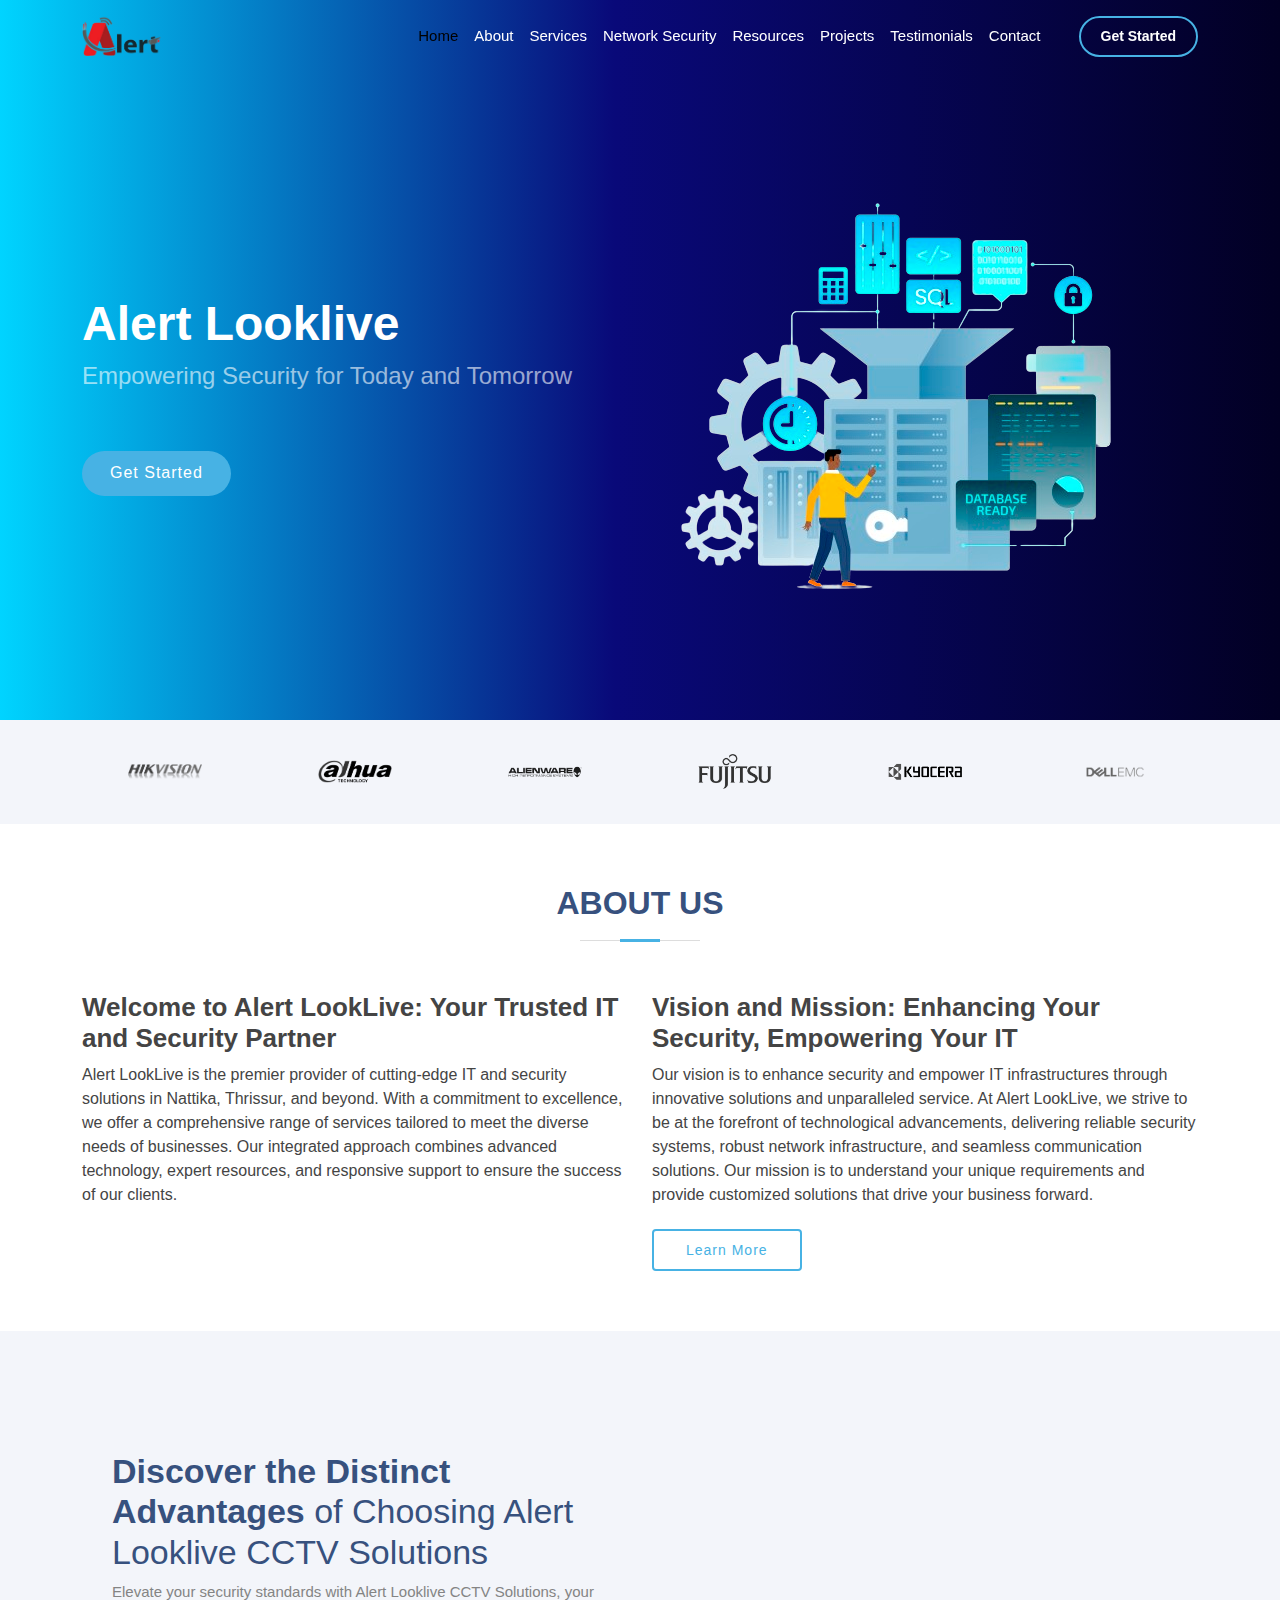
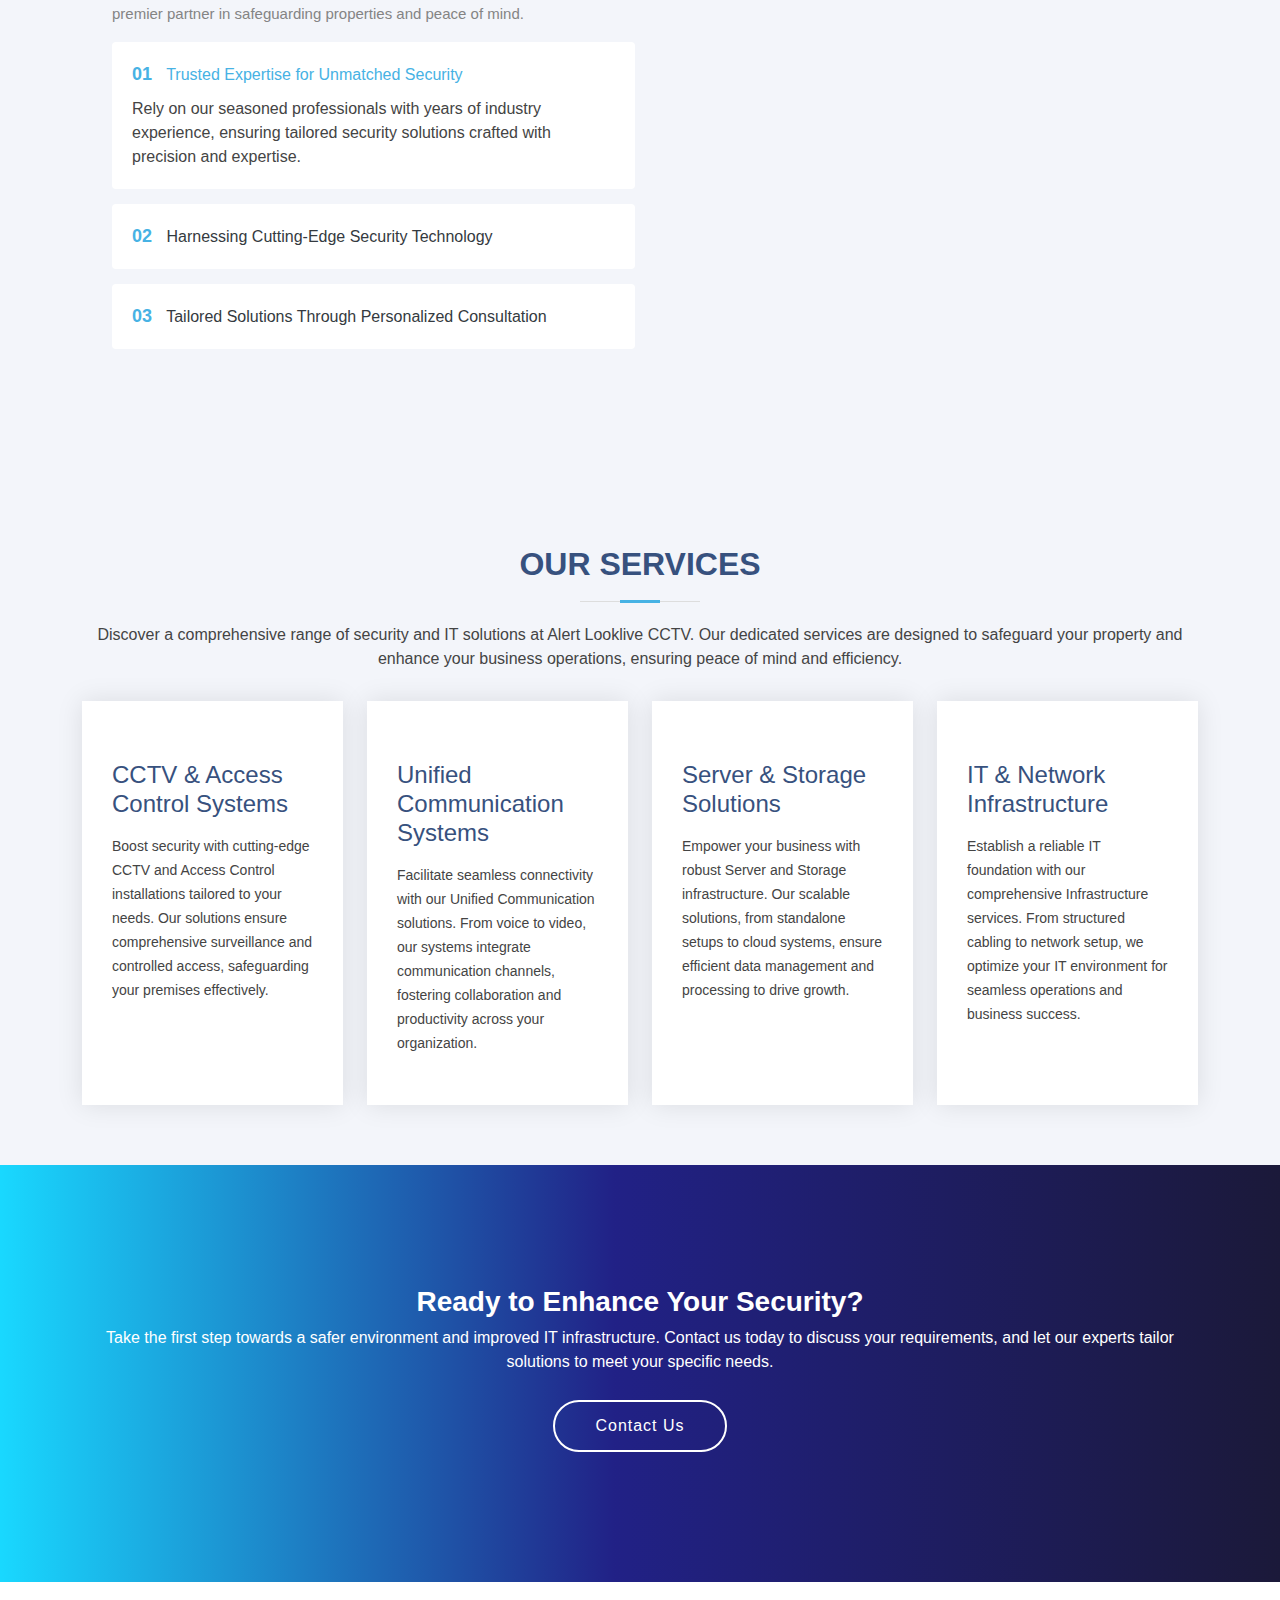
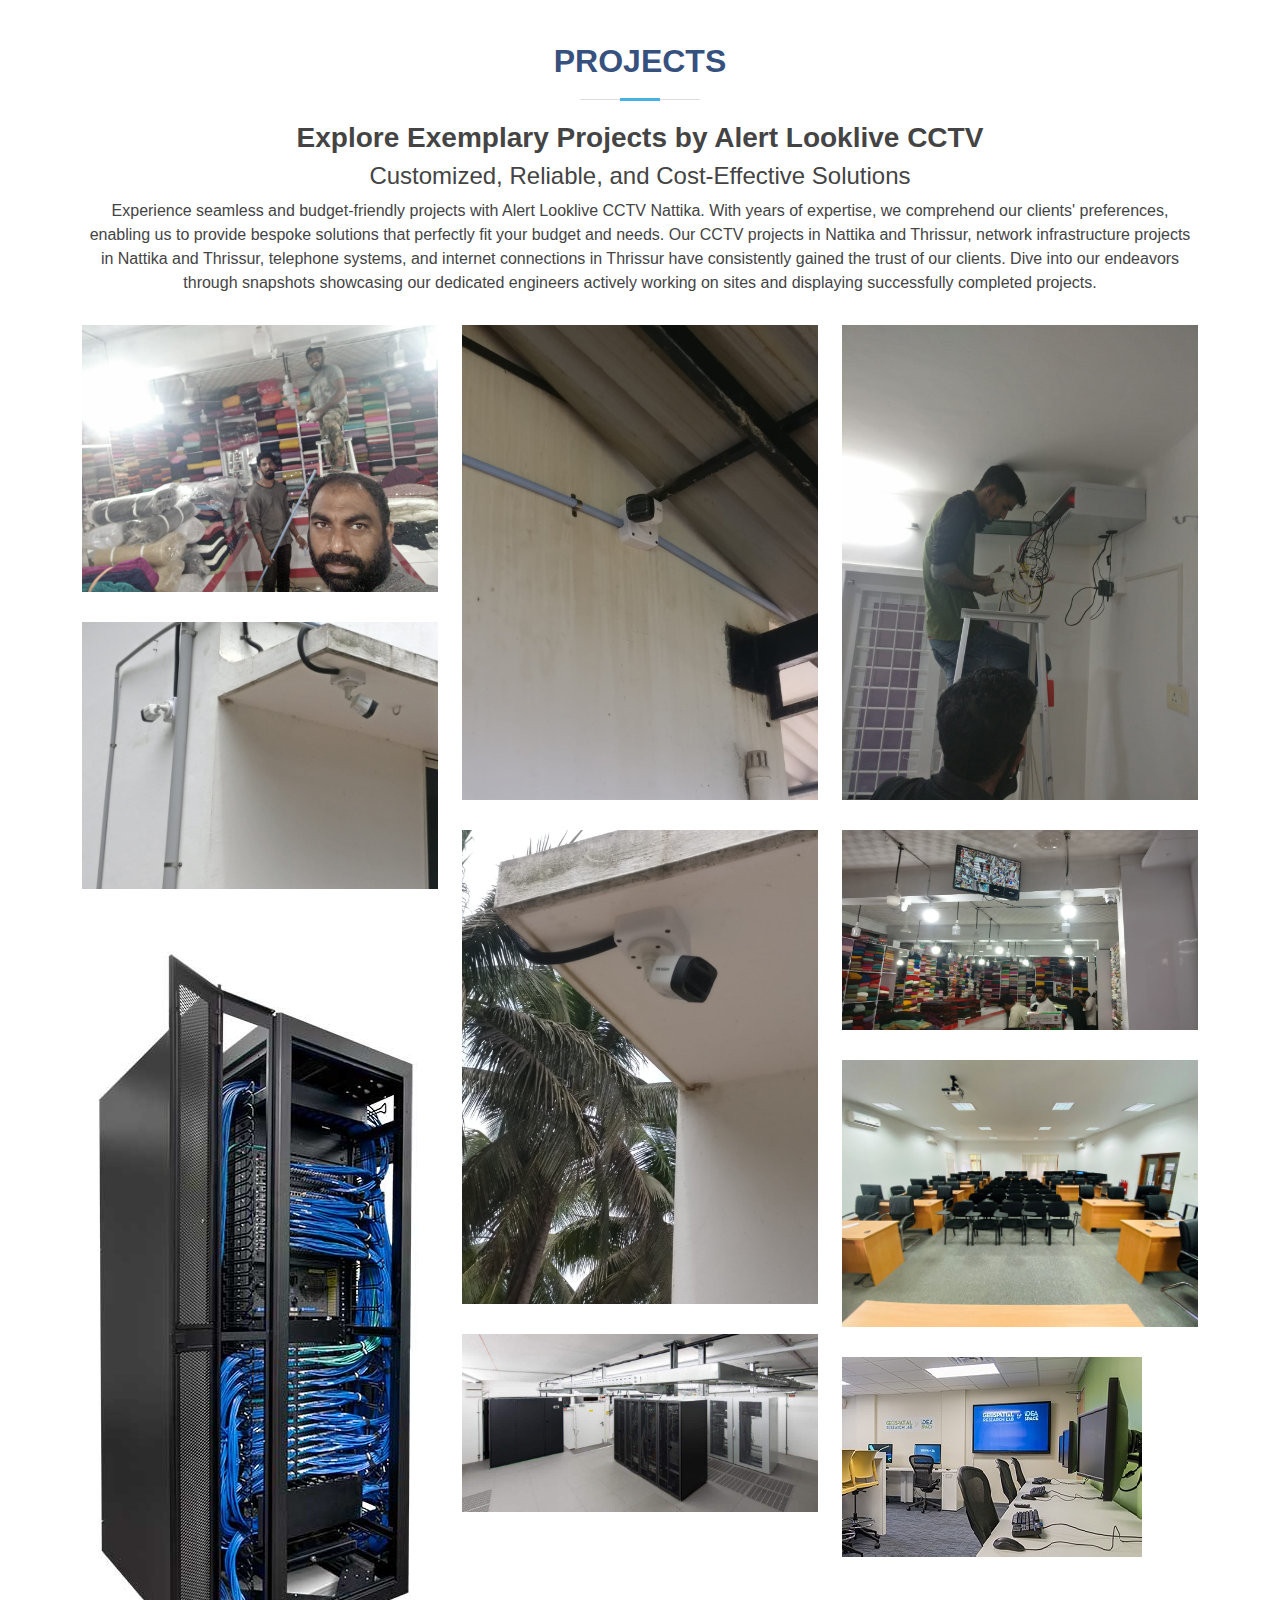
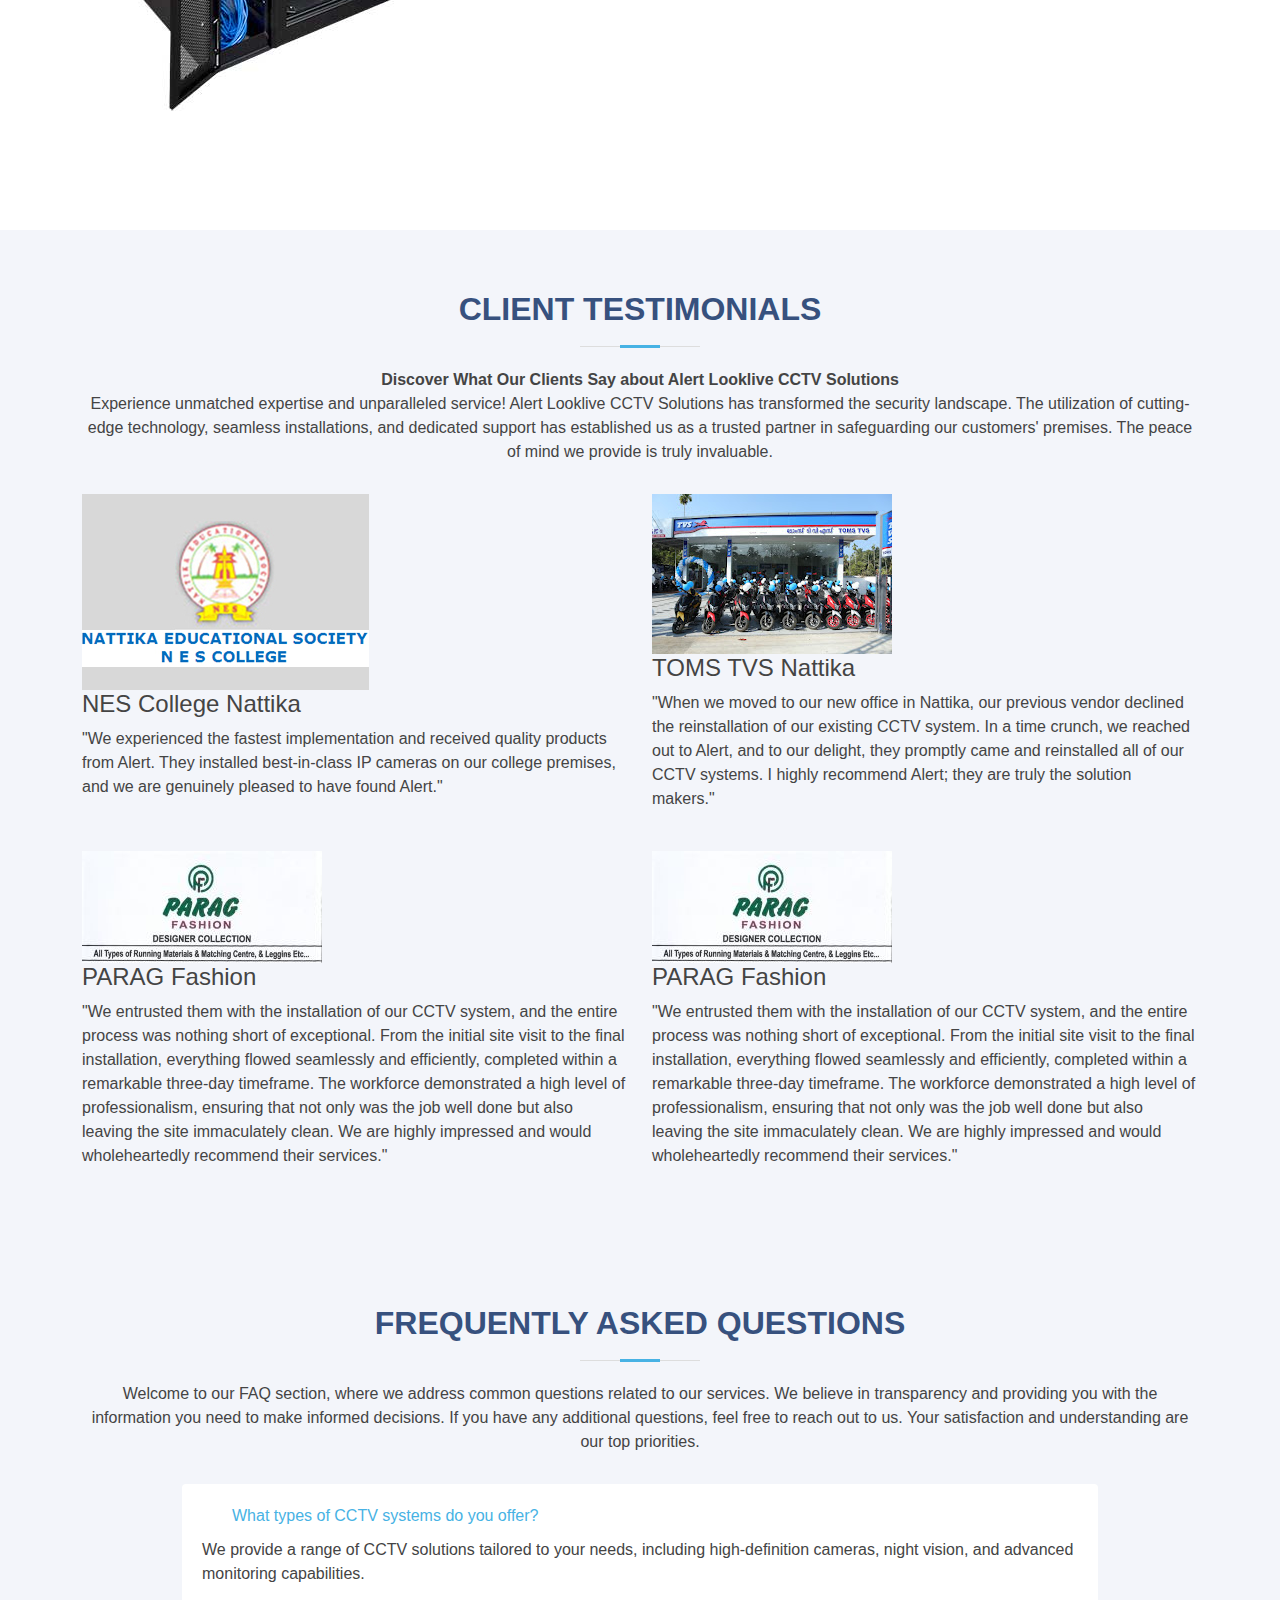
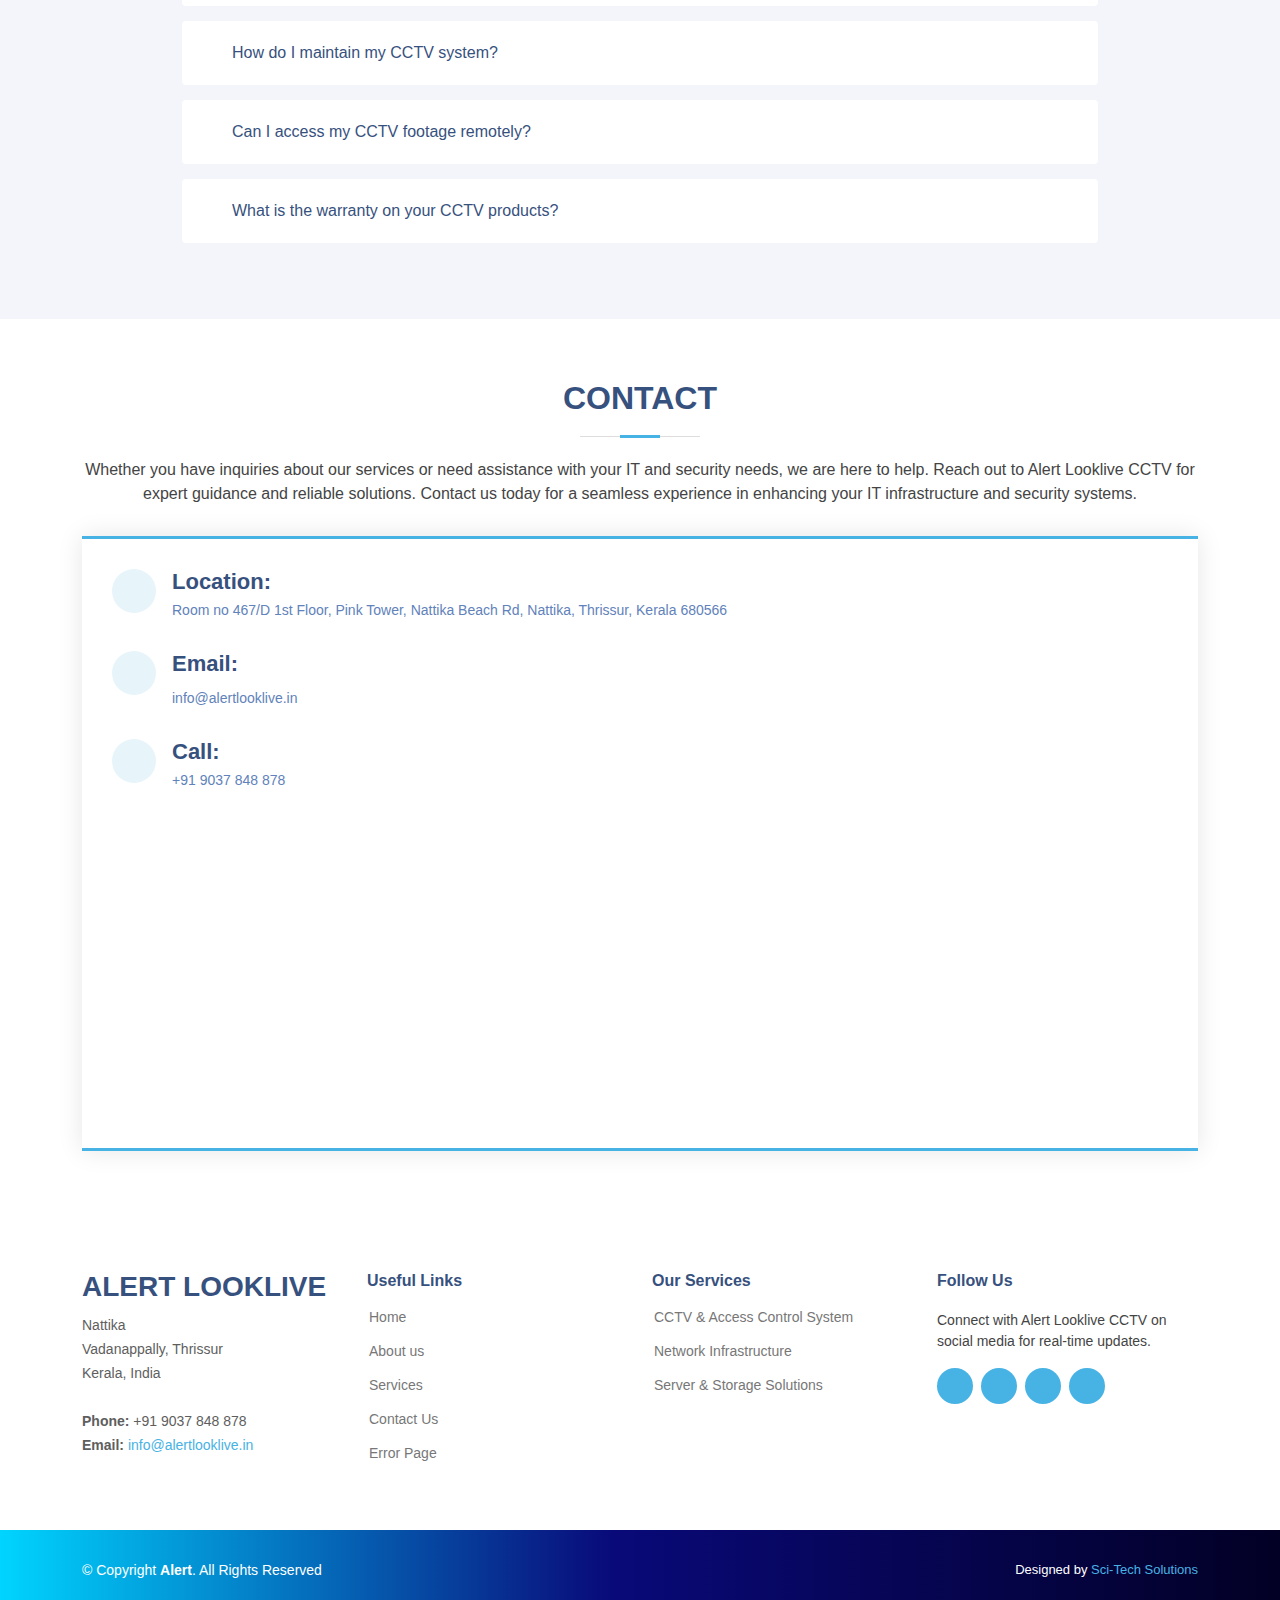
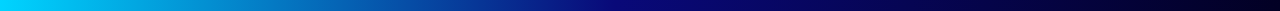
<file: index.html>
<!DOCTYPE html>
<html lang="en">

<head>
    <meta charset="UTF-8">
    <meta name="viewport" content="width=device-width, initial-scale=1.0">
    <meta name="description" content="Alert Looklive CCTV Solutions - Leading provider of CCTV and security solutions in Kerala. Contact us for expert guidance and reliable services.">
    <meta name="keywords" content="CCTV solutions, security systems, Kerala, CCTV installation, security cameras, surveillance systems">
    <meta name="author" content="Alert Looklive CCTV Solutions">
    <meta http-equiv="X-Content-Type-Options" content="nosniff">
<meta name="referrer" content="no-referrer">
<meta http-equiv="Content-Security-Policy" content="default-src 'self';">

    <!-- Add Content-Security-Policy Meta Tag 
  <meta http-equiv="Content-Security-Policy" content="script-src 'self' https://www.google.com 'strict-dynamic'; object-src 'none'; base-uri 'self'; frame-ancestors 'none';"> -->
    <title>Alert Looklive CCTV Solutions - Your Trusted Security Partner in Kerala</title>
    <link rel="canonical" href="https://afsukool.github.io/alert/">

    <!-- Google Fonts -->
    <link href="https://fonts.googleapis.com/css?family=Roboto:300,400,500,700&display=swap" rel="stylesheet">

    <!-- Bootstrap CSS File -->
    <link href="assets/vendor/bootstrap/css/bootstrap.min.css" rel="stylesheet">

    <!-- Bootstrap Icons CSS -->
    <link href="https://cdn.jsdelivr.net/npm/bootstrap-icons/font/bootstrap-icons.css" rel="stylesheet">

    <!-- Main CSS File -->
    <link href="assets/css/style.css" rel="stylesheet">

    <!-- Favicons -->
    <link href="assets/img/favicon.png" rel="icon">

    <!-- SEO: OpenGraph tags -->
    <meta property="og:title" content="Alert Looklive CCTV Solutions - Your Trusted Security Partner in Kerala">
    <meta property="og:description" content="Leading provider of CCTV and security solutions in Kerala. Contact us for expert guidance and reliable services.">
    <meta property="og:image" content="assets/img/og-image.jpg">
    <meta property="og:type" content="website">
    <meta property="og:url" content="https://afsukool.github.io/alert/">

    <!-- SEO: Twitter card tags -->
    <meta name="twitter:card" content="summary_large_image">
    <meta name="twitter:title" content="Alert Looklive CCTV Solutions - Your Trusted Security Partner in Kerala">
    <meta name="twitter:description" content="Leading provider of CCTV and security solutions in Kerala. Contact us for expert guidance and reliable services.">
    <meta name="twitter:image" content="assets/img/twitter-image.jpg">

    <!-- Schema.org structured data for Local Business -->
    <script type="application/ld+json">
        {
            "@context": "https://schema.org",
            "@type": "LocalBusiness",
            "name": "Alert Looklive CCTV Solutions",
            "address": {
                "@type": "PostalAddress",
                "streetAddress": "Nattika, Vadanappally",
                "addressLocality": "Thrissur",
                "addressRegion": "Kerala",
                "postalCode": "680614",
                "addressCountry": "IN"
            },
            "telephone": "+91 9037 848 878",
            "email": "info@alertlooklive.in",
            "url": "https://afsukool.github.io/alert/",
            "sameAs": [
                "https://www.instagram.com/alert.nattika/",
                "https://www.facebook.com/alertlooklive"
            ]
        }
    </script>
</head>

<body>

   <!-- ======= Header ======= -->
<header id="header" class="fixed-top">
    <div class="container d-flex align-items-center">

        <a href="index.html" class="logo me-auto">
            <img src="assets/img/logo.png" alt="Alert Looklive Logo" class="img-fluid">
        </a>

        <nav id="navbar" class="navbar navbar-expand-lg">
            <button class="navbar-toggler" type="button" data-bs-toggle="collapse" data-bs-target="#navbarSupportedContent" aria-controls="navbarSupportedContent" aria-expanded="false" aria-label="Toggle navigation">
                <span class="navbar-toggler-icon"></span>
            </button>

            <div class="collapse navbar-collapse" id="navbarSupportedContent">
                <ul class="navbar-nav me-auto mb-2 mb-lg-0">
                    <li class="nav-item"><a class="nav-link scrollto active" href="#hero">Home</a></li>
                    <li class="nav-item"><a class="nav-link scrollto" href="#about">About</a></li>
                    <li class="nav-item"><a class="nav-link scrollto" href="#services">Services</a></li>
                    <li class="nav-item"><a class="nav-link scrollto" href="network-security.html">Network Security</a></li>
                    <li class="nav-item"><a class="nav-link scrollto" href="resources.html">Resources</a></li>
                    <li class="nav-item"><a class="nav-link scrollto" href="#portfolio">Projects</a></li>
                    <li class="nav-item"><a class="nav-link scrollto" href="#testimonials">Testimonials</a></li>
                    <li class="nav-item"><a class="nav-link scrollto" href="#contact">Contact</a></li>
                    <li class="nav-item"><a class="getstarted scrollto" href="#about">Get Started</a></li>
                </ul>
            </div>
        </nav><!-- .navbar -->

    </div>
</header><!-- End Header -->


    <!-- ======= Hero Section ======= -->
    <section id="hero" class="d-flex align-items-center">
        <div class="container">
            <div class="row">
                <div class="col-lg-6 d-flex flex-column justify-content-center pt-4 pt-lg-0 order-2 order-lg-1" data-aos="fade-up" data-aos-delay="200">
                    <h1>Alert Looklive</h1>
                    <h2>Empowering Security for Today and Tomorrow</h2>
                    <div class="d-flex justify-content-center justify-content-lg-start">
                        <a href="#about" class="btn-get-started scrollto">Get Started</a>
                    </div>
                </div>
                <div class="col-lg-6 order-1 order-lg-2 hero-img" data-aos="zoom-in" data-aos-delay="200">
                    <img src="assets/img/hero-img.png" alt="Alert Looklive Hero Image" class="img-fluid animated">
                </div>
            </div>
        </div>
    </section><!-- End Hero -->

    <main id="main">
        <!-- Other sections go here (About, Services, Portfolio, Testimonials) -->
        <!-- ======= Clients Section ======= -->
        <section id="clients" class="clients section-bg">
            <div class="container">

                <div class="row" data-aos="zoom-in">

                    <div class="col-lg-2 col-md-4 col-6 d-flex align-items-center justify-content-center">
                        <img src="assets/img/clients/client-1.png" class="img-fluid" alt="Logo of Client 1 showcasing innovative technology solutions">
                    </div>

                    <div class="col-lg-2 col-md-4 col-6 d-flex align-items-center justify-content-center">
                        <img src="assets/img/clients/client-2.png" class="img-fluid" alt="Client 2's brand emblem representing quality services">
                    </div>

                    <div class="col-lg-2 col-md-4 col-6 d-flex align-items-center justify-content-center">
                        <img src="assets/img/clients/client-3.png" class="img-fluid" alt="Client 3 logo indicating excellence in customer service">
                    </div>

                    <div class="col-lg-2 col-md-4 col-6 d-flex align-items-center justify-content-center">
                        <img src="assets/img/clients/client-4.png" class="img-fluid" alt="Logo of Client 4 illustrating cutting-edge innovations">
                    </div>

                    <div class="col-lg-2 col-md-4 col-6 d-flex align-items-center justify-content-center">
                        <img src="assets/img/clients/client-5.png" class="img-fluid" alt="Client 5 logo symbolizing reliability and trust">
                    </div>

                    <div class="col-lg-2 col-md-4 col-6 d-flex align-items-center justify-content-center">
                        <img src="assets/img/clients/client-6.png" class="img-fluid" alt="Logo of Client 6 representing a commitment to excellence">
                    </div>

                </div>

            </div>
        </section><!-- End Clients Section -->

        <!-- ======= About Us Section ======= -->
        <section id="about" class="about">
            <div class="container" data-aos="fade-up">

                <div class="section-title">
                    <h2>About Us</h2>
                </div>

                <div class="row content">
                    <div class="col-lg-6">
                        <h3>Welcome to Alert LookLive: Your Trusted IT and Security Partner</h3>
                        <p>Alert LookLive is the premier provider of cutting-edge IT and security solutions in Nattika, Thrissur, and beyond. With a commitment to excellence, we offer a comprehensive range of services tailored to meet the diverse needs of businesses. Our integrated approach combines advanced technology, expert resources, and responsive support to ensure the success of our clients.</p>
                    </div>
                    <div class="col-lg-6 pt-4 pt-lg-0">
                        <h3>Vision and Mission: Enhancing Your Security, Empowering Your IT</h3>
                        <p>Our vision is to enhance security and empower IT infrastructures through innovative solutions and unparalleled service. At Alert LookLive, we strive to be at the forefront of technological advancements, delivering reliable security systems, robust network infrastructure, and seamless communication solutions. Our mission is to understand your unique requirements and provide customized solutions that drive your business forward.</p>
                        <a href="#why-us" class="btn-learn-more">Learn More</a>
                    </div>
                </div>

            </div>
        </section><!-- End About Us Section -->

        <!-- ======= Why Us Section ======= -->
        <section id="why-us" class="why-us section-bg">
            <div class="container-fluid" data-aos="fade-up">

                <div class="row">

                    <div class="col-lg-7 d-flex flex-column justify-content-center align-items-stretch order-2 order-lg-1">

                        <div class="content">
                            <h3><strong>Discover the Distinct Advantages</strong> of Choosing Alert Looklive CCTV Solutions</h3>
                            <p>
                                Elevate your security standards with Alert Looklive CCTV Solutions, your premier partner in safeguarding properties and peace of mind.
                            </p>
                        </div>

                        <div class="accordion-list">
                            <ul>
                                <li>
                                    <a data-bs-toggle="collapse" class="collapse" data-bs-target="#accordion-list-1"><span>01</span> Trusted Expertise for Unmatched Security <i class="bx bx-chevron-down icon-show"></i><i class="bx bx-chevron-up icon-close"></i></a>
                                    <div id="accordion-list-1" class="collapse show" data-bs-parent=".accordion-list">
                                        <p>
                                            Rely on our seasoned professionals with years of industry experience, ensuring tailored security solutions crafted with precision and expertise.
                                        </p>
                                    </div>
                                </li>

                                <li>
                                    <a data-bs-toggle="collapse" data-bs-target="#accordion-list-2" class="collapsed"><span>02</span> Harnessing Cutting-Edge Security Technology <i class="bx bx-chevron-down icon-show"></i><i class="bx bx-chevron-up icon-close"></i></a>
                                    <div id="accordion-list-2" class="collapse" data-bs-parent=".accordion-list">
                                        <p>
                                            Stay ahead of threats with our utilization of the latest CCTV and security advancements, offering state-of-the-art systems for unparalleled protection.
                                        </p>
                                    </div>
                                </li>

                                <li>
                                    <a data-bs-toggle="collapse" data-bs-target="#accordion-list-3" class="collapsed"><span>03</span> Tailored Solutions Through Personalized Consultation <i class="bx bx-chevron-down icon-show"></i><i class="bx bx-chevron-up icon-close"></i></a>
                                    <div id="accordion-list-3" class="collapse" data-bs-parent=".accordion-list">
                                        <p>
                                            Experience a bespoke approach to security with our personalized consultation services, ensuring solutions precisely tailored to your unique needs and safety concerns.
                                        </p>
                                    </div>
                                </li>

                            </ul>
                        </div>

                    </div>

                    <div class="col-lg-5 align-items-stretch order-1 order-lg-2 img" style='background-image: url("assets/img/why-us.jpg");' data-aos="zoom-in" data-aos-delay="150">&nbsp;</div>
                    <!-- (Photo by Field Engineer: https://www.pexels.com/photo/professional-crop-black-technician-working-with-hardware-442154/) -->
                </div>

            </div>
        </section><!-- End Why Us Section -->

         <!-- ======= Services Section ======= -->
        <section id="services" class="services section-bg">
            <div class="container" data-aos="fade-up">

                <div class="section-title">
                    <h2>Our Services</h2>
                    <p>Discover a comprehensive range of security and IT solutions at Alert Looklive CCTV. Our dedicated services are designed to safeguard your property and enhance your business operations, ensuring peace of mind and efficiency.</p>
                </div>

                <div class="row">
                    <div class="col-xl-3 col-md-6 d-flex align-items-stretch" data-aos="zoom-in" data-aos-delay="100">
                        <div class="icon-box">
                            <div class="icon"><i class="bi bi-camera-video"></i></div>
                            <h4><a href="">CCTV & Access Control Systems</a></h4>
                            <p>Boost security with cutting-edge CCTV and Access Control installations tailored to your needs. Our solutions ensure comprehensive surveillance and controlled access, safeguarding your premises effectively.</p>
                        </div>
                    </div>

                    <div class="col-xl-3 col-md-6 d-flex align-items-stretch mt-4 mt-md-0" data-aos="zoom-in" data-aos-delay="200">
                        <div class="icon-box">
                            <div class="icon"><i class="bi bi-reception-4"></i></div>
                            <h4><a href="">Unified Communication Systems</a></h4>
                            <p>Facilitate seamless connectivity with our Unified Communication solutions. From voice to video, our systems integrate communication channels, fostering collaboration and productivity across your organization.</p>
                        </div>
                    </div>

                    <div class="col-xl-3 col-md-6 d-flex align-items-stretch mt-4 mt-xl-0" data-aos="zoom-in" data-aos-delay="300">
                        <div class="icon-box">
                            <div class="icon"><i class="bi bi-database-check"></i></div>
                            <h4><a href="">Server & Storage Solutions</a></h4>
                            <p>Empower your business with robust Server and Storage infrastructure. Our scalable solutions, from standalone setups to cloud systems, ensure efficient data management and processing to drive growth.</p>
                        </div>
                    </div>

                    <div class="col-xl-3 col-md-6 d-flex align-items-stretch mt-4 mt-xl-0" data-aos="zoom-in" data-aos-delay="400">
                        <div class="icon-box">
                            <div class="icon"><i class="bi bi-hdd-network"></i></div>
                            <h4><a href="">IT & Network Infrastructure</a></h4>
                            <p>Establish a reliable IT foundation with our comprehensive Infrastructure services. From structured cabling to network setup, we optimize your IT environment for seamless operations and business success.</p>
                        </div>
                    </div>

                </div>

            </div>
        </section><!-- End Services Section -->

        <!-- ======= Cta Section ======= -->
        <section id="cta" class="cta">
            <div class="container">

                <div class="text-center">
                    <h3>Ready to Enhance Your Security?</h3>
                    <p>Take the first step towards a safer environment and improved IT infrastructure. Contact us today to discuss your requirements, and let our experts tailor solutions to meet your specific needs.</p>
                    <a class="cta-btn" href="#">Contact Us</a>
                </div>

            </div>
        </section><!-- End Cta Section -->
        <!-- ======= Portfolio Section ======= -->
        <section id="portfolio" class="portfolio">
            <div class="container" data-aos="fade-up">

                <div class="section-title">
                    <h2>Projects</h2>
                    <h3 style="color: #37517e;"><strong>Explore Exemplary Projects by Alert Looklive CCTV</strong></h3>
                    <h4>Customized, Reliable, and Cost-Effective Solutions</h4>
                    <p>Experience seamless and budget-friendly projects with Alert Looklive CCTV Nattika. With years of expertise, we comprehend our clients' preferences, enabling us to provide bespoke solutions that perfectly fit your budget and needs. Our CCTV projects in Nattika and Thrissur, network infrastructure projects in Nattika and Thrissur, telephone systems, and internet connections in Thrissur have consistently gained the trust of our clients. Dive into our endeavors through snapshots showcasing our dedicated engineers actively working on sites and displaying successfully completed projects.</p>
                </div>

                <div class="row portfolio-container" data-aos="fade-up" data-aos-delay="200">

                    <div class="col-lg-4 col-md-6 portfolio-item filter-app">
                        <div class="portfolio-img"><img src="assets/img/portfolio/portfolio-1.jpg" class="img-fluid" alt="Installation of CCTV camera in a commercial setting"></div>
                    </div>

                    <div class="col-lg-4 col-md-6 portfolio-item filter-web">
                        <div class="portfolio-img"><img src="assets/img/portfolio/portfolio-2.jpg" class="img-fluid" alt="Team setting up a network infrastructure project"></div>
                    </div>

                    <div class="col-lg-4 col-md-6 portfolio-item filter-app">
                        <div class="portfolio-img"><img src="assets/img/portfolio/portfolio-3.jpg" class="img-fluid" alt="CCTV monitoring system being tested on-site"></div>
                    </div>

                    <div class="col-lg-4 col-md-6 portfolio-item filter-card">
                        <div class="portfolio-img"><img src="assets/img/portfolio/portfolio-4.jpg" class="img-fluid" alt="Installation of IP cameras in a residential area"></div>
                    </div>

                    <div class="col-lg-4 col-md-6 portfolio-item filter-web">
                        <div class="portfolio-img"><img src="assets/img/portfolio/portfolio-5.jpg" class="img-fluid" alt="Technician configuring a security system for a business"></div>
                    </div>

                    <div class="col-lg-4 col-md-6 portfolio-item filter-app">
                        <div class="portfolio-img"><img src="assets/img/portfolio/portfolio-6.jpg" class="img-fluid" alt="Project manager discussing with clients about the CCTV project"></div>
                    </div>

                    <div class="col-lg-4 col-md-6 portfolio-item filter-card">
                        <div class="portfolio-img"><img src="assets/img/portfolio/portfolio-7.jpg" class="img-fluid" alt="CCTV camera installation in progress"></div>
                    </div>

                    <div class="col-lg-4 col-md-6 portfolio-item filter-card">
                        <div class="portfolio-img"><img src="assets/img/portfolio/portfolio-8.jpg" class="img-fluid" alt="Completed installation of surveillance system at a school"></div>
                    </div>

                    <div class="col-lg-4 col-md-6 portfolio-item filter-web">
                        <div class="portfolio-img"><img src="assets/img/portfolio/portfolio-9.jpg" class="img-fluid" alt="Engineers reviewing the CCTV footage in the control room"></div>
                    </div>

                    <div class="col-lg-4 col-md-6 portfolio-item filter-web">
                        <div class="portfolio-img"><img src="assets/img/portfolio/portfolio-10.jpg" class="img-fluid" alt="Final checks on the installed security system at a client location"></div>
                    </div>
                </div>
            </div>
        </section><!-- End Portfolio Section -->

        <!-- ======= Testimonial Section ======= -->
        <section id="testimonials" class="testimonials section-bg">
            <div class="container" data-aos="fade-up">

                <div class="section-title">
                    <h2>Client Testimonials</h2>
                    <p><strong>Discover What Our Clients Say about Alert Looklive CCTV Solutions</strong></p>
                    <p>Experience unmatched expertise and unparalleled service! Alert Looklive CCTV Solutions has transformed the security landscape. The utilization of cutting-edge technology, seamless installations, and dedicated support has established us as a trusted partner in safeguarding our customers' premises. The peace of mind we provide is truly invaluable.</p>
                </div>

                <div class="row">

                    <div class="col-lg-6" data-aos="zoom-in" data-aos-delay="100">
                        <div class="testimonial-wrap">
                            <div class="testimonial-item">
                                <img src="assets/img/team/client-1.jpg" class="testimonial-img" alt="Client representative from NES College Nattika">
                                <h4>NES College Nattika</h4>
                                <p>"We experienced the fastest implementation and received quality products from Alert. They installed best-in-class IP cameras on our college premises, and we are genuinely pleased to have found Alert."</p>
                            </div>
                        </div>
                    </div>

                    <div class="col-lg-6 mt-4 mt-lg-0" data-aos="zoom-in" data-aos-delay="200">
                        <div class="testimonial-wrap">
                            <div class="testimonial-item">
                                <img src="assets/img/team/client-3.jpeg" class="testimonial-img" alt="Client from TOMS TVS Nattika sharing feedback">
                                <h4>TOMS TVS Nattika</h4>
                                <p>"When we moved to our new office in Nattika, our previous vendor declined the reinstallation of our existing CCTV system. In a time crunch, we reached out to Alert, and to our delight, they promptly came and reinstalled all of our CCTV systems. I highly recommend Alert; they are truly the solution makers."</p>
                            </div>
                        </div>
                    </div>

                    <div class="col-lg-6 mt-4" data-aos="zoom-in" data-aos-delay="300">
                        <div class="testimonial-wrap">
                            <div class="testimonial-item">
                                <img src="assets/img/team/client-2.jpg" class="testimonial-img" alt="PARAG Fashion team discussing CCTV installation">
                                <h4>PARAG Fashion</h4>
                                <p>"We entrusted them with the installation of our CCTV system, and the entire process was nothing short of exceptional. From the initial site visit to the final installation, everything flowed seamlessly and efficiently, completed within a remarkable three-day timeframe. The workforce demonstrated a high level of professionalism, ensuring that not only was the job well done but also leaving the site immaculately clean. We are highly impressed and would wholeheartedly recommend their services."</p>
                            </div>
                        </div>
                    </div>

                    <div class="col-lg-6 mt-4" data-aos="zoom-in" data-aos-delay="300">
                        <div class="testimonial-wrap">
                            <div class="testimonial-item">
                                <img src="assets/img/team/client-2.jpg" class="testimonial-img" alt="PARAG Fashion team expressing satisfaction">
                                <h4>PARAG Fashion</h4>
                                <p>"We entrusted them with the installation of our CCTV system, and the entire process was nothing short of exceptional. From the initial site visit to the final installation, everything flowed seamlessly and efficiently, completed within a remarkable three-day timeframe. The workforce demonstrated a high level of professionalism, ensuring that not only was the job well done but also leaving the site immaculately clean. We are highly impressed and would wholeheartedly recommend their services."</p>
                            </div>
                        </div>
                    </div>

                </div>

            </div>
        </section><!-- End Testimonial Section -->

        <!-- ======= Frequently Asked Questions Section ======= -->
        <section id="faq" class="faq section-bg">
            <div class="container" data-aos="fade-up">

                <div class="section-title">
                    <h2>Frequently Asked Questions</h2>
                    <p>Welcome to our FAQ section, where we address common questions related to our services. We believe in transparency and providing you with the information you need to make informed decisions. If you have any additional questions, feel free to reach out to us. Your satisfaction and understanding are our top priorities.</p>
                </div>

                <div class="faq-list">
                    <ul>
                        <li data-aos="fade-up" data-aos-delay="100">
                            <i class="bx bx-help-circle icon-help"></i> <a data-bs-toggle="collapse" class="collapse" data-bs-target="#faq-list-1">What types of CCTV systems do you offer? <i class="bx bx-chevron-down icon-show"></i><i class="bx bx-chevron-up icon-close"></i></a>
                            <div id="faq-list-1" class="collapse show" data-bs-parent=".faq-list">
                                <p>
                                    We provide a range of CCTV solutions tailored to your needs, including high-definition cameras, night vision, and advanced monitoring capabilities.
                                </p>
                            </div>
                        </li>

                        <li data-aos="fade-up" data-aos-delay="200">
                            <i class="bx bx-help-circle icon-help"></i> <a data-bs-toggle="collapse" data-bs-target="#faq-list-2" class="collapsed">How do I maintain my CCTV system? <i class="bx bx-chevron-down icon-show"></i><i class="bx bx-chevron-up icon-close"></i></a>
                            <div id="faq-list-2" class="collapse" data-bs-parent=".faq-list">
                                <p>
                                    Regular maintenance is crucial. We recommend scheduling periodic check-ups, cleaning the cameras, and ensuring software updates are implemented.
                                </p>
                            </div>
                        </li>

                        <li data-aos="fade-up" data-aos-delay="300">
                            <i class="bx bx-help-circle icon-help"></i> <a data-bs-toggle="collapse" data-bs-target="#faq-list-3" class="collapsed">Can I access my CCTV footage remotely? <i class="bx bx-chevron-down icon-show"></i><i class="bx bx-chevron-up icon-close"></i></a>
                            <div id="faq-list-3" class="collapse" data-bs-parent=".faq-list">
                                <p>
                                    Yes, most of our CCTV systems come with remote access capabilities, allowing you to view live footage and recordings from your smartphone or computer.
                                </p>
                            </div>
                        </li>

                        <li data-aos="fade-up" data-aos-delay="400">
                            <i class="bx bx-help-circle icon-help"></i> <a data-bs-toggle="collapse" data-bs-target="#faq-list-4" class="collapsed">What is the warranty on your CCTV products? <i class="bx bx-chevron-down icon-show"></i><i class="bx bx-chevron-up icon-close"></i></a>
                            <div id="faq-list-4" class="collapse" data-bs-parent=".faq-list">
                                <p>
                                    We offer a standard warranty of one year on all our CCTV products, ensuring peace of mind and customer satisfaction.
                                </p>
                            </div>
                        </li>

                    </ul>
                </div>

            </div>
        </section><!-- End Frequently Asked Questions Section -->


        <!-- ======= Contact Section ======= -->
        <section id="contact" class="contact">
            <div class="container" data-aos="fade-up">
                <div class="section-title">
                    <h2>Contact</h2>
                    <p>Whether you have inquiries about our services or need assistance with your IT and security needs, we are here to help. Reach out to Alert Looklive CCTV for expert guidance and reliable solutions. Contact us today for a seamless experience in enhancing your IT infrastructure and security systems.</p>
                </div>

                <div class="info">
                    <div class="address">
                        <i class="bi bi-geo-alt"></i>
                        <h4>Location:</h4>
                        <p>Room no 467/D 1st Floor, Pink Tower, Nattika Beach Rd, Nattika, Thrissur, Kerala 680566</p>
                    </div>

                    <div class="email">
                        <i class="bi bi-envelope"></i>
                        <h4>Email:</h4>
                        <p>info@alertlooklive.in</p>
                    </div>

                    <div class="phone">
                        <i class="bi bi-phone"></i>
                        <h4>Call:</h4>
                        <p>+91 9037 848 878</p>
                    </div>

                    <iframe src="https://www.google.com/maps/embed?pb=!1m14!1m8!1m3!1d15696.092630211813!2d76.1035525!3d10.4197353!3m2!1i1024!2i768!4f13.1!3m3!1m2!1s0x3ba7f37dfdf15125%3A0xeb6c222115c98716!2sALERT%20CCTV%20Nattika!5e0!3m2!1sen!2sae!4v1703232600247!5m2!1sen!2sae" width="100%" height="290px" style="border:0;" allowfullscreen="" loading="lazy" referrerpolicy="no-referrer-when-downgrade"></iframe>
                </div>

               <!-- Assuming this is your map section -->
<div class="map">
    <!-- Embed your map here -->
</div>

<!--Contact Form to be added later ->

            </div>
        </section><!-- End Contact Section -->

    </main><!-- End #main -->

   <!-- ======= Footer ======= -->
<footer id="footer">
    <div class="footer-top">
        <div class="container">
            <div class="row">
                <div class="col-lg-3 col-md-6 footer-contact">
                    <h3>Alert LookLive</h3>
                    <p>
                        Nattika <br>
                        Vadanappally, Thrissur<br>
                        Kerala, India <br><br>
                        <strong>Phone:</strong> +91 9037 848 878<br>
                        <strong>Email:</strong> <a href="mailto:info@alertlooklive.in">info@alertlooklive.in</a><br>
                    </p>
                </div>

                <div class="col-lg-3 col-md-6 footer-links">
                    <h4>Useful Links</h4>
                    <ul>
                        <li><i class="bx bx-chevron-right"></i> <a href="#">Home</a></li>
                        <li><i class="bx bx-chevron-right"></i> <a href="#about">About us</a></li>
                        <li><i class="bx bx-chevron-right"></i> <a href="#services">Services</a></li>
                        <li><i class="bx bx-chevron-right"></i> <a href="#contact">Contact Us</a></li>
                        <li><i class="bx bx-chevron-right"></i> <a href="404.html">Error Page</a></li>
                    </ul>
                </div>

                <div class="col-lg-3 col-md-6 footer-links">
                    <h4>Our Services</h4>
                    <ul>
                        <li><i class="bx bx-chevron-right"></i> <a href="#">CCTV & Access Control System</a></li>
                        <li><i class="bx bx-chevron-right"></i> <a href="#">Network Infrastructure</a></li>
                        <li><i class="bx bx-chevron-right"></i> <a href="#">Server & Storage Solutions</a></li>
                    </ul>
                </div>

                <div class="col-lg-3 col-md-6 footer-links">
                    <h4>Follow Us</h4>
                    <p>Connect with Alert Looklive CCTV on social media for real-time updates.</p>
                    <div class="social-links mt-3">
                        <a href="#" class="twitter" aria-label="Follow us on Twitter"><i class="bx bxl-twitter"></i></a>
                        <a href="#" class="facebook" aria-label="Follow us on Facebook"><i class="bx bxl-facebook"></i></a>
                        <a href="https://www.instagram.com/alert.nattika/" class="instagram" aria-label="Follow us on Instagram"><i class="bx bxl-instagram"></i></a>
                        <a href="#" class="linkedin" aria-label="Follow us on LinkedIn"><i class="bx bxl-linkedin"></i></a>
                    </div>
                </div>
            </div>
        </div>
    </div>

    <div class="container footer-bottom clearfix">
        <div class="copyright">
            &copy; Copyright <strong><span>Alert</span></strong>. All Rights Reserved
        </div>
        <div class="credits">
            Designed by <a href="https://scitech-solution.com/">Sci-Tech Solutions</a>
        </div>
    </div>
</footer><!-- End Footer -->


    <!-- Back-to-Top Button -->
    <a href="#" class="back-to-top d-flex align-items-center justify-content-center" aria-label="Back to top"><i class="bi bi-arrow-up-short"></i></a>

    <!-- Vendor JS Files -->
    <script src="assets/vendor/aos/aos.js"></script>
    <script src="assets/vendor/bootstrap/js/bootstrap.bundle.min.js"></script>
    <script src="assets/vendor/glightbox/js/glightbox.min.js"></script>
    <script src="assets/vendor/isotope-layout/isotope.pkgd.min.js"></script>
    <script src="assets/vendor/swiper/swiper-bundle.min.js"></script>
    <script src="assets/vendor/waypoints/noframework.waypoints.js"></script>
    <script src="assets/vendor/php-email-form/validate.js"></script>

    <!-- Bootstrap JS (already present in your footer) -->
<script src="assets/vendor/bootstrap/js/bootstrap.bundle.min.js"></script>

<!-- Custom Script for Toggle Menu -->
<script>
    document.addEventListener('DOMContentLoaded', function () {
        var navbarToggler = document.querySelector('.navbar-toggler');
        var navbarCollapse = document.querySelector('#navbarSupportedContent');

        navbarToggler.addEventListener('click', function () {
            navbarCollapse.classList.toggle('show');
        });
    });
</script>

    <!-- Template Main JS File -->
    <script src="assets/js/main.js"></script>
      
</body>

</html>
</file>
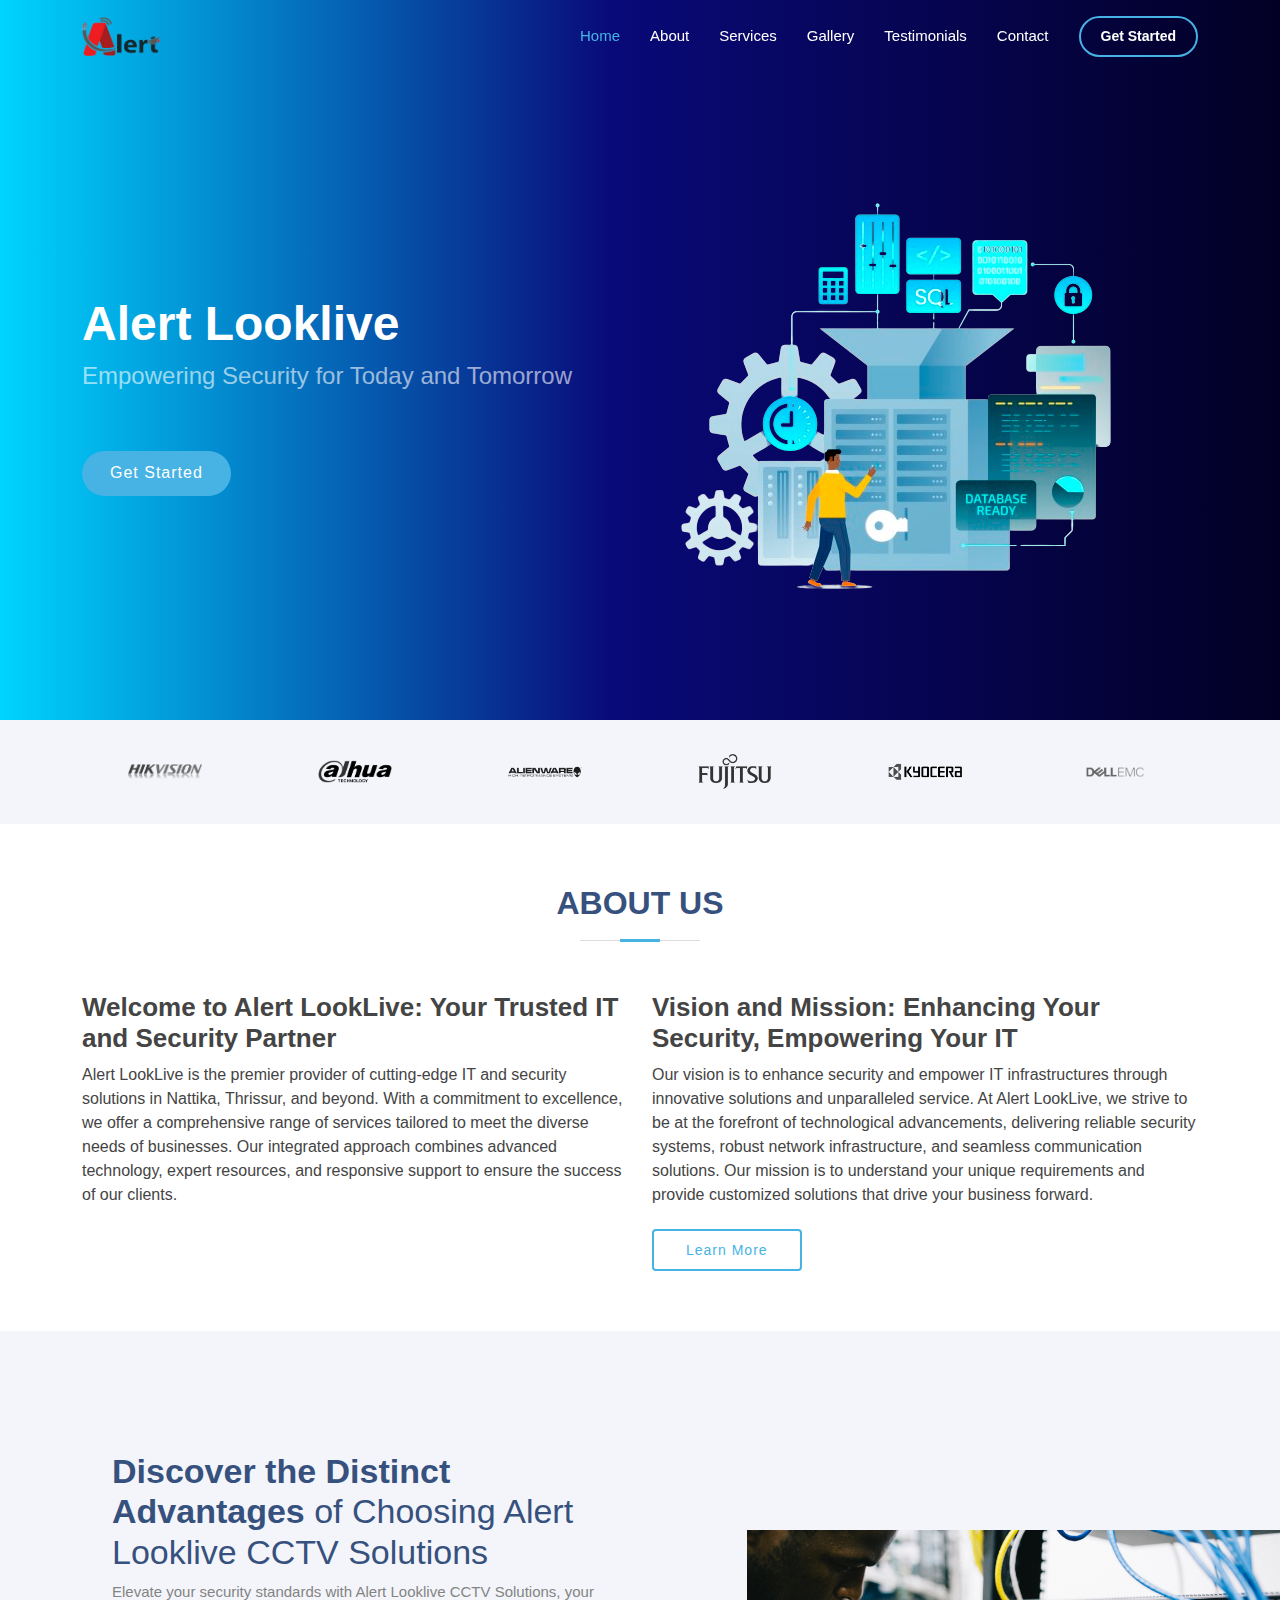
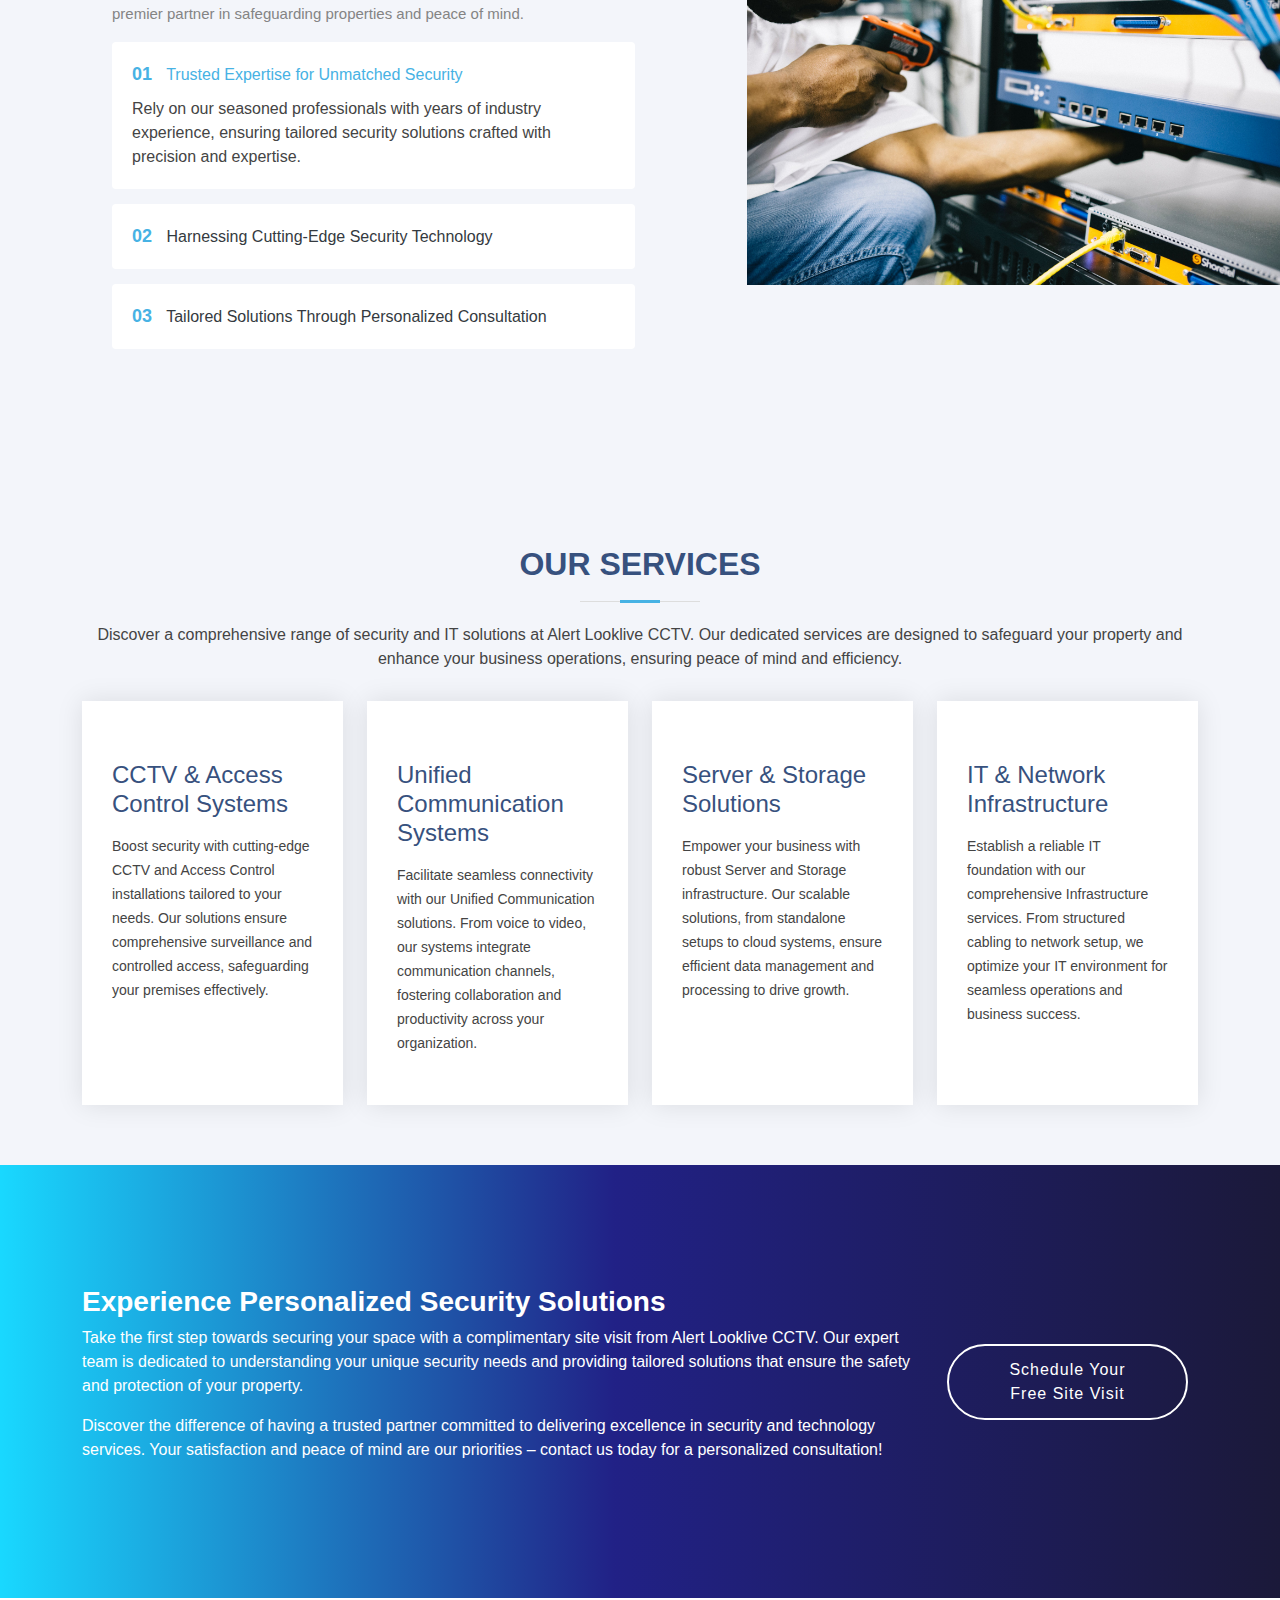
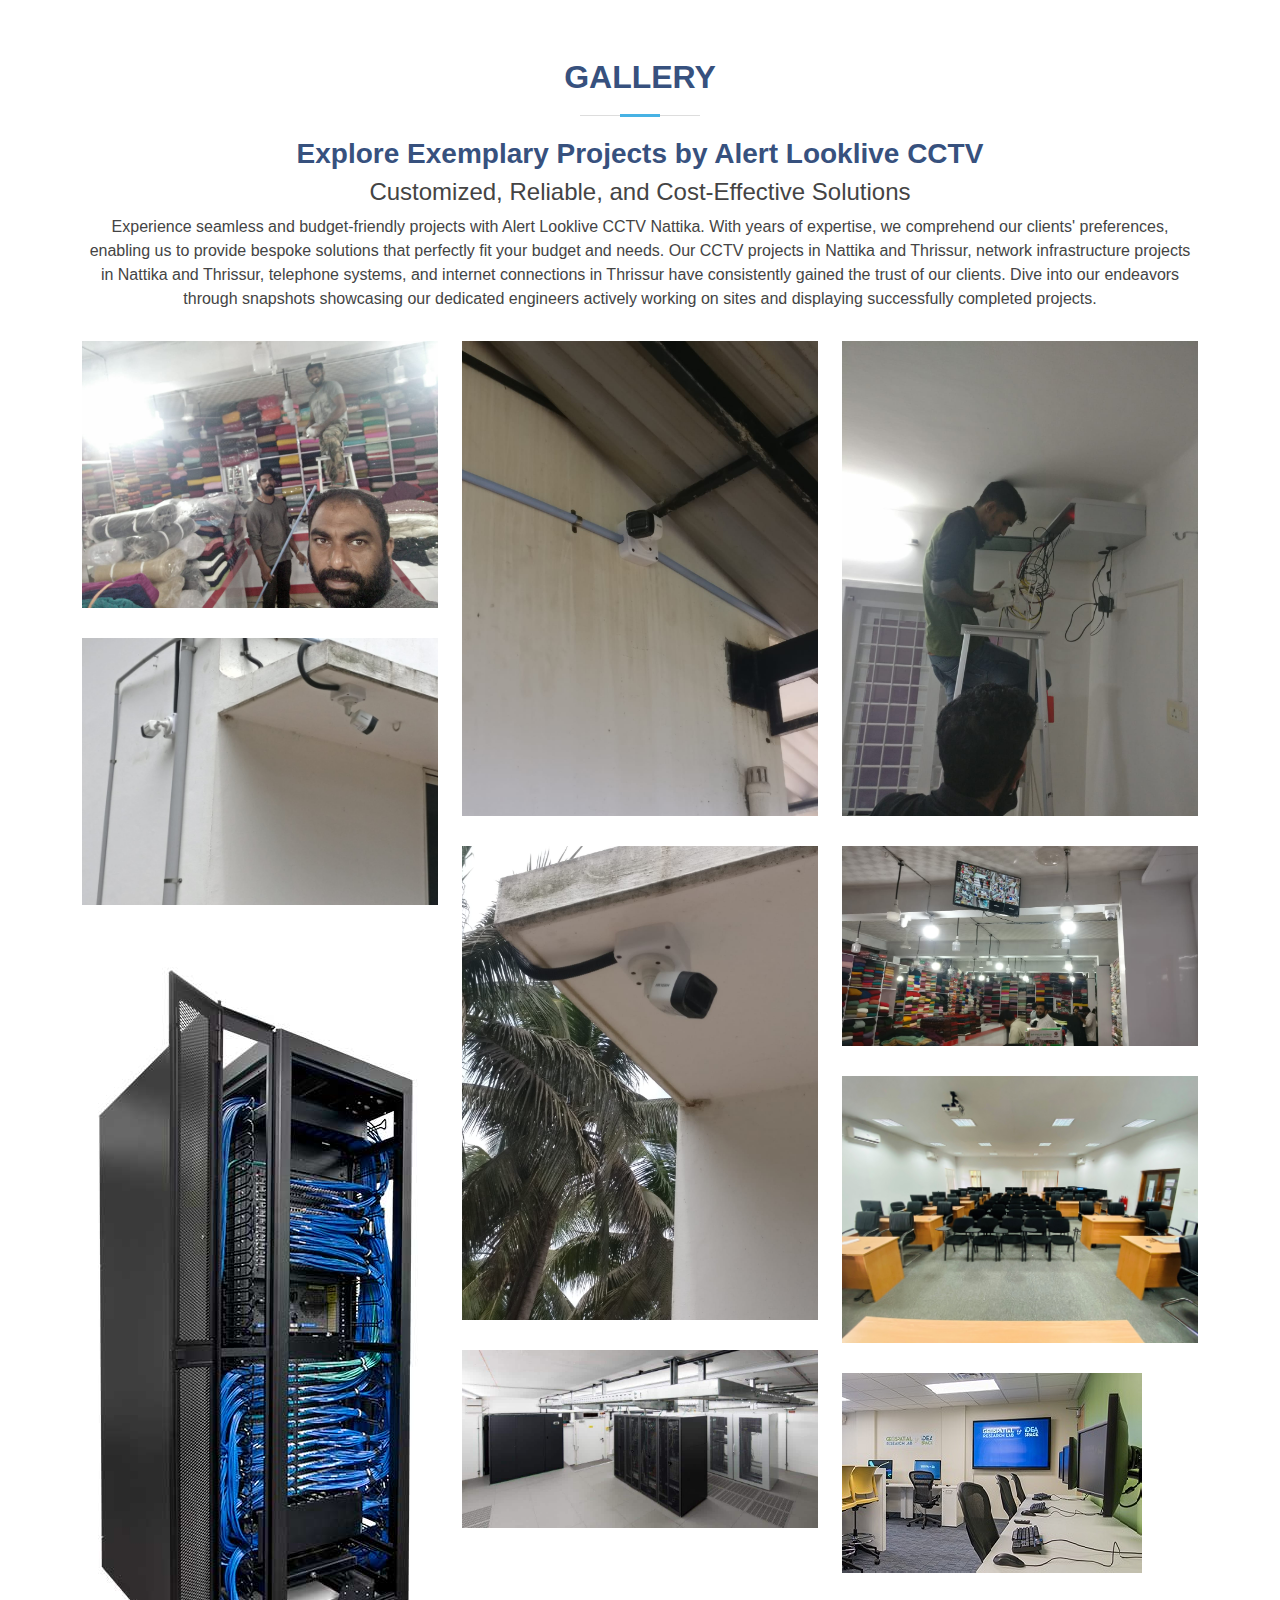
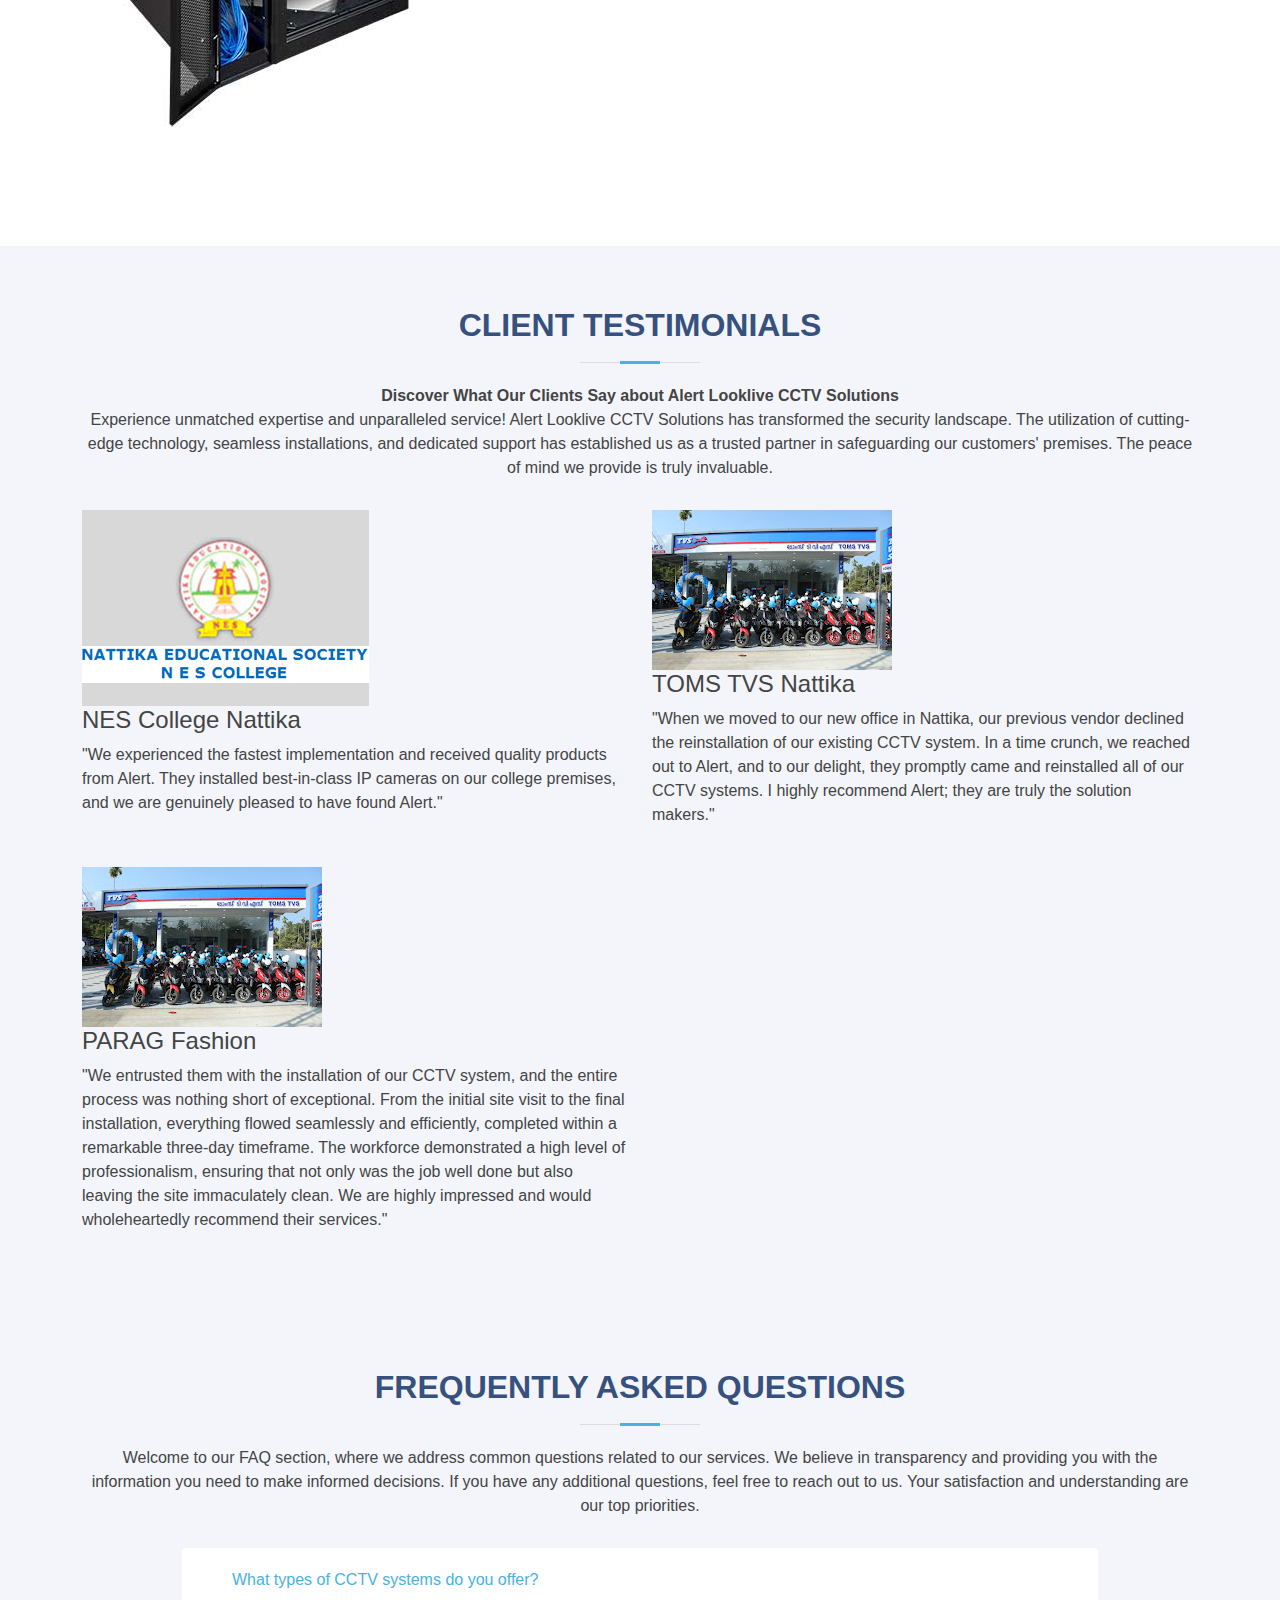
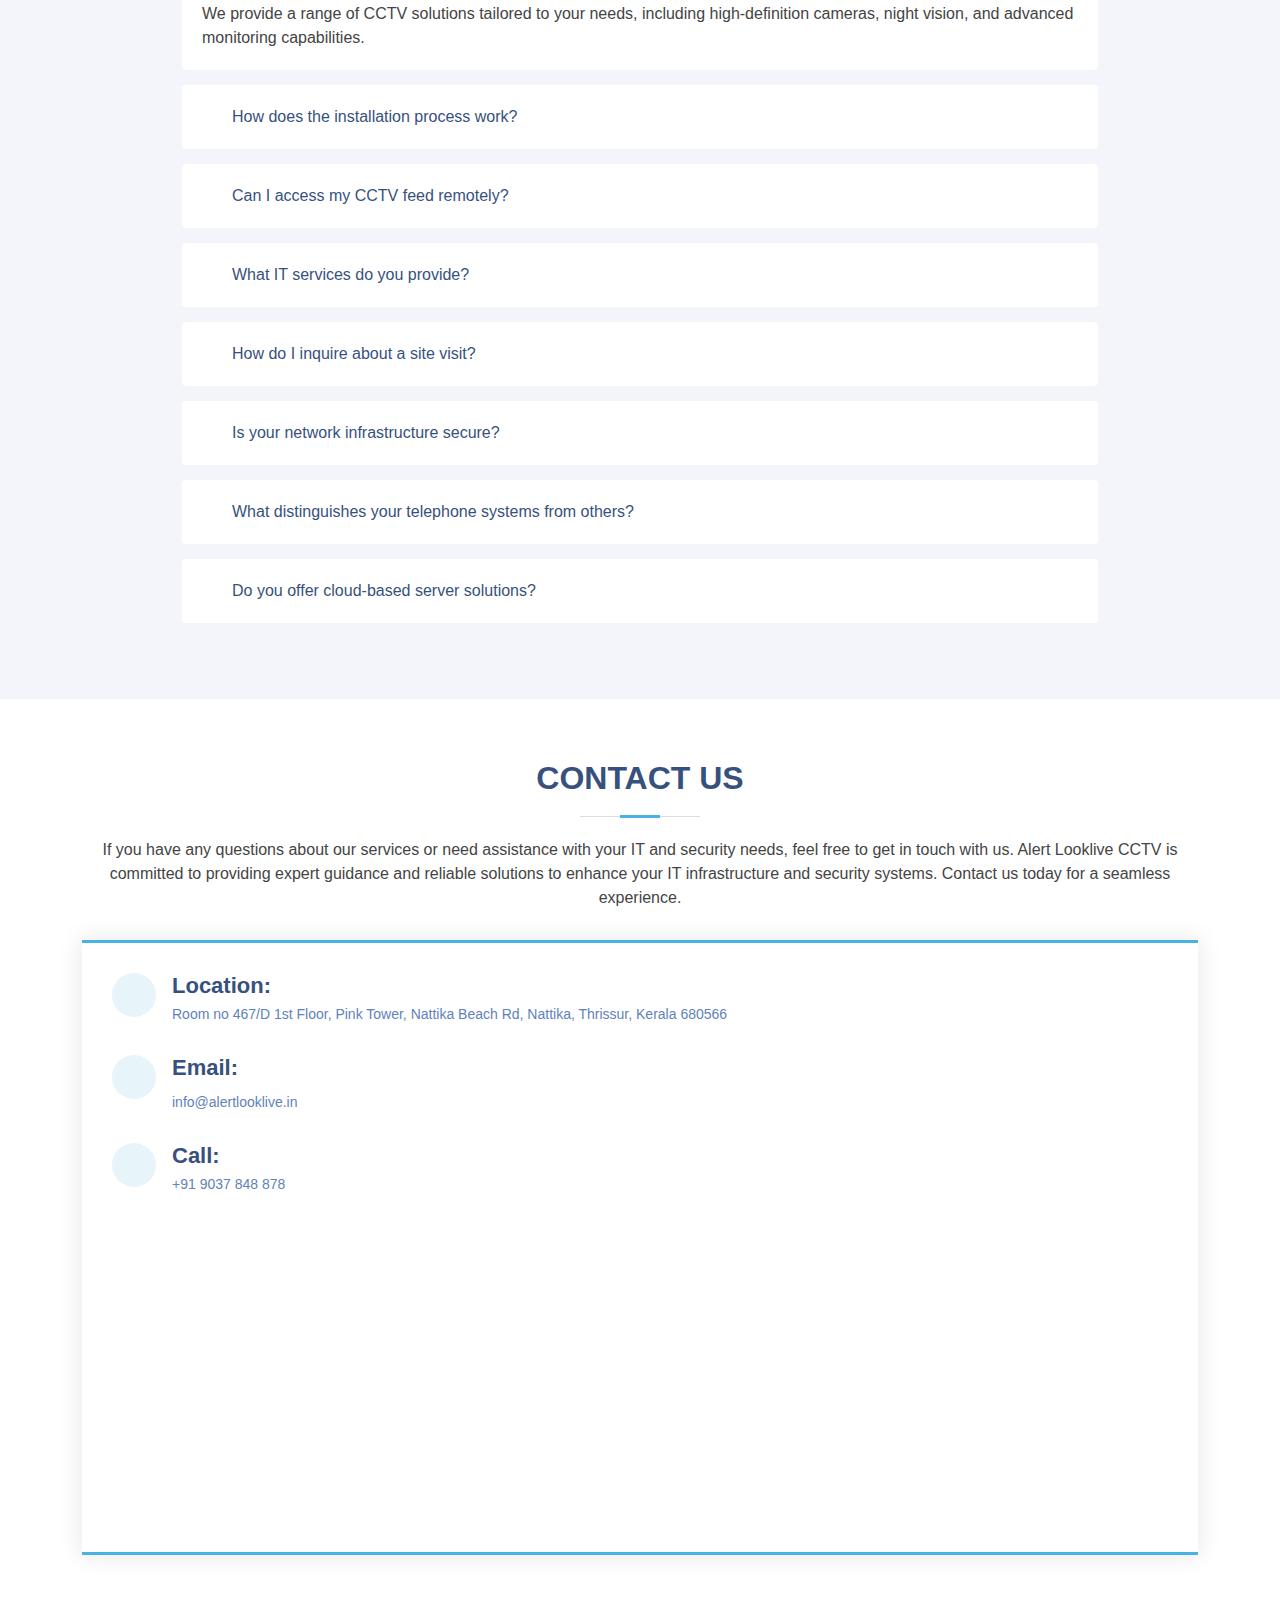
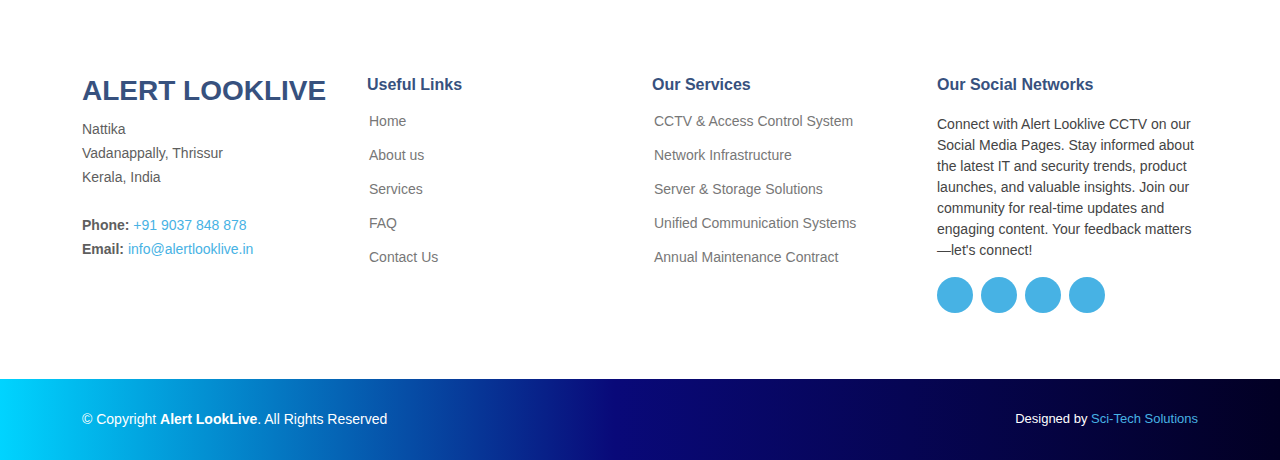
<file: index1.html>
<!DOCTYPE html>
<html lang="en">

<head>
  <meta charset="UTF-8">
  <meta name="viewport" content="width=device-width, initial-scale=1.0">
  <meta name="description" content="Alert Looklive CCTV Solutions - Leading provider of CCTV and security solutions in Kerala. Contact us for expert guidance and reliable services.">
  <meta name="keywords" content="CCTV solutions, security systems, Kerala, CCTV installation, security cameras, surveillance systems">
  <meta name="author" content="Alert Looklive CCTV Solutions">
  <title>Alert Looklive CCTV Solutions - Your Trusted Security Partner in Kerala</title>
  <!-- Google Fonts -->
  <link href="https://fonts.googleapis.com/css?family=Roboto:300,400,500,700&display=swap" rel="stylesheet">
  <!-- Bootstrap CSS File -->
  <link href="assets/vendor/bootstrap/css/bootstrap.min.css" rel="stylesheet">
  <!-- Main CSS File -->
  <link href="assets/css/style.css" rel="stylesheet">
  <!-- Favicons -->
  <link href="assets/img/favicon.png" rel="icon">
  <!-- SEO: OpenGraph tags -->
  <meta property="og:title" content="Alert Looklive CCTV Solutions - Your Trusted Security Partner in Kerala">
  <meta property="og:description" content="Leading provider of CCTV and security solutions in Kerala. Contact us for expert guidance and reliable services.">
  <meta property="og:image" content="assets/img/og-image.jpg">
  <!-- SEO: Twitter card tags -->
  <meta name="twitter:card" content="summary_large_image">
  <meta name="twitter:title" content="Alert Looklive CCTV Solutions - Your Trusted Security Partner in Kerala">
  <meta name="twitter:description" content="Leading provider of CCTV and security solutions in Kerala. Contact us for expert guidance and reliable services.">
  <meta name="twitter:image" content="assets/img/twitter-image.jpg">
</head>

<body>

  <!-- ======= Header ======= -->
  <header id="header" class="fixed-top ">
    <div class="container d-flex align-items-center">

      <a href="index.html" class="logo me-auto"><img src="assets/img/logo.png" alt="Alert Looklive CCTV Solutions Logo" class="img-fluid"></a>

      <nav id="navbar" class="navbar">
        <ul>
          <li><a class="nav-link scrollto active" href="#hero" aria-label="Home">Home</a></li>
          <li><a class="nav-link scrollto" href="#about" aria-label="About Us">About</a></li>
          <li><a class="nav-link scrollto" href="#services" aria-label="Services">Services</a></li>
          <li><a class="nav-link scrollto" href="#portfolio" aria-label="Gallery">Gallery</a></li>
          <li><a class="nav-link scrollto" href="#testimonials" aria-label="Testimonials">Testimonials</a></li>
          <li><a class="nav-link scrollto" href="#contact" aria-label="Contact">Contact</a></li>
          <li><a class="getstarted scrollto" href="#about" aria-label="Get Started">Get Started</a></li>
        </ul>
        <i class="bi bi-list mobile-nav-toggle"></i>
      </nav><!-- .navbar -->

    </div>
  </header><!-- End Header -->

  <!-- ======= Hero Section ======= -->
  <section id="hero" class="d-flex align-items-center">

    <div class="container">
      <div class="row">
        <div class="col-lg-6 d-flex flex-column justify-content-center pt-4 pt-lg-0 order-2 order-lg-1" data-aos="fade-up" data-aos-delay="200">
          <h1>Alert Looklive</h1>
          <h2>Empowering Security for Today and Tomorrow</h2>
          <div class="d-flex justify-content-center justify-content-lg-start">
            <a href="#about" class="btn-get-started scrollto">Get Started</a>
          </div>
        </div>
        <div class="col-lg-6 order-1 order-lg-2 hero-img" data-aos="zoom-in" data-aos-delay="200">
          <img src="assets/img/hero-img.png" class="img-fluid animated" alt="Hero Image">
        </div>
      </div>
    </div>

  </section><!-- End Hero -->

  <main id="main">

    <!-- ======= Clients Section ======= -->
    <section id="clients" class="clients section-bg">
      <div class="container">

        <div class="row" data-aos="zoom-in">

          <div class="col-lg-2 col-md-4 col-6 d-flex align-items-center justify-content-center">
            <img src="assets/img/clients/client-1.png" class="img-fluid" alt="">
          </div>

          <div class="col-lg-2 col-md-4 col-6 d-flex align-items-center justify-content-center">
            <img src="assets/img/clients/client-2.png" class="img-fluid" alt="">
          </div>

          <div class="col-lg-2 col-md-4 col-6 d-flex align-items-center justify-content-center">
            <img src="assets/img/clients/client-3.png" class="img-fluid" alt="">
          </div>

          <div class="col-lg-2 col-md-4 col-6 d-flex align-items-center justify-content-center">
            <img src="assets/img/clients/client-4.png" class="img-fluid" alt="">
          </div>

          <div class="col-lg-2 col-md-4 col-6 d-flex align-items-center justify-content-center">
            <img src="assets/img/clients/client-5.png" class="img-fluid" alt="">
          </div>

          <div class="col-lg-2 col-md-4 col-6 d-flex align-items-center justify-content-center">
            <img src="assets/img/clients/client-6.png" class="img-fluid" alt="">
          </div>

        </div>

      </div>
    </section><!-- End Cliens Section -->

  <!-- ======= About Us Section ======= -->
<section id="about" class="about">
  <div class="container" data-aos="fade-up">

    <div class="section-title">
      <h2>About Us</h2>
    </div>

    <div class="row content">
      <div class="col-lg-6">
          <h3>Welcome to Alert LookLive: Your Trusted IT and Security Partner</h3>
          <p>Alert LookLive is the premier provider of cutting-edge IT and security solutions in Nattika, Thrissur, and beyond. With a commitment to excellence, we offer a comprehensive range of services tailored to meet the diverse needs of businesses. Our integrated approach combines advanced technology, expert resources, and responsive support to ensure the success of our clients.</p>
      </div>
      <div class="col-lg-6 pt-4 pt-lg-0">
        <h3>Vision and Mission: Enhancing Your Security, Empowering Your IT</h3>
        <p>Our vision is to enhance security and empower IT infrastructures through innovative solutions and unparalleled service. At Alert LookLive, we strive to be at the forefront of technological advancements, delivering reliable security systems, robust network infrastructure, and seamless communication solutions. Our mission is to understand your unique requirements and provide customized solutions that drive your business forward.</p>
        <a href="#" class="btn-learn-more">Learn More</a>
      </div>
    </div>

  </div>
</section><!-- End About Us Section -->


    <!-- ======= Why Us Section ======= -->
<section id="why-us" class="why-us section-bg">
  <div class="container-fluid" data-aos="fade-up">

    <div class="row">

      <div class="col-lg-7 d-flex flex-column justify-content-center align-items-stretch order-2 order-lg-1">

        <div class="content"> 
          <h3><strong>Discover the Distinct Advantages</strong> of Choosing Alert Looklive CCTV Solutions</h3>
          <p>
            Elevate your security standards with Alert Looklive CCTV Solutions, your premier partner in safeguarding properties and peace of mind.
          </p>
        </div>

        <div class="accordion-list">
          <ul>
            <li>
              <a data-bs-toggle="collapse" class="collapse" data-bs-target="#accordion-list-1"><span>01</span> Trusted Expertise for Unmatched Security <i class="bx bx-chevron-down icon-show"></i><i class="bx bx-chevron-up icon-close"></i></a>
              <div id="accordion-list-1" class="collapse show" data-bs-parent=".accordion-list">
                <p>
                  Rely on our seasoned professionals with years of industry experience, ensuring tailored security solutions crafted with precision and expertise.
                </p>
              </div>
            </li>

            <li>
              <a data-bs-toggle="collapse" data-bs-target="#accordion-list-2" class="collapsed"><span>02</span> Harnessing Cutting-Edge Security Technology <i class="bx bx-chevron-down icon-show"></i><i class="bx bx-chevron-up icon-close"></i></a>
              <div id="accordion-list-2" class="collapse" data-bs-parent=".accordion-list">
                <p>
                  Stay ahead of threats with our utilization of the latest CCTV and security advancements, offering state-of-the-art systems for unparalleled protection.
                </p>
              </div>
            </li>

            <li>
              <a data-bs-toggle="collapse" data-bs-target="#accordion-list-3" class="collapsed"><span>03</span> Tailored Solutions Through Personalized Consultation <i class="bx bx-chevron-down icon-show"></i><i class="bx bx-chevron-up icon-close"></i></a>
              <div id="accordion-list-3" class="collapse" data-bs-parent=".accordion-list">
                <p>
                  Experience a bespoke approach to security with our personalized consultation services, ensuring solutions precisely tailored to your unique needs and safety concerns.
                </p>
              </div>
            </li>

          </ul>
        </div>

      </div>

      <div class="col-lg-5 align-items-stretch order-1 order-lg-2 img" style='background-image: url("assets/img/why-us.jpg");' data-aos="zoom-in" data-aos-delay="150">&nbsp;</div> 
      <!-- (Photo by Field Engineer: https://www.pexels.com/photo/professional-crop-black-technician-working-with-hardware-442154/) -->
    </div>

  </div>
</section><!-- End Why Us Section -->


   <!-- ======= Services Section ======= -->
<section id="services" class="services section-bg">
  <div class="container" data-aos="fade-up">

    <div class="section-title">
      <h2>Our Services</h2>
      <p>Discover a comprehensive range of security and IT solutions at Alert Looklive CCTV. Our dedicated services are designed to safeguard your property and enhance your business operations, ensuring peace of mind and efficiency.</p>
    </div>

    <div class="row">
      <div class="col-xl-3 col-md-6 d-flex align-items-stretch" data-aos="zoom-in" data-aos-delay="100">
        <div class="icon-box">
          <div class="icon"><i class="bi bi-camera-video"></i></div>
          <h4><a href="">CCTV & Access Control Systems</a></h4>
          <p>Boost security with cutting-edge CCTV and Access Control installations tailored to your needs. Our solutions ensure comprehensive surveillance and controlled access, safeguarding your premises effectively.</p>
        </div>
      </div>

      <div class="col-xl-3 col-md-6 d-flex align-items-stretch mt-4 mt-md-0" data-aos="zoom-in" data-aos-delay="200">
        <div class="icon-box">
          <div class="icon"><i class="bi bi-reception-4"></i></div>
          <h4><a href="">Unified Communication Systems</a></h4>
          <p>Facilitate seamless connectivity with our Unified Communication solutions. From voice to video, our systems integrate communication channels, fostering collaboration and productivity across your organization.</p>
        </div>
      </div>

      <div class="col-xl-3 col-md-6 d-flex align-items-stretch mt-4 mt-xl-0" data-aos="zoom-in" data-aos-delay="300">
        <div class="icon-box">
          <div class="icon"><i class="bi bi-database-check"></i></div>
          <h4><a href="">Server & Storage Solutions</a></h4>
          <p>Empower your business with robust Server and Storage infrastructure. Our scalable solutions, from standalone setups to cloud systems, ensure efficient data management and processing to drive growth.</p>
        </div>
      </div>

      <div class="col-xl-3 col-md-6 d-flex align-items-stretch mt-4 mt-xl-0" data-aos="zoom-in" data-aos-delay="400">
        <div class="icon-box">
          <div class="icon"><i class="bi bi-hdd-network"></i></div>
          <h4><a href="">IT & Network Infrastructure</a></h4>
          <p>Establish a reliable IT foundation with our comprehensive Infrastructure services. From structured cabling to network setup, we optimize your IT environment for seamless operations and business success.</p>
        </div>
      </div>

    </div>

  </div>
</section><!-- End Services Section -->


    <!-- ======= Cta Section ======= -->
<section id="cta" class="cta">
  <div class="container" data-aos="zoom-in">

    <div class="row">
      <div class="col-lg-9 text-center text-lg-start">
        <h3>Experience Personalized Security Solutions</h3>
        <p>Take the first step towards securing your space with a complimentary site visit from Alert Looklive CCTV. Our expert team is dedicated to understanding your unique security needs and providing tailored solutions that ensure the safety and protection of your property.</p>
        <p>Discover the difference of having a trusted partner committed to delivering excellence in security and technology services. Your satisfaction and peace of mind are our priorities – contact us today for a personalized consultation!</p>
      </div>
      <div class="col-lg-3 cta-btn-container text-center">
        <a class="cta-btn align-middle" href="tel:+910000000">Schedule Your Free Site Visit</a>
      </div>
    </div>

  </div>
</section><!-- End Cta Section -->


  <!-- ======= Portfolio Section ======= -->
<section id="portfolio" class="portfolio">
  <div class="container" data-aos="fade-up">

    <div class="section-title">
      <h2>Gallery</h2>
      <h3 style="color: #37517e;"><strong>Explore Exemplary Projects by Alert Looklive CCTV</strong></h3> 
      <h4>Customized, Reliable, and Cost-Effective Solutions</h4>
      <p>Experience seamless and budget-friendly projects with Alert Looklive CCTV Nattika. With years of expertise, we comprehend our clients' preferences, enabling us to provide bespoke solutions that perfectly fit your budget and needs. Our CCTV projects in Nattika and Thrissur, network infrastructure projects in Nattika and Thrissur, telephone systems, and internet connections in Thrissur have consistently gained the trust of our clients. Dive into our endeavors through snapshots showcasing our dedicated engineers actively working on sites and displaying successfully completed projects.</p>
    </div>

    <div class="row portfolio-container" data-aos="fade-up" data-aos-delay="200">

      <div class="col-lg-4 col-md-6 portfolio-item filter-app">
        <div class="portfolio-img"><img src="assets/img/portfolio/portfolio-1.jpg" class="img-fluid" alt=""></div>
      </div>

      <div class="col-lg-4 col-md-6 portfolio-item filter-web">
        <div class="portfolio-img"><img src="assets/img/portfolio/portfolio-2.jpg" class="img-fluid" alt=""></div>
      </div>

      <div class="col-lg-4 col-md-6 portfolio-item filter-app">
        <div class="portfolio-img"><img src="assets/img/portfolio/portfolio-3.jpg" class="img-fluid" alt=""></div>
      </div>

      <div class="col-lg-4 col-md-6 portfolio-item filter-card">
        <div class="portfolio-img"><img src="assets/img/portfolio/portfolio-4.jpg" class="img-fluid" alt=""></div>
      </div>

      <div class="col-lg-4 col-md-6 portfolio-item filter-web">
        <div class="portfolio-img"><img src="assets/img/portfolio/portfolio-5.jpg" class="img-fluid" alt=""></div>
      </div>

      <div class="col-lg-4 col-md-6 portfolio-item filter-app">
        <div class="portfolio-img"><img src="assets/img/portfolio/portfolio-6.jpg" class="img-fluid" alt=""></div>
      </div>

      <div class="col-lg-4 col-md-6 portfolio-item filter-card">
        <div class="portfolio-img"><img src="assets/img/portfolio/portfolio-7.jpg" class="img-fluid" alt=""></div>
      </div>

      <div class="col-lg-4 col-md-6 portfolio-item filter-card">
        <div class="portfolio-img"><img src="assets/img/portfolio/portfolio-8.jpg" class="img-fluid" alt=""></div>
      </div>

      <div class="col-lg-4 col-md-6 portfolio-item filter-web">
        <div class="portfolio-img"><img src="assets/img/portfolio/portfolio-9.jpg" class="img-fluid" alt=""></div>
      </div>
      <div class="col-lg-4 col-md-6 portfolio-item filter-web">
        <div class="portfolio-img"><img src="assets/img/portfolio/portfolio-10.jpg" class="img-fluid" alt=""></div>
      </div> 
    </div>
  </div>
</section><!-- End Portfolio Section -->

   <!-- ======= Testimonial Section ======= -->
<section id="testimonials" class="testimonials section-bg">
  <div class="container" data-aos="fade-up">

    <div class="section-title">
      <h2>Client Testimonials</h2>
      <p><strong>Discover What Our Clients Say about Alert Looklive CCTV Solutions</strong></p>
      <p>Experience unmatched expertise and unparalleled service! Alert Looklive CCTV Solutions has transformed the security landscape. The utilization of cutting-edge technology, seamless installations, and dedicated support has established us as a trusted partner in safeguarding our customers' premises. The peace of mind we provide is truly invaluable.</p>
    </div>

    <div class="row">

      <div class="col-lg-6" data-aos="zoom-in" data-aos-delay="100">
        <div class="testimonial-wrap">
          <div class="testimonial-item">
            <img src="assets/img/team/client-1.jpg" class="testimonial-img" alt="">
            <h4>NES College Nattika</h4>
            <p>"We experienced the fastest implementation and received quality products from Alert. They installed best-in-class IP cameras on our college premises, and we are genuinely pleased to have found Alert."</p>
          </div>
        </div>
      </div>

      <div class="col-lg-6 mt-4 mt-lg-0" data-aos="zoom-in" data-aos-delay="200">
        <div class="testimonial-wrap">
          <div class="testimonial-item">
            <img src="assets/img/team/client-3.jpeg" class="testimonial-img" alt="">
            <h4>TOMS TVS Nattika</h4>
            <p>"When we moved to our new office in Nattika, our previous vendor declined the reinstallation of our existing CCTV system. In a time crunch, we reached out to Alert, and to our delight, they promptly came and reinstalled all of our CCTV systems. I highly recommend Alert; they are truly the solution makers."</p>
          </div>
        </div>
      </div>

      <div class="col-lg-6 mt-4" data-aos="zoom-in" data-aos-delay="300">
        <div class="testimonial-wrap">
          <div class="testimonial-item">
            <img src="assets/img/team/client-3.jpeg" class="testimonial-img" alt="">
            <h4>PARAG Fashion</h4>
            <p>"We entrusted them with the installation of our CCTV system, and the entire process was nothing short of exceptional. From the initial site visit to the final installation, everything flowed seamlessly and efficiently, completed within a remarkable three-day timeframe. The workforce demonstrated a high level of professionalism, ensuring that not only was the job well done but also leaving the site immaculately clean. We are highly impressed and would wholeheartedly recommend their services."</p>
          </div>
        </div>
      </div>

    </div>

  </div>
</section><!-- End Testimonial Section -->



    <!-- ======= Frequently Asked Questions Section ======= -->
<section id="faq" class="faq section-bg">
  <div class="container" data-aos="fade-up">

    <div class="section-title">
      <h2>Frequently Asked Questions</h2>
      <p>Welcome to our FAQ section, where we address common questions related to our services. We believe in transparency and providing you with the information you need to make informed decisions. If you have any additional questions, feel free to reach out to us. Your satisfaction and understanding are our top priorities.</p>
    </div>

    <div class="faq-list">
      <ul>
        <li data-aos="fade-up" data-aos-delay="100">
          <i class="bx bx-help-circle icon-help"></i> <a data-bs-toggle="collapse" class="collapse" data-bs-target="#faq-list-1">What types of CCTV systems do you offer? <i class="bx bx-chevron-down icon-show"></i><i class="bx bx-chevron-up icon-close"></i></a>
          <div id="faq-list-1" class="collapse show" data-bs-parent=".faq-list">
            <p>
              We provide a range of CCTV solutions tailored to your needs, including high-definition cameras, night vision, and advanced monitoring capabilities.
            </p>
          </div>
        </li>

        <li data-aos="fade-up" data-aos-delay="200">
          <i class="bx bx-help-circle icon-help"></i> <a data-bs-toggle="collapse" data-bs-target="#faq-list-2" class="collapsed">How does the installation process work? <i class="bx bx-chevron-down icon-show"></i><i class="bx bx-chevron-up icon-close"></i></a>
          <div id="faq-list-2" class="collapse" data-bs-parent=".faq-list">
            <p>
              Our experienced team handles the entire installation process, from site assessment to setup, ensuring a seamless and secure CCTV deployment.
            </p>
          </div>
        </li>

            <li data-aos="fade-up" data-aos-delay="300">
              <i class="bx bx-help-circle icon-help"></i> <a data-bs-toggle="collapse" data-bs-target="#faq-list-3" class="collapsed">Can I access my CCTV feed remotely? <i class="bx bx-chevron-down icon-show"></i><i class="bx bx-chevron-up icon-close"></i></a>
              <div id="faq-list-3" class="collapse" data-bs-parent=".faq-list">
                <p>
                  Yes, our systems offer remote access, allowing you to monitor your property from anywhere using a secure online connection.
                </p>
              </div>
            </li>

            <li data-aos="fade-up" data-aos-delay="400">
              <i class="bx bx-help-circle icon-help"></i> <a data-bs-toggle="collapse" data-bs-target="#faq-list-4" class="collapsed">What IT services do you provide? <i class="bx bx-chevron-down icon-show"></i><i class="bx bx-chevron-up icon-close"></i></a>
              <div id="faq-list-4" class="collapse" data-bs-parent=".faq-list">
                <p>
                  Our IT services cover a spectrum, including Unified Communication Systems, Server & Storage solutions, and comprehensive IT infrastructure support.
                </p>
              </div>
            </li>

            <li data-aos="fade-up" data-aos-delay="500">
              <i class="bx bx-help-circle icon-help"></i> <a data-bs-toggle="collapse" data-bs-target="#faq-list-5" class="collapsed">How do I inquire about a site visit? <i class="bx bx-chevron-down icon-show"></i><i class="bx bx-chevron-up icon-close"></i></a>
              <div id="faq-list-5" class="collapse" data-bs-parent=".faq-list">
                <p>
                  Simply click the "Request Site Visit" button or contact us via phone or email, and our team will promptly schedule a free site visit to assess your needs.
                </p>
              </div>
            </li>
            <li data-aos="fade-up" data-aos-delay="600">
              <i class="bx bx-help-circle icon-help"></i> <a data-bs-toggle="collapse" data-bs-target="#faq-list-6" class="collapsed">Is your network infrastructure secure? <i class="bx bx-chevron-down icon-show"></i><i class="bx bx-chevron-up icon-close"></i></a>
              <div id="faq-list-6" class="collapse" data-bs-parent=".faq-list">
                <p>
                  Absolutely. We prioritize security in our network infrastructure solutions, implementing robust measures to safeguard your data and communication channels.
                </p>
              </div>
            </li>
            <li data-aos="fade-up" data-aos-delay="700">
              <i class="bx bx-help-circle icon-help"></i> <a data-bs-toggle="collapse" data-bs-target="#faq-list-7" class="collapsed">What distinguishes your telephone systems from others?<i class="bx bx-chevron-down icon-show"></i><i class="bx bx-chevron-up icon-close"></i></a>
              <div id="faq-list-7" class="collapse" data-bs-parent=".faq-list">
                <p>
                  Our telephone systems are designed for efficiency and reliability, ensuring clear communication and seamless connectivity for your business.
                </p>
              </div>
            </li>
            <li data-aos="fade-up" data-aos-delay="800">
              <i class="bx bx-help-circle icon-help"></i> <a data-bs-toggle="collapse" data-bs-target="#faq-list-8" class="collapsed">Do you offer cloud-based server solutions?<i class="bx bx-chevron-down icon-show"></i><i class="bx bx-chevron-up icon-close"></i></a>
              <div id="faq-list-8" class="collapse" data-bs-parent=".faq-list">
                <p>
                  Yes, we provide both standalone and cloud-based server solutions, offering flexibility and scalability to meet your business requirements.
                </p>
              </div>
            </li>

          </ul>
        </div>

      </div>
    </section><!-- End Frequently Asked Questions Section -->

   <!-- ======= Contact Section ======= -->
<section id="contact" class="contact">
  <div class="container" data-aos="fade-up">
    <div class="section-title">
      <h2>Contact Us</h2>
      <p>If you have any questions about our services or need assistance with your IT and security needs, feel free to get in touch with us. Alert Looklive CCTV is committed to providing expert guidance and reliable solutions to enhance your IT infrastructure and security systems. Contact us today for a seamless experience.</p>
    </div>

    <div class="d-flex align-items-stretch">
      <div class="info">
        <div class="address">
          <i class="bi bi-geo-alt"></i>
          <h4>Location:</h4>
          <p>Room no 467/D 1st Floor, Pink Tower, Nattika Beach Rd, Nattika, Thrissur, Kerala 680566</p>
        </div>

        <div class="email">
          <i class="bi bi-envelope"></i>
          <h4>Email:</h4>
          <p>info@alertlooklive.in</p>
        </div>

        <div class="phone">
          <i class="bi bi-phone"></i>
          <h4>Call:</h4>
          <p>+91 9037 848 878</p>
        </div>

        <iframe src="https://www.google.com/maps/embed?pb=!1m14!1m8!1m3!1d15696.092630211813!2d76.1035525!3d10.4197353!3m2!1i1024!2i768!4f13.1!3m3!1m2!1s0x3ba7f37dfdf15125%3A0xeb6c222115c98716!2sALERT%20CCTV%20Nattika!5e0!3m2!1sen!2sae!4v1703232600247!5m2!1sen!2sae" width="100%" height="290px" style="border:0;" allowfullscreen="" loading="lazy" referrerpolicy="no-referrer-when-downgrade"></iframe>
      </div>
    </div>
  </div>
</section><!-- End Contact Section -->


  </main><!-- End #main -->

  <!-- ======= Footer ======= -->
 <footer id="footer">

  <div class="footer-top">
    <div class="container">
      <div class="row">

        <div class="col-lg-3 col-md-6 footer-contact">
          <h3>Alert LookLive</h3>
          <p>
            Nattika <br>
            Vadanappally, Thrissur<br>
            Kerala, India <br><br>
            <strong>Phone:</strong> <a href="tel:+919037848878">+91 9037 848 878</a><br>
            <strong>Email:</strong> <a href="mailto:info@alertlooklive.in">info@alertlooklive.in</a><br>
          </p>
        </div>

        <div class="col-lg-3 col-md-6 footer-links">
          <h4>Useful Links</h4>
          <ul>
            <li><i class="bx bx-chevron-right"></i> <a href="#" aria-label="Home">Home</a></li>
            <li><i class="bx bx-chevron-right"></i> <a href="#about" aria-label="About us">About us</a></li>
            <li><i class="bx bx-chevron-right"></i> <a href="#services" aria-label="Services">Services</a></li>
            <li><i class="bx bx-chevron-right"></i> <a href="#faq" aria-label="FAQ">FAQ</a></li>
            <li><i class="bx bx-chevron-right"></i> <a href="#contact" aria-label="Contact Us">Contact Us</a></li>
          </ul>
        </div>

        <div class="col-lg-3 col-md-6 footer-links">
          <h4>Our Services</h4>
          <ul>
            <li><i class="bx bx-chevron-right"></i> <a href="#" aria-label="CCTV & Access Control System">CCTV & Access Control System</a></li>
            <li><i class="bx bx-chevron-right"></i> <a href="#" aria-label="Network Infrastructure">Network Infrastructure</a></li>
            <li><i class="bx bx-chevron-right"></i> <a href="#" aria-label="Server & Storage Solutions">Server & Storage Solutions</a></li>
            <li><i class="bx bx-chevron-right"></i> <a href="#" aria-label="Unified Communication Systems">Unified Communication Systems</a></li>
            <li><i class="bx bx-chevron-right"></i> <a href="#" aria-label="Annual Maintenance Contract">Annual Maintenance Contract</a></li>
          </ul>
        </div>

        <div class="col-lg-3 col-md-6 footer-links">
          <h4>Our Social Networks</h4>
          <p>Connect with Alert Looklive CCTV on our Social Media Pages. Stay informed about the latest IT and security trends, product launches, and valuable insights. Join our community for real-time updates and engaging content. Your feedback matters—let's connect!</p>
          <div class="social-links mt-3">
            <a href="#" class="twitter" aria-label="Twitter"><i class="bx bxl-twitter"></i></a>
            <a href="https://www.facebook.com/profile.php?id=100091878977075" class="facebook" aria-label="Facebook"><i class="fab fa-facebook-f fa-2x" style="color: #3b5998;"></i></a>
            <a href="https://www.instagram.com/alert.nattika/" class="instagram" aria-label="Instagram"><i class="bx bxl-instagram"></i></a>
            <a href="#" class="linkedin" aria-label="LinkedIn"><i class="bx bxl-linkedin"></i></a>
          </div>
        </div>

      </div>
    </div>
  </div>

  <div class="container footer-bottom clearfix">
    <div class="copyright">
      &copy; Copyright <strong><span>Alert LookLive</span></strong>. All Rights Reserved
    </div>
    <div class="credits">
      Designed by <a href="https://scitech-solution.com/" target="_blank" rel="noopener noreferrer">Sci-Tech Solutions</a>
    </div>
  </div>
</footer><!-- End Footer -->

<div id="preloader"></div>
<a href="#" class="back-to-top d-flex align-items-center justify-content-center" aria-label="Back to top"><i class="bi bi-arrow-up-short"></i></a>

<!-- Vendor JS Files -->
<script src="assets/vendor/aos/aos.js"></script>
<script src="assets/vendor/bootstrap/js/bootstrap.bundle.min.js"></script>
<script src="assets/vendor/glightbox/js/glightbox.min.js"></script>
<script src="assets/vendor/isotope-layout/isotope.pkgd.min.js"></script>
<script src="assets/vendor/swiper/swiper-bundle.min.js"></script>
<script src="assets/vendor/waypoints/noframework.waypoints.js"></script>
<script src="assets/vendor/php-email-form/validate.js"></script>

<!-- Template Main JS File -->
<script src="assets/js/main.js"></script>
</body>

</html>
</file>
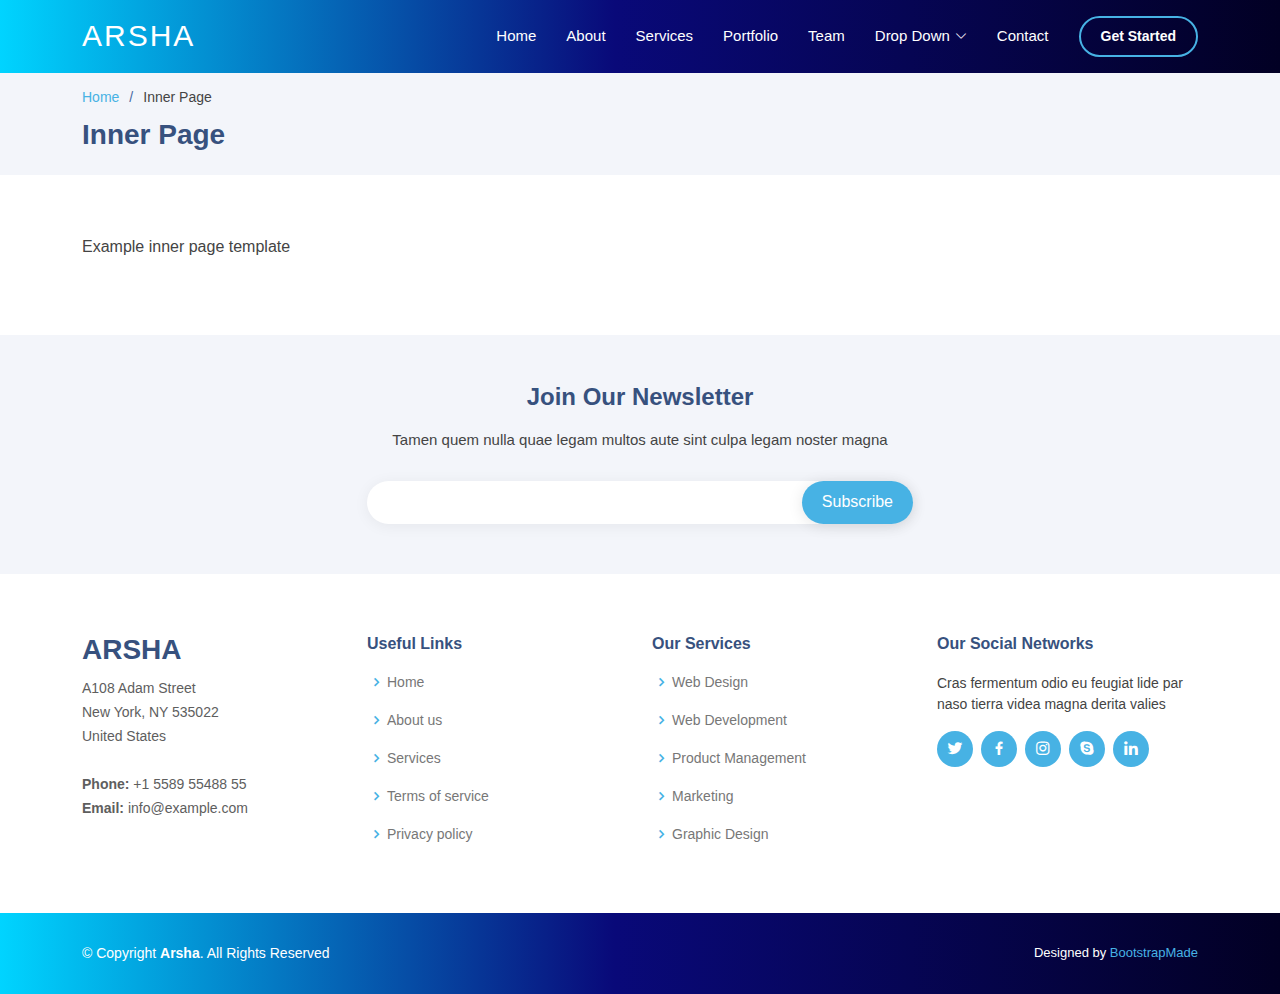
<file: inner-page.html>
<!DOCTYPE html>
<html lang="en">

<head>
  <meta charset="utf-8">
  <meta content="width=device-width, initial-scale=1.0" name="viewport">

  <title>Inner Page - Arsha Bootstrap Template</title>
  <meta content="" name="description">
  <meta content="" name="keywords">

  <!-- Favicons -->
  <link href="assets/img/favicon.png" rel="icon">
  <link href="assets/img/apple-touch-icon.png" rel="apple-touch-icon">

  <!-- Google Fonts -->
  <link href="https://fonts.googleapis.com/css?family=Open+Sans:300,300i,400,400i,600,600i,700,700i|Jost:300,300i,400,400i,500,500i,600,600i,700,700i|Poppins:300,300i,400,400i,500,500i,600,600i,700,700i" rel="stylesheet">

  <!-- Vendor CSS Files -->
  <link href="assets/vendor/aos/aos.css" rel="stylesheet">
  <link href="assets/vendor/bootstrap/css/bootstrap.min.css" rel="stylesheet">
  <link href="assets/vendor/bootstrap-icons/bootstrap-icons.css" rel="stylesheet">
  <link href="assets/vendor/boxicons/css/boxicons.min.css" rel="stylesheet">
  <link href="assets/vendor/glightbox/css/glightbox.min.css" rel="stylesheet">
  <link href="assets/vendor/remixicon/remixicon.css" rel="stylesheet">
  <link href="assets/vendor/swiper/swiper-bundle.min.css" rel="stylesheet">

  <!-- Template Main CSS File -->
  <link href="assets/css/style.css" rel="stylesheet">

  <!-- =======================================================
  * Template Name: Arsha
  * Updated: Sep 18 2023 with Bootstrap v5.3.2
  * Template URL: https://bootstrapmade.com/arsha-free-bootstrap-html-template-corporate/
  * Author: BootstrapMade.com
  * License: https://bootstrapmade.com/license/
  ======================================================== -->
</head>

<body>

  <!-- ======= Header ======= -->
  <header id="header" class="fixed-top header-inner-pages">
    <div class="container d-flex align-items-center">

      <h1 class="logo me-auto"><a href="index.html">Arsha</a></h1>
      <!-- Uncomment below if you prefer to use an image logo -->
      <!-- <a href="index.html" class="logo me-auto"><img src="assets/img/logo.png" alt="" class="img-fluid"></a>-->

      <nav id="navbar" class="navbar">
        <ul>
          <li><a class="nav-link scrollto " href="#hero">Home</a></li>
          <li><a class="nav-link scrollto" href="#about">About</a></li>
          <li><a class="nav-link scrollto" href="#services">Services</a></li>
          <li><a class="nav-link   scrollto" href="#portfolio">Portfolio</a></li>
          <li><a class="nav-link scrollto" href="#team">Team</a></li>
          <li class="dropdown"><a href="#"><span>Drop Down</span> <i class="bi bi-chevron-down"></i></a>
            <ul>
              <li><a href="#">Drop Down 1</a></li>
              <li class="dropdown"><a href="#"><span>Deep Drop Down</span> <i class="bi bi-chevron-right"></i></a>
                <ul>
                  <li><a href="#">Deep Drop Down 1</a></li>
                  <li><a href="#">Deep Drop Down 2</a></li>
                  <li><a href="#">Deep Drop Down 3</a></li>
                  <li><a href="#">Deep Drop Down 4</a></li>
                  <li><a href="#">Deep Drop Down 5</a></li>
                </ul>
              </li>
              <li><a href="#">Drop Down 2</a></li>
              <li><a href="#">Drop Down 3</a></li>
              <li><a href="#">Drop Down 4</a></li>
            </ul>
          </li>
          <li><a class="nav-link scrollto" href="#contact">Contact</a></li>
          <li><a class="getstarted scrollto" href="#about">Get Started</a></li>
        </ul>
        <i class="bi bi-list mobile-nav-toggle"></i>
      </nav><!-- .navbar -->

    </div>
  </header><!-- End Header -->

  <main id="main">

    <!-- ======= Breadcrumbs ======= -->
    <section id="breadcrumbs" class="breadcrumbs">
      <div class="container">

        <ol>
          <li><a href="index.html">Home</a></li>
          <li>Inner Page</li>
        </ol>
        <h2>Inner Page</h2>

      </div>
    </section><!-- End Breadcrumbs -->

    <section class="inner-page">
      <div class="container">
        <p>
          Example inner page template
        </p>
      </div>
    </section>

  </main><!-- End #main -->

  <!-- ======= Footer ======= -->
  <footer id="footer">

    <div class="footer-newsletter">
      <div class="container">
        <div class="row justify-content-center">
          <div class="col-lg-6">
            <h4>Join Our Newsletter</h4>
            <p>Tamen quem nulla quae legam multos aute sint culpa legam noster magna</p>
            <form action="" method="post">
              <input type="email" name="email"><input type="submit" value="Subscribe">
            </form>
          </div>
        </div>
      </div>
    </div>

    <div class="footer-top">
      <div class="container">
        <div class="row">

          <div class="col-lg-3 col-md-6 footer-contact">
            <h3>Arsha</h3>
            <p>
              A108 Adam Street <br>
              New York, NY 535022<br>
              United States <br><br>
              <strong>Phone:</strong> +1 5589 55488 55<br>
              <strong>Email:</strong> info@example.com<br>
            </p>
          </div>

          <div class="col-lg-3 col-md-6 footer-links">
            <h4>Useful Links</h4>
            <ul>
              <li><i class="bx bx-chevron-right"></i> <a href="#">Home</a></li>
              <li><i class="bx bx-chevron-right"></i> <a href="#">About us</a></li>
              <li><i class="bx bx-chevron-right"></i> <a href="#">Services</a></li>
              <li><i class="bx bx-chevron-right"></i> <a href="#">Terms of service</a></li>
              <li><i class="bx bx-chevron-right"></i> <a href="#">Privacy policy</a></li>
            </ul>
          </div>

          <div class="col-lg-3 col-md-6 footer-links">
            <h4>Our Services</h4>
            <ul>
              <li><i class="bx bx-chevron-right"></i> <a href="#">Web Design</a></li>
              <li><i class="bx bx-chevron-right"></i> <a href="#">Web Development</a></li>
              <li><i class="bx bx-chevron-right"></i> <a href="#">Product Management</a></li>
              <li><i class="bx bx-chevron-right"></i> <a href="#">Marketing</a></li>
              <li><i class="bx bx-chevron-right"></i> <a href="#">Graphic Design</a></li>
            </ul>
          </div>

          <div class="col-lg-3 col-md-6 footer-links">
            <h4>Our Social Networks</h4>
            <p>Cras fermentum odio eu feugiat lide par naso tierra videa magna derita valies</p>
            <div class="social-links mt-3">
              <a href="#" class="twitter"><i class="bx bxl-twitter"></i></a>
              <a href="#" class="facebook"><i class="bx bxl-facebook"></i></a>
              <a href="#" class="instagram"><i class="bx bxl-instagram"></i></a>
              <a href="#" class="google-plus"><i class="bx bxl-skype"></i></a>
              <a href="#" class="linkedin"><i class="bx bxl-linkedin"></i></a>
            </div>
          </div>

        </div>
      </div>
    </div>

    <div class="container footer-bottom clearfix">
      <div class="copyright">
        &copy; Copyright <strong><span>Arsha</span></strong>. All Rights Reserved
      </div>
      <div class="credits">
        <!-- All the links in the footer should remain intact. -->
        <!-- You can delete the links only if you purchased the pro version. -->
        <!-- Licensing information: https://bootstrapmade.com/license/ -->
        <!-- Purchase the pro version with working PHP/AJAX contact form: https://bootstrapmade.com/arsha-free-bootstrap-html-template-corporate/ -->
        Designed by <a href="https://bootstrapmade.com/">BootstrapMade</a>
      </div>
    </div>
  </footer><!-- End Footer -->

  <div id="preloader"></div>
  <a href="#" class="back-to-top d-flex align-items-center justify-content-center"><i class="bi bi-arrow-up-short"></i></a>

  <!-- Vendor JS Files -->
  <script src="assets/vendor/aos/aos.js"></script>
  <script src="assets/vendor/bootstrap/js/bootstrap.bundle.min.js"></script>
  <script src="assets/vendor/glightbox/js/glightbox.min.js"></script>
  <script src="assets/vendor/isotope-layout/isotope.pkgd.min.js"></script>
  <script src="assets/vendor/swiper/swiper-bundle.min.js"></script>
  <script src="assets/vendor/waypoints/noframework.waypoints.js"></script>
  <script src="assets/vendor/php-email-form/validate.js"></script>

  <!-- Template Main JS File -->
  <script src="assets/js/main.js"></script>

</body>

</html>
</file>
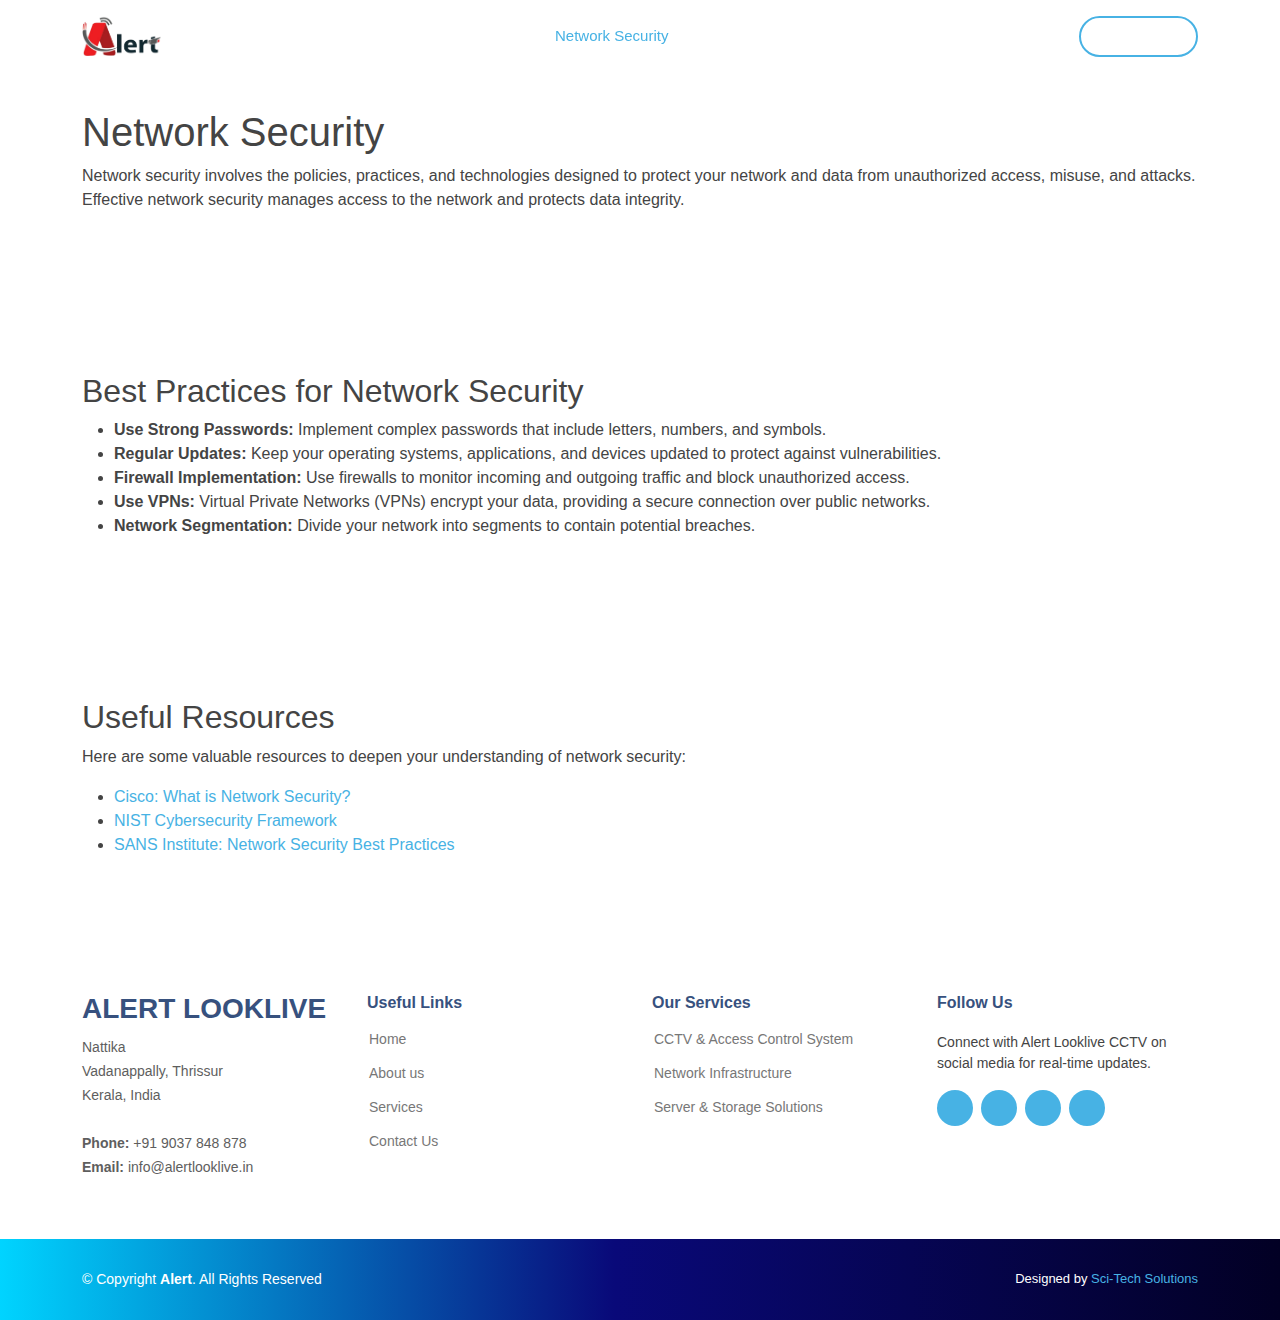
<file: network-security.html>
<!DOCTYPE html>
<html lang="en">

<head>
    <meta charset="UTF-8">
    <meta name="viewport" content="width=device-width, initial-scale=1.0">
    <meta name="description" content="Learn about network security, best practices, and resources.">
    <meta name="keywords" content="network security, cybersecurity, best practices, security resources">
    <meta name="author" content="Alert Looklive CCTV Solutions">
    <title>Network Security - Alert Looklive CCTV Solutions</title>

    <!-- Google Fonts -->
    <link href="https://fonts.googleapis.com/css?family=Roboto:300,400,500,700&display=swap" rel="stylesheet">

    <!-- Bootstrap CSS File -->
    <link href="assets/vendor/bootstrap/css/bootstrap.min.css" rel="stylesheet">

    <!-- Main CSS File -->
    <link href="assets/css/style.css" rel="stylesheet">

    <!-- Favicons -->
    <link href="assets/img/favicon.png" rel="icon">

    <!-- Canonical link -->
    <link rel="canonical" href="https://afsukool.github.io/alert/network-security.html">

    <!-- SEO: OpenGraph tags -->
    <meta property="og:title" content="Network Security - Alert Looklive CCTV Solutions">
    <meta property="og:description" content="Learn about network security, best practices, and resources.">
    <meta property="og:image" content="assets/img/og-image.jpg">
    <meta property="og:type" content="website">
    <meta property="og:url" content="https://afsukool.github.io/alert/network-security.html">

    <!-- SEO: Twitter card tags -->
    <meta name="twitter:card" content="summary_large_image">
    <meta name="twitter:title" content="Network Security - Alert Looklive CCTV Solutions">
    <meta name="twitter:description" content="Learn about network security, best practices, and resources.">
    <meta name="twitter:image" content="assets/img/twitter-image.jpg">
</head>

<body>

    <!-- ======= Header ======= -->
    <header id="header" class="fixed-top ">
        <div class="container d-flex align-items-center">

            <a href="index.html" class="logo me-auto"><img src="assets/img/logo.png" alt="Alert Looklive Logo" class="img-fluid"></a>

            <nav id="navbar" class="navbar">
                <ul>
                    <li><a class="nav-link scrollto" href="index.html">Home</a></li>
                    <li><a class="nav-link scrollto" href="#about">About</a></li>
                    <li><a class="nav-link scrollto" href="#services">Services</a></li>
                    <li><a class="nav-link scrollto active" href="network-security.html">Network Security</a></li>
                    <li><a class="nav-link scrollto" href="resources.html">Resources</a></li>
                    <li><a class="nav-link scrollto" href="#portfolio">Projects</a></li>
                    <li><a class="nav-link scrollto" href="#testimonials">Testimonials</a></li>
                    <li><a class="nav-link scrollto" href="#contact">Contact</a></li>
                    <li><a class="getstarted scrollto" href="#about">Get Started</a></li>
                </ul>
                <i class="bi bi-list mobile-nav-toggle"></i>
            </nav><!-- .navbar -->

        </div>
    </header><!-- End Header -->

    <main>
        <section class="container mt-5">
            <h1>Network Security</h1>
            <p>Network security involves the policies, practices, and technologies designed to protect your network and data from unauthorized access, misuse, and attacks. Effective network security manages access to the network and protects data integrity.</p>
        </section>

        <section class="container mt-4">
            <h2>Best Practices for Network Security</h2>
            <ul>
                <li><strong>Use Strong Passwords:</strong> Implement complex passwords that include letters, numbers, and symbols.</li>
                <li><strong>Regular Updates:</strong> Keep your operating systems, applications, and devices updated to protect against vulnerabilities.</li>
                <li><strong>Firewall Implementation:</strong> Use firewalls to monitor incoming and outgoing traffic and block unauthorized access.</li>
                <li><strong>Use VPNs:</strong> Virtual Private Networks (VPNs) encrypt your data, providing a secure connection over public networks.</li>
                <li><strong>Network Segmentation:</strong> Divide your network into segments to contain potential breaches.</li>
            </ul>
        </section>

        <section class="container mt-4">
            <h2>Useful Resources</h2>
            <p>Here are some valuable resources to deepen your understanding of network security:</p>
            <ul>
                <li><a href="https://www.cisco.com/c/en/us/products/security/what-is-network-security.html" target="_blank">Cisco: What is Network Security?</a></li>
                <li><a href="https://www.nist.gov/cyberframework" target="_blank">NIST Cybersecurity Framework</a></li>
                <li><a href="https://www.sans.org/white-papers/100279/" target="_blank">SANS Institute: Network Security Best Practices</a></li>
            </ul>
        </section>
    </main>

    <!-- ======= Footer ======= -->
    <footer id="footer">
        <div class="footer-top">
            <div class="container">
                <div class="row">
                    <div class="col-lg-3 col-md-6 footer-contact">
                        <h3>Alert LookLive</h3>
                        <p>
                            Nattika <br>
                            Vadanappally, Thrissur<br>
                            Kerala, India <br><br>
                            <strong>Phone:</strong> +91 9037 848 878<br>
                            <strong>Email:</strong> info@alertlooklive.in<br>
                        </p>
                    </div>

                    <div class="col-lg-3 col-md-6 footer-links">
                        <h4>Useful Links</h4>
                        <ul>
                            <li><i class="bx bx-chevron-right"></i> <a href="index.html">Home</a></li>
                            <li><i class="bx bx-chevron-right"></i> <a href="#about">About us</a></li>
                            <li><i class="bx bx-chevron-right"></i> <a href="#services">Services</a></li>
                            <li><i class="bx bx-chevron-right"></i> <a href="#contact">Contact Us</a></li>
                        </ul>
                    </div>

                    <div class="col-lg-3 col-md-6 footer-links">
                        <h4>Our Services</h4>
                        <ul>
                            <li><i class="bx bx-chevron-right"></i> <a href="#">CCTV & Access Control System</a></li>
                            <li><i class="bx bx-chevron-right"></i> <a href="#">Network Infrastructure</a></li>
                            <li><i class="bx bx-chevron-right"></i> <a href="#">Server & Storage Solutions</a></li>
                        </ul>
                    </div>

                    <div class="col-lg-3 col-md-6 footer-links">
                        <h4>Follow Us</h4>
                        <p>Connect with Alert Looklive CCTV on social media for real-time updates.</p>
                        <div class="social-links mt-3">
                            <a href="#" class="twitter"><i class="bx bxl-twitter"></i></a>
                            <a href="#" class="facebook"><i class="bx bxl-facebook"></i></a>
                            <a href="https://www.instagram.com/alert.nattika/" class="instagram"><i class="bx bxl-instagram"></i></a>
                            <a href="#" class="linkedin"><i class="bx bxl-linkedin"></i></a>
                        </div>
                    </div>
                </div>
            </div>
        </div>

        <div class="container footer-bottom clearfix">
            <div class="copyright">
                &copy; Copyright <strong><span>Alert</span></strong>. All Rights Reserved
            </div>
            <div class="credits">
                Designed by <a href="https://scitech-solution.com/">Sci-Tech Solutions</a>
            </div>
        </div>
    </footer><!-- End Footer -->

    <!-- Back-to-Top Button -->
    <a href="#" class="back-to-top d-flex align-items-center justify-content-center" aria-label="Back to top"><i class="bi bi-arrow-up-short"></i></a>

    <!-- Vendor JS Files -->
    <script src="assets/vendor/aos/aos.js"></script>
    <script src="assets/vendor/bootstrap/js/bootstrap.bundle.min.js"></script>
    <script src="assets/vendor/glightbox/js/glightbox.min.js"></script>
    <script src="assets/vendor/isotope-layout/isotope.pkgd.min.js"></script>
    <script src="assets/vendor/swiper/swiper-bundle.min.js"></script>
    <script src="assets/vendor/waypoints/noframework.waypoints.js"></script>
    <script src="assets/vendor/php-email-form/validate.js"></script>

    <!-- Template Main JS File -->
    <script src="assets/js/main.js"></script>

</body>

</html>
</file>
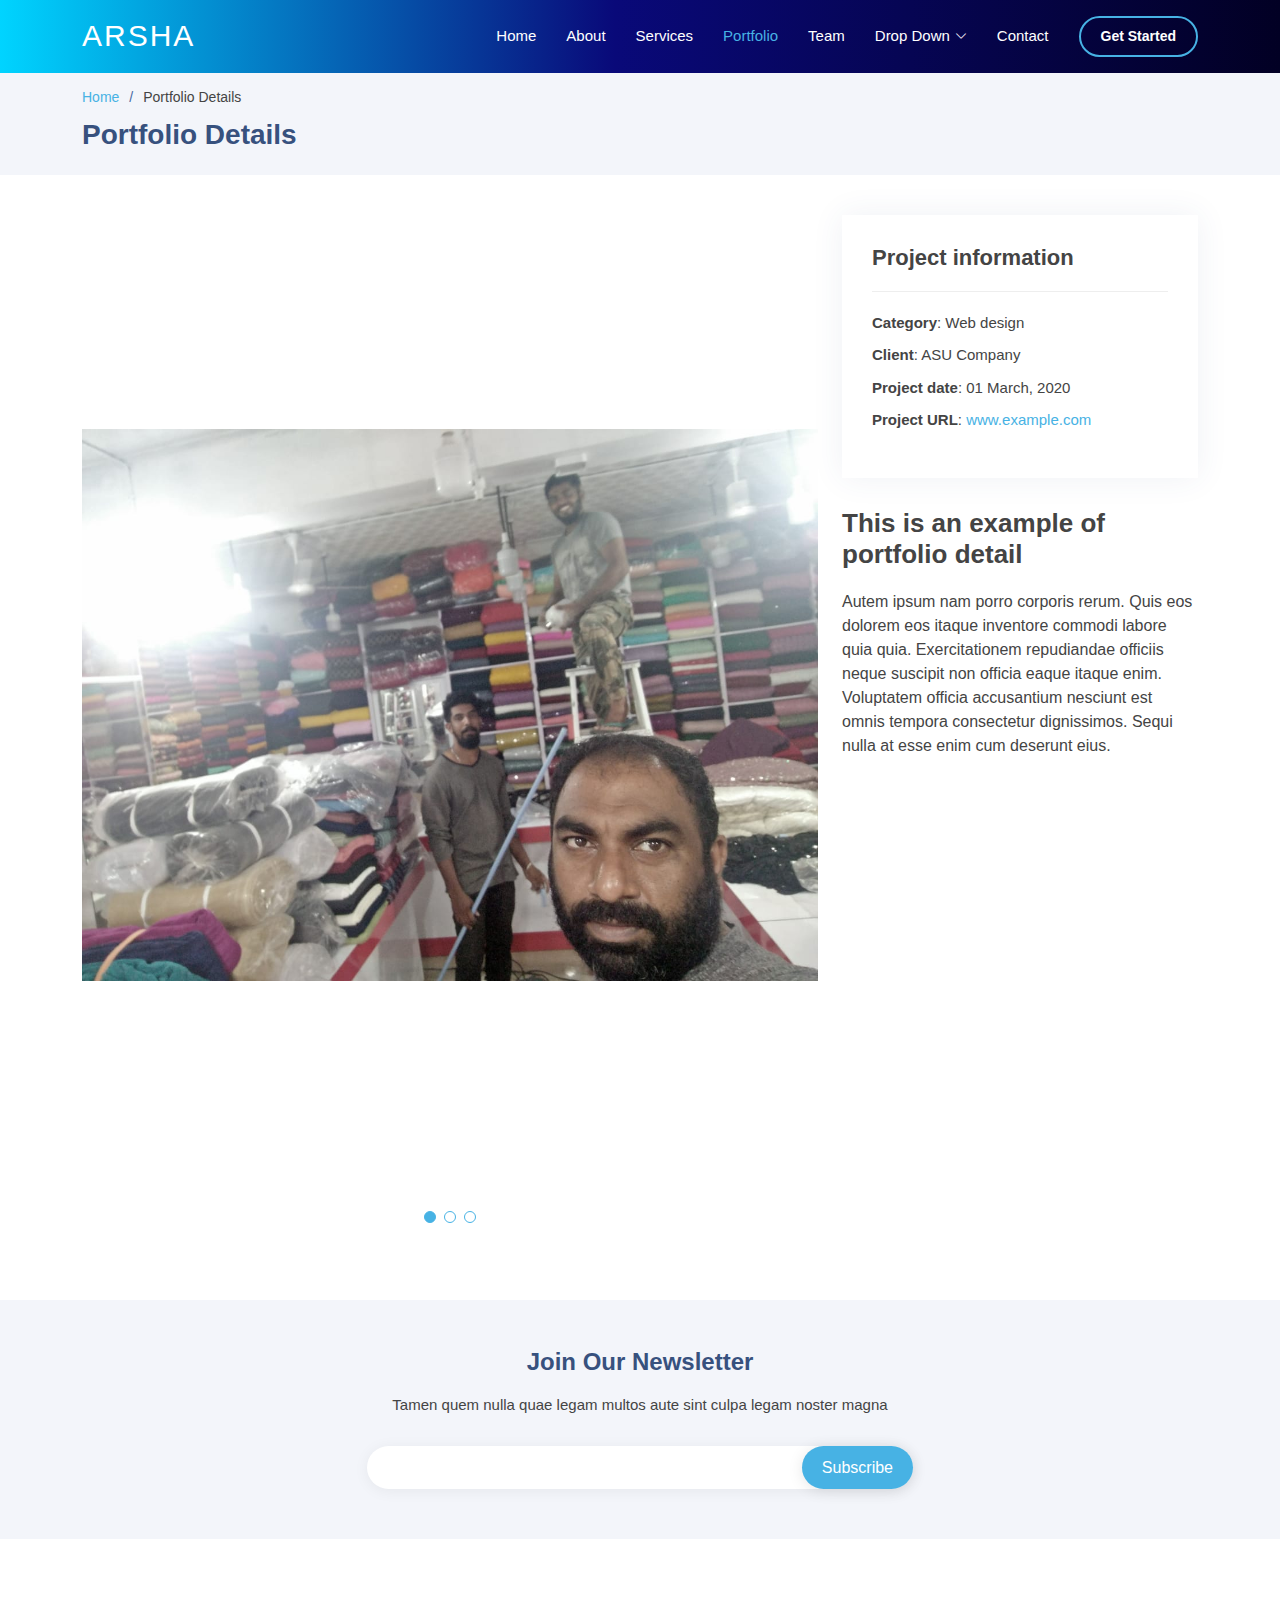
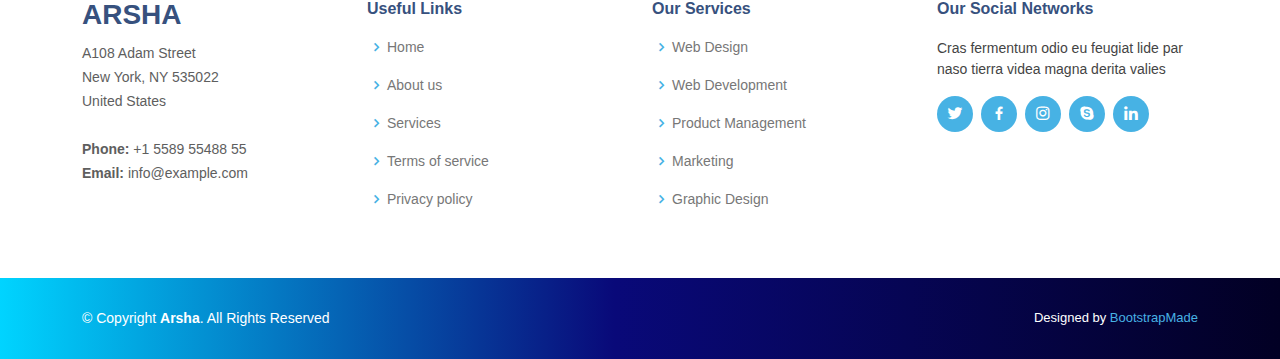
<file: portfolio-details.html>
<!DOCTYPE html>
<html lang="en">

<head>
  <meta charset="utf-8">
  <meta content="width=device-width, initial-scale=1.0" name="viewport">

  <title>Portfolio Details - Arsha Bootstrap Template</title>
  <meta content="" name="description">
  <meta content="" name="keywords">

  <!-- Favicons -->
  <link href="assets/img/favicon.png" rel="icon">
  <link href="assets/img/apple-touch-icon.png" rel="apple-touch-icon">

  <!-- Google Fonts -->
  <link href="https://fonts.googleapis.com/css?family=Open+Sans:300,300i,400,400i,600,600i,700,700i|Jost:300,300i,400,400i,500,500i,600,600i,700,700i|Poppins:300,300i,400,400i,500,500i,600,600i,700,700i" rel="stylesheet">

  <!-- Vendor CSS Files -->
  <link href="assets/vendor/aos/aos.css" rel="stylesheet">
  <link href="assets/vendor/bootstrap/css/bootstrap.min.css" rel="stylesheet">
  <link href="assets/vendor/bootstrap-icons/bootstrap-icons.css" rel="stylesheet">
  <link href="assets/vendor/boxicons/css/boxicons.min.css" rel="stylesheet">
  <link href="assets/vendor/glightbox/css/glightbox.min.css" rel="stylesheet">
  <link href="assets/vendor/remixicon/remixicon.css" rel="stylesheet">
  <link href="assets/vendor/swiper/swiper-bundle.min.css" rel="stylesheet">

  <!-- Template Main CSS File -->
  <link href="assets/css/style.css" rel="stylesheet">

  <!-- =======================================================
  * Template Name: Arsha
  * Updated: Sep 18 2023 with Bootstrap v5.3.2
  * Template URL: https://bootstrapmade.com/arsha-free-bootstrap-html-template-corporate/
  * Author: BootstrapMade.com
  * License: https://bootstrapmade.com/license/
  ======================================================== -->
</head>

<body>

  <!-- ======= Header ======= -->
  <header id="header" class="fixed-top header-inner-pages">
    <div class="container d-flex align-items-center">

      <h1 class="logo me-auto"><a href="index.html">Arsha</a></h1>
      <!-- Uncomment below if you prefer to use an image logo -->
      <!-- <a href="index.html" class="logo me-auto"><img src="assets/img/logo.png" alt="" class="img-fluid"></a>-->

      <nav id="navbar" class="navbar">
        <ul>
          <li><a class="nav-link scrollto " href="#hero">Home</a></li>
          <li><a class="nav-link scrollto" href="#about">About</a></li>
          <li><a class="nav-link scrollto" href="#services">Services</a></li>
          <li><a class="nav-link  active scrollto" href="#portfolio">Portfolio</a></li>
          <li><a class="nav-link scrollto" href="#team">Team</a></li>
          <li class="dropdown"><a href="#"><span>Drop Down</span> <i class="bi bi-chevron-down"></i></a>
            <ul>
              <li><a href="#">Drop Down 1</a></li>
              <li class="dropdown"><a href="#"><span>Deep Drop Down</span> <i class="bi bi-chevron-right"></i></a>
                <ul>
                  <li><a href="#">Deep Drop Down 1</a></li>
                  <li><a href="#">Deep Drop Down 2</a></li>
                  <li><a href="#">Deep Drop Down 3</a></li>
                  <li><a href="#">Deep Drop Down 4</a></li>
                  <li><a href="#">Deep Drop Down 5</a></li>
                </ul>
              </li>
              <li><a href="#">Drop Down 2</a></li>
              <li><a href="#">Drop Down 3</a></li>
              <li><a href="#">Drop Down 4</a></li>
            </ul>
          </li>
          <li><a class="nav-link scrollto" href="#contact">Contact</a></li>
          <li><a class="getstarted scrollto" href="#about">Get Started</a></li>
        </ul>
        <i class="bi bi-list mobile-nav-toggle"></i>
      </nav><!-- .navbar -->

    </div>
  </header><!-- End Header -->

  <main id="main">

    <!-- ======= Breadcrumbs ======= -->
    <section id="breadcrumbs" class="breadcrumbs">
      <div class="container">

        <ol>
          <li><a href="index.html">Home</a></li>
          <li>Portfolio Details</li>
        </ol>
        <h2>Portfolio Details</h2>

      </div>
    </section><!-- End Breadcrumbs -->

    <!-- ======= Portfolio Details Section ======= -->
    <section id="portfolio-details" class="portfolio-details">
      <div class="container">

        <div class="row gy-4">

          <div class="col-lg-8">
            <div class="portfolio-details-slider swiper">
              <div class="swiper-wrapper align-items-center">

                <div class="swiper-slide">
                  <img src="assets/img/portfolio/portfolio-1.jpg" alt="">
                </div>

                <div class="swiper-slide">
                  <img src="assets/img/portfolio/portfolio-2.jpg" alt="">
                </div>

                <div class="swiper-slide">
                  <img src="assets/img/portfolio/portfolio-3.jpg" alt="">
                </div>

              </div>
              <div class="swiper-pagination"></div>
            </div>
          </div>

          <div class="col-lg-4">
            <div class="portfolio-info">
              <h3>Project information</h3>
              <ul>
                <li><strong>Category</strong>: Web design</li>
                <li><strong>Client</strong>: ASU Company</li>
                <li><strong>Project date</strong>: 01 March, 2020</li>
                <li><strong>Project URL</strong>: <a href="#">www.example.com</a></li>
              </ul>
            </div>
            <div class="portfolio-description">
              <h2>This is an example of portfolio detail</h2>
              <p>
                Autem ipsum nam porro corporis rerum. Quis eos dolorem eos itaque inventore commodi labore quia quia. Exercitationem repudiandae officiis neque suscipit non officia eaque itaque enim. Voluptatem officia accusantium nesciunt est omnis tempora consectetur dignissimos. Sequi nulla at esse enim cum deserunt eius.
              </p>
            </div>
          </div>

        </div>

      </div>
    </section><!-- End Portfolio Details Section -->

  </main><!-- End #main -->

  <!-- ======= Footer ======= -->
  <footer id="footer">

    <div class="footer-newsletter">
      <div class="container">
        <div class="row justify-content-center">
          <div class="col-lg-6">
            <h4>Join Our Newsletter</h4>
            <p>Tamen quem nulla quae legam multos aute sint culpa legam noster magna</p>
            <form action="" method="post">
              <input type="email" name="email"><input type="submit" value="Subscribe">
            </form>
          </div>
        </div>
      </div>
    </div>

    <div class="footer-top">
      <div class="container">
        <div class="row">

          <div class="col-lg-3 col-md-6 footer-contact">
            <h3>Arsha</h3>
            <p>
              A108 Adam Street <br>
              New York, NY 535022<br>
              United States <br><br>
              <strong>Phone:</strong> +1 5589 55488 55<br>
              <strong>Email:</strong> info@example.com<br>
            </p>
          </div>

          <div class="col-lg-3 col-md-6 footer-links">
            <h4>Useful Links</h4>
            <ul>
              <li><i class="bx bx-chevron-right"></i> <a href="#">Home</a></li>
              <li><i class="bx bx-chevron-right"></i> <a href="#">About us</a></li>
              <li><i class="bx bx-chevron-right"></i> <a href="#">Services</a></li>
              <li><i class="bx bx-chevron-right"></i> <a href="#">Terms of service</a></li>
              <li><i class="bx bx-chevron-right"></i> <a href="#">Privacy policy</a></li>
            </ul>
          </div>

          <div class="col-lg-3 col-md-6 footer-links">
            <h4>Our Services</h4>
            <ul>
              <li><i class="bx bx-chevron-right"></i> <a href="#">Web Design</a></li>
              <li><i class="bx bx-chevron-right"></i> <a href="#">Web Development</a></li>
              <li><i class="bx bx-chevron-right"></i> <a href="#">Product Management</a></li>
              <li><i class="bx bx-chevron-right"></i> <a href="#">Marketing</a></li>
              <li><i class="bx bx-chevron-right"></i> <a href="#">Graphic Design</a></li>
            </ul>
          </div>

          <div class="col-lg-3 col-md-6 footer-links">
            <h4>Our Social Networks</h4>
            <p>Cras fermentum odio eu feugiat lide par naso tierra videa magna derita valies</p>
            <div class="social-links mt-3">
              <a href="#" class="twitter"><i class="bx bxl-twitter"></i></a>
              <a href="#" class="facebook"><i class="bx bxl-facebook"></i></a>
              <a href="#" class="instagram"><i class="bx bxl-instagram"></i></a>
              <a href="#" class="google-plus"><i class="bx bxl-skype"></i></a>
              <a href="#" class="linkedin"><i class="bx bxl-linkedin"></i></a>
            </div>
          </div>

        </div>
      </div>
    </div>

    <div class="container footer-bottom clearfix">
      <div class="copyright">
        &copy; Copyright <strong><span>Arsha</span></strong>. All Rights Reserved
      </div>
      <div class="credits">
        <!-- All the links in the footer should remain intact. -->
        <!-- You can delete the links only if you purchased the pro version. -->
        <!-- Licensing information: https://bootstrapmade.com/license/ -->
        <!-- Purchase the pro version with working PHP/AJAX contact form: https://bootstrapmade.com/arsha-free-bootstrap-html-template-corporate/ -->
        Designed by <a href="https://bootstrapmade.com/">BootstrapMade</a>
      </div>
    </div>
  </footer><!-- End Footer -->

  <div id="preloader"></div>
  <a href="#" class="back-to-top d-flex align-items-center justify-content-center"><i class="bi bi-arrow-up-short"></i></a>

  <!-- Vendor JS Files -->
  <script src="assets/vendor/aos/aos.js"></script>
  <script src="assets/vendor/bootstrap/js/bootstrap.bundle.min.js"></script>
  <script src="assets/vendor/glightbox/js/glightbox.min.js"></script>
  <script src="assets/vendor/isotope-layout/isotope.pkgd.min.js"></script>
  <script src="assets/vendor/swiper/swiper-bundle.min.js"></script>
  <script src="assets/vendor/waypoints/noframework.waypoints.js"></script>
  <script src="assets/vendor/php-email-form/validate.js"></script>

  <!-- Template Main JS File -->
  <script src="assets/js/main.js"></script>

</body>

</html>
</file>
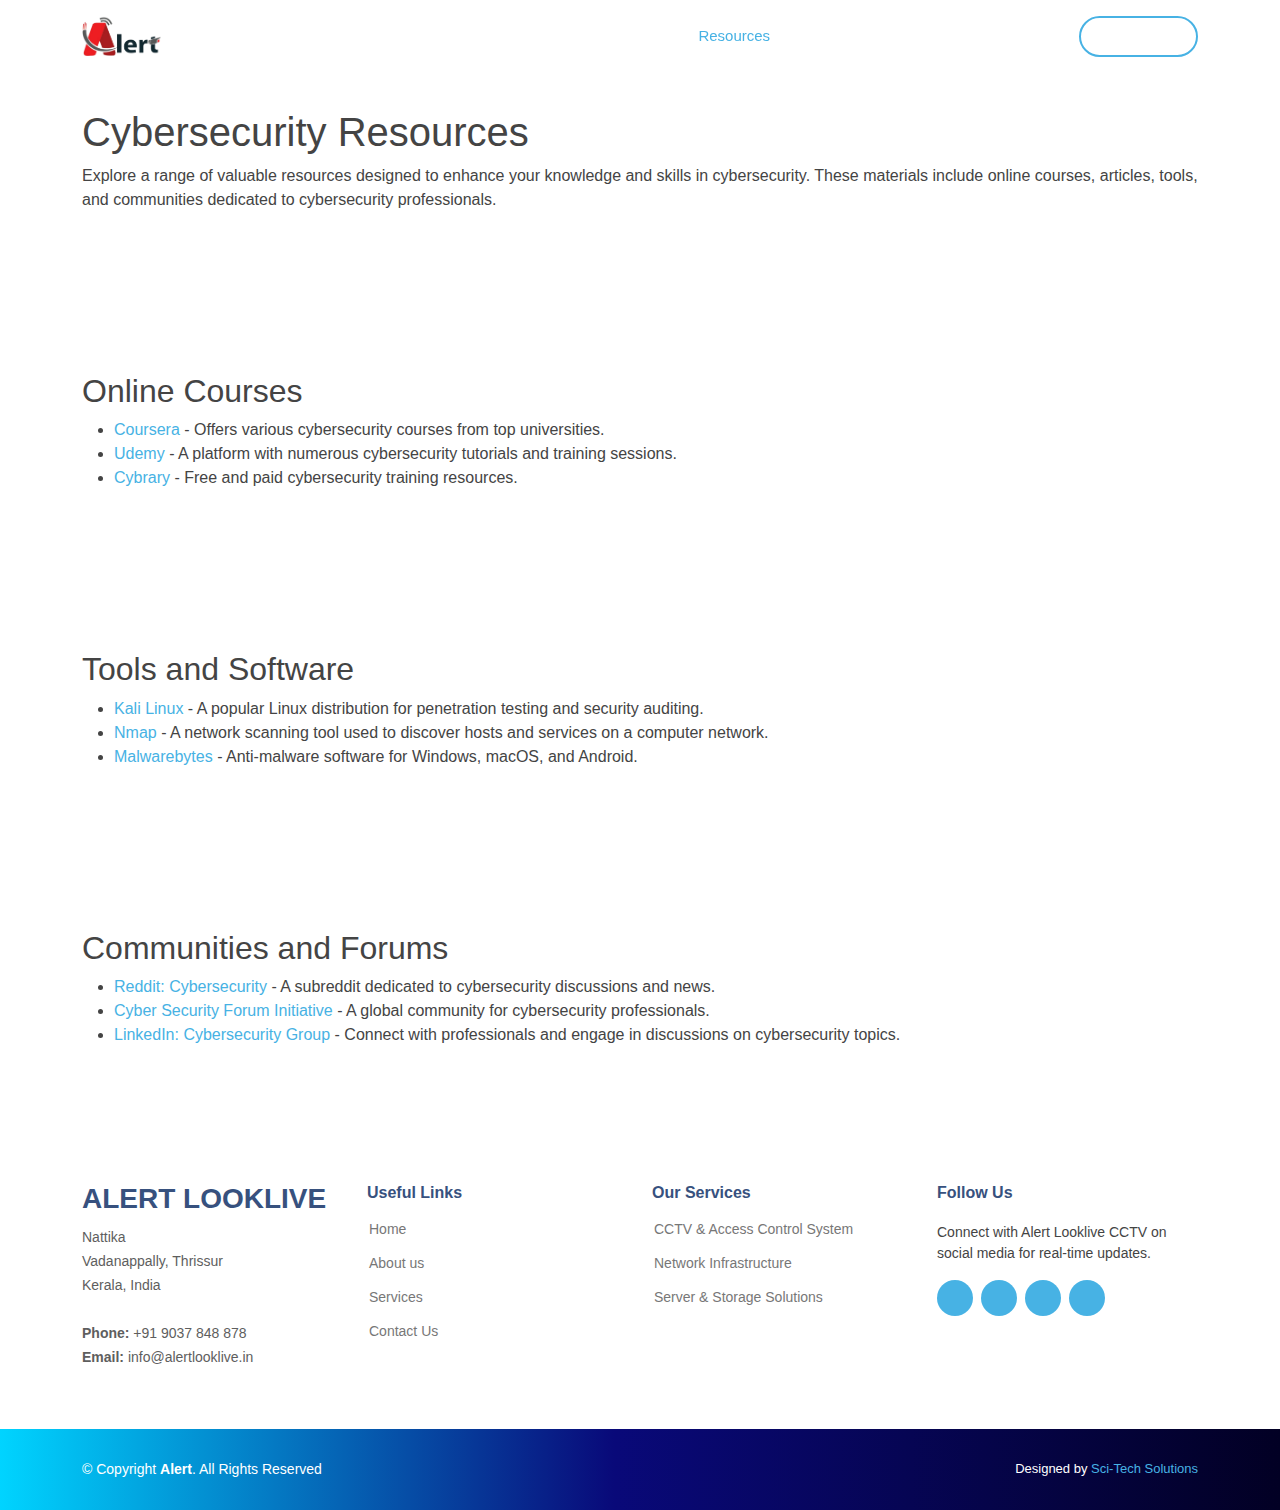
<file: resources.html>
<!DOCTYPE html>
<html lang="en">

<head>
    <meta charset="UTF-8">
    <meta name="viewport" content="width=device-width, initial-scale=1.0">
    <meta name="description" content="Access various cybersecurity resources, tools, and educational materials.">
    <meta name="keywords" content="cybersecurity resources, tools, learning materials">
    <meta name="author" content="Alert Looklive CCTV Solutions">
    <title>Resources - Alert Looklive CCTV Solutions</title>

    <!-- Google Fonts -->
    <link href="https://fonts.googleapis.com/css?family=Roboto:300,400,500,700&display=swap" rel="stylesheet">

    <!-- Bootstrap CSS File -->
    <link href="assets/vendor/bootstrap/css/bootstrap.min.css" rel="stylesheet">

    <!-- Main CSS File -->
    <link href="assets/css/style.css" rel="stylesheet">

    <!-- Favicons -->
    <link href="assets/img/favicon.png" rel="icon">

    <!-- Canonical link -->
    <link rel="canonical" href="https://afsukool.github.io/alert/resources.html">

    <!-- SEO: OpenGraph tags -->
    <meta property="og:title" content="Resources - Alert Looklive CCTV Solutions">
    <meta property="og:description" content="Access various cybersecurity resources, tools, and educational materials.">
    <meta property="og:image" content="assets/img/og-image.jpg">
    <meta property="og:type" content="website">
    <meta property="og:url" content="https://afsukool.github.io/alert/resources.html">

    <!-- SEO: Twitter card tags -->
    <meta name="twitter:card" content="summary_large_image">
    <meta name="twitter:title" content="Resources - Alert Looklive CCTV Solutions">
    <meta name="twitter:description" content="Access various cybersecurity resources, tools, and educational materials.">
    <meta name="twitter:image" content="assets/img/twitter-image.jpg">
</head>

<body>

    <!-- ======= Header ======= -->
    <header id="header" class="fixed-top ">
        <div class="container d-flex align-items-center">

            <a href="index.html" class="logo me-auto"><img src="assets/img/logo.png" alt="Alert Looklive Logo" class="img-fluid"></a>

            <nav id="navbar" class="navbar">
                <ul>
                    <li><a class="nav-link scrollto" href="index.html">Home</a></li>
                    <li><a class="nav-link scrollto" href="#about">About</a></li>
                    <li><a class="nav-link scrollto" href="#services">Services</a></li>
                    <li><a class="nav-link scrollto" href="network-security.html">Network Security</a></li>
                    <li><a class="nav-link scrollto active" href="resources.html">Resources</a></li>
                    <li><a class="nav-link scrollto" href="#portfolio">Projects</a></li>
                    <li><a class="nav-link scrollto" href="#testimonials">Testimonials</a></li>
                    <li><a class="nav-link scrollto" href="#contact">Contact</a></li>
                    <li><a class="getstarted scrollto" href="#about">Get Started</a></li>
                </ul>
                <i class="bi bi-list mobile-nav-toggle"></i>
            </nav><!-- .navbar -->

        </div>
    </header><!-- End Header -->

    <main>
        <section class="container mt-5">
            <h1>Cybersecurity Resources</h1>
            <p>Explore a range of valuable resources designed to enhance your knowledge and skills in cybersecurity. These materials include online courses, articles, tools, and communities dedicated to cybersecurity professionals.</p>
        </section>

        <section class="container mt-4">
            <h2>Online Courses</h2>
            <ul>
                <li><a href="https://www.coursera.org/" target="_blank">Coursera</a> - Offers various cybersecurity courses from top universities.</li>
                <li><a href="https://www.udemy.com/" target="_blank">Udemy</a> - A platform with numerous cybersecurity tutorials and training sessions.</li>
                <li><a href="https://www.cybrary.it/" target="_blank">Cybrary</a> - Free and paid cybersecurity training resources.</li>
            </ul>
        </section>

        <section class="container mt-4">
            <h2>Tools and Software</h2>
            <ul>
                <li><a href="https://www.kali.org/" target="_blank">Kali Linux</a> - A popular Linux distribution for penetration testing and security auditing.</li>
                <li><a href="https://www.nmap.org/" target="_blank">Nmap</a> - A network scanning tool used to discover hosts and services on a computer network.</li>
                <li><a href="https://www.malwarebytes.com/" target="_blank">Malwarebytes</a> - Anti-malware software for Windows, macOS, and Android.</li>
            </ul>
        </section>

        <section class="container mt-4">
            <h2>Communities and Forums</h2>
            <ul>
                <li><a href="https://www.reddit.com/r/cybersecurity/" target="_blank">Reddit: Cybersecurity</a> - A subreddit dedicated to cybersecurity discussions and news.</li>
                <li><a href="https://www.cybersecforum.com/" target="_blank">Cyber Security Forum Initiative</a> - A global community for cybersecurity professionals.</li>
                <li><a href="https://www.linkedin.com/groups/3795351/" target="_blank">LinkedIn: Cybersecurity Group</a> - Connect with professionals and engage in discussions on cybersecurity topics.</li>
            </ul>
        </section>
    </main>

    <!-- ======= Footer ======= -->
    <footer id="footer">
        <div class="footer-top">
            <div class="container">
                <div class="row">
                    <div class="col-lg-3 col-md-6 footer-contact">
                        <h3>Alert LookLive</h3>
                        <p>
                            Nattika <br>
                            Vadanappally, Thrissur<br>
                            Kerala, India <br><br>
                            <strong>Phone:</strong> +91 9037 848 878<br>
                            <strong>Email:</strong> info@alertlooklive.in<br>
                        </p>
                    </div>

                    <div class="col-lg-3 col-md-6 footer-links">
                        <h4>Useful Links</h4>
                        <ul>
                            <li><i class="bx bx-chevron-right"></i> <a href="index.html">Home</a></li>
                            <li><i class="bx bx-chevron-right"></i> <a href="#about">About us</a></li>
                            <li><i class="bx bx-chevron-right"></i> <a href="#services">Services</a></li>
                            <li><i class="bx bx-chevron-right"></i> <a href="#contact">Contact Us</a></li>
                        </ul>
                    </div>

                    <div class="col-lg-3 col-md-6 footer-links">
                        <h4>Our Services</h4>
                        <ul>
                            <li><i class="bx bx-chevron-right"></i> <a href="#">CCTV & Access Control System</a></li>
                            <li><i class="bx bx-chevron-right"></i> <a href="#">Network Infrastructure</a></li>
                            <li><i class="bx bx-chevron-right"></i> <a href="#">Server & Storage Solutions</a></li>
                        </ul>
                    </div>

                    <div class="col-lg-3 col-md-6 footer-links">
                        <h4>Follow Us</h4>
                        <p>Connect with Alert Looklive CCTV on social media for real-time updates.</p>
                        <div class="social-links mt-3">
                            <a href="#" class="twitter"><i class="bx bxl-twitter"></i></a>
                            <a href="#" class="facebook"><i class="bx bxl-facebook"></i></a>
                            <a href="https://www.instagram.com/alert.nattika/" class="instagram"><i class="bx bxl-instagram"></i></a>
                            <a href="#" class="linkedin"><i class="bx bxl-linkedin"></i></a>
                        </div>
                    </div>
                </div>
            </div>
        </div>

        <div class="container footer-bottom clearfix">
            <div class="copyright">
                &copy; Copyright <strong><span>Alert</span></strong>. All Rights Reserved
            </div>
            <div class="credits">
                Designed by <a href="https://scitech-solution.com/">Sci-Tech Solutions</a>
            </div>
        </div>
    </footer><!-- End Footer -->

    <!-- Back-to-Top Button -->
    <a href="#" class="back-to-top d-flex align-items-center justify-content-center" aria-label="Back to top"><i class="bi bi-arrow-up-short"></i></a>

    <!-- Vendor JS Files -->
    <script src="assets/vendor/aos/aos.js"></script>
    <script src="assets/vendor/bootstrap/js/bootstrap.bundle.min.js"></script>
    <script src="assets/vendor/glightbox/js/glightbox.min.js"></script>
    <script src="assets/vendor/isotope-layout/isotope.pkgd.min.js"></script>
    <script src="assets/vendor/swiper/swiper-bundle.min.js"></script>
    <script src="assets/vendor/waypoints/noframework.waypoints.js"></script>

    <!-- Main JS File -->
    <script src="assets/js/main.js"></script>

</body>

</html>
</file>
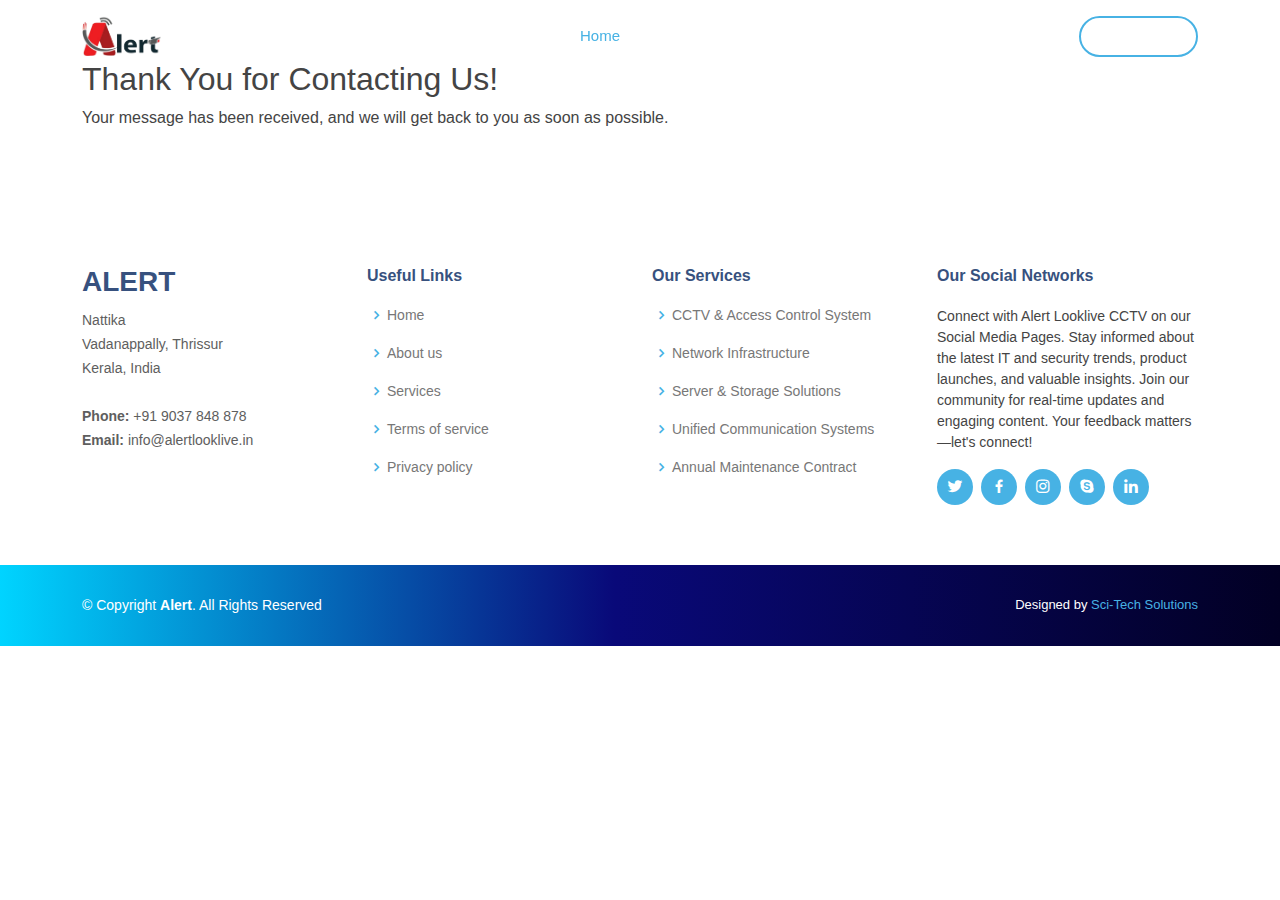
<file: thank-you.html>
<!DOCTYPE html>
<html lang="en">

<head>
  <meta charset="utf-8">
  <meta content="width=device-width, initial-scale=1.0" name="viewport">

  <title>Contact Us - Alert Nattika</title>
  <meta content="" name="description">
  <meta content="" name="keywords">

  <!-- Favicons -->
  <link href="assets/img/favicon.ico" rel="icon">
  <link href="assets/img/apple-touch-icon.png" rel="apple-touch-icon">

  <!-- Google Fonts -->
  <link href="https://fonts.googleapis.com/css?family=Open+Sans:300,300i,400,400i,600,600i,700,700i|Jost:300,300i,400,400i,500,500i,600,600i,700,700i|Poppins:300,300i,400,400i,500,500i,600,600i,700,700i" rel="stylesheet">

  <!-- Vendor CSS Files -->
  <link href="assets/vendor/aos/aos.css" rel="stylesheet">
  <link href="assets/vendor/bootstrap/css/bootstrap.min.css" rel="stylesheet">
  <link href="assets/vendor/bootstrap-icons/bootstrap-icons.css" rel="stylesheet">
  <link href="assets/vendor/boxicons/css/boxicons.min.css" rel="stylesheet">
  <link href="assets/vendor/glightbox/css/glightbox.min.css" rel="stylesheet">
  <link href="assets/vendor/remixicon/remixicon.css" rel="stylesheet">
  <link href="assets/vendor/swiper/swiper-bundle.min.css" rel="stylesheet">

  <!-- Template Main CSS File -->
  <link href="assets/css/style.css" rel="stylesheet">
 
</head>

<body>

  <!-- ======= Header ======= -->
  <header id="header" class="fixed-top ">
    <div class="container d-flex align-items-center">

      <a href="index.html" class="logo me-auto"><img src="assets/img/logo.png" alt="" class="img-fluid"></a>

      <nav id="navbar" class="navbar">
        <ul>
          <li><a class="nav-link scrollto active" href="#hero">Home</a></li>
          <li><a class="nav-link scrollto" href="#about">About</a></li>
          <li><a class="nav-link scrollto" href="#services">Services</a></li>
          <li><a class="nav-link   scrollto" href="#portfolio">Gallery</a></li>
          <li><a class="nav-link scrollto" href="#team">Testimonials</a></li>
          <li><a class="nav-link scrollto" href="#contact">Contact</a></li>
          <li><a class="getstarted scrollto" href="#about">Get Started</a></li>
        </ul>
        <i class="bi bi-list mobile-nav-toggle"></i>
      </nav><!-- .navbar -->

    </div>
  </header><!-- End Header -->

 <!-- Thank You Section -->
  <section id="thankyou">
    <div class="container">
      <div class="row">
        <div class="col-12">
          <h2>Thank You for Contacting Us!</h2>
          <p>Your message has been received, and we will get back to you as soon as possible.</p>
        </div>
      </div>
    </div>
  </section>

  <!-- ======= Footer ======= -->
  <footer id="footer">

    <div class="footer-top">
      <div class="container">
        <div class="row">

          <div class="col-lg-3 col-md-6 footer-contact">
            <h3>Alert</h3>
            <p>
              Nattika <br>
              Vadanappally, Thrissur<br>
              Kerala, India <br><br>
              <strong>Phone:</strong> +91 9037 848 878<br>
              <strong>Email:</strong> info@alertlooklive.in<br>
            </p>
          </div>

          <div class="col-lg-3 col-md-6 footer-links">
            <h4>Useful Links</h4>
            <ul>
              <li><i class="bx bx-chevron-right"></i> <a href="#">Home</a></li>
              <li><i class="bx bx-chevron-right"></i> <a href="#">About us</a></li>
              <li><i class="bx bx-chevron-right"></i> <a href="#">Services</a></li>
              <li><i class="bx bx-chevron-right"></i> <a href="#">Terms of service</a></li>
              <li><i class="bx bx-chevron-right"></i> <a href="#">Privacy policy</a></li>
            </ul>
          </div>

          <div class="col-lg-3 col-md-6 footer-links">
            <h4>Our Services</h4>
            <ul>
              <li><i class="bx bx-chevron-right"></i> <a href="#">CCTV & Access Control System</a></li>
              <li><i class="bx bx-chevron-right"></i> <a href="#">Network Infrastructure</a></li>
              <li><i class="bx bx-chevron-right"></i> <a href="#">Server & Storage Solutions</a></li>
              <li><i class="bx bx-chevron-right"></i> <a href="#">Unified Communication Systems</a></li>
              <li><i class="bx bx-chevron-right"></i> <a href="#">Annual Maintenance Contract</a></li>
            </ul>
          </div>

          <div class="col-lg-3 col-md-6 footer-links">
            <h4>Our Social Networks</h4>
            <p>Connect with Alert Looklive CCTV on our Social Media Pages. Stay informed about the latest IT and security trends, product launches, and valuable insights. Join our community for real-time updates and engaging content. Your feedback matters—let's connect!</p>
            <div class="social-links mt-3">
              <a href="#" class="twitter"><i class="bx bxl-twitter"></i></a>
              <a href="#" class="facebook"><i class="bx bxl-facebook"></i></a>
              <a href="#" class="instagram"><i class="bx bxl-instagram"></i></a>
              <a href="#" class="google-plus"><i class="bx bxl-skype"></i></a>
              <a href="#" class="linkedin"><i class="bx bxl-linkedin"></i></a>
            </div>
          </div>

        </div>
      </div>
    </div>

    <div class="container footer-bottom clearfix">
      <div class="copyright">
        &copy; Copyright <strong><span>Alert</span></strong>. All Rights Reserved
      </div>
      <div class="credits">
        Designed by <a href="https://scitech-solution.com/">Sci-Tech Solutions</a>
      </div>
    </div>
  </footer><!-- End Footer -->

  <div id="preloader"></div>
  <a href="#" class="back-to-top d-flex align-items-center justify-content-center"><i class="bi bi-arrow-up-short"></i></a>

  <!-- Vendor JS Files -->
  <script src="assets/vendor/aos/aos.js"></script>
  <script src="assets/vendor/bootstrap/js/bootstrap.bundle.min.js"></script>
  <script src="assets/vendor/glightbox/js/glightbox.min.js"></script>
  <script src="assets/vendor/isotope-layout/isotope.pkgd.min.js"></script>
  <script src="assets/vendor/swiper/swiper-bundle.min.js"></script>
  <script src="assets/vendor/waypoints/noframework.waypoints.js"></script>
  <script src="assets/vendor/php-email-form/validate.js"></script>

  <!-- Template Main JS File -->
  <script src="assets/js/main.js"></script>

</body>

</html>
</file>
<file: assets/css/style.css>
.navbar .dropdown ul,.navbar-mobile .dropdown ul {
	z-index: 99;
	background: #fff;
	box-shadow: 0 0 30px rgba(127,137,161,.25);
}

#hero,#preloader {
	background: #00d4ff;
}

#preloader,.navbar-mobile,.portfolio .portfolio-item .portfolio-img,section {
	overflow: hidden;
}

.faq .faq-list a,.why-us .accordion-list a {
	font-family: Poppins,sans-serif;
	line-height: 24px;
	outline: 0;
	cursor: pointer;
}

body {
	font-family: "Open Sans",sans-serif;
	color: #444;
}

#hero .btn-get-started,.cta .cta-btn,.pricing .buy-btn,.pricing h4,h1,h2,h3,h4,h5,h6 {
	font-family: Jost,sans-serif;
}

a {
	color: #47b2e4;
	text-decoration: none;
}

a:hover {
	color: #73c5eb;
	text-decoration: none;
}

#preloader {
	position: fixed;
	top: 0;
	left: 0;
	right: 0;
	bottom: 0;
	z-index: 9999;
	background: linear-gradient(90deg,#00d4ff 0,#090979 48%,#020024 100%);
}

#preloader:before {
	content: "";
	position: fixed;
	top: calc(50% - 30px);
	left: calc(50% - 30px);
	border: 6px solid #37517e;
	border-top-color: #fff;
	border-bottom-color: #fff;
	border-radius: 50%;
	width: 60px;
	height: 60px;
	animation: 1s linear infinite animate-preloader;
}

@keyframes animate-preloader {
	0% {
		transform: rotate(0);
	}

	100% {
		transform: rotate(360deg);
	}
}

.back-to-top {
	position: fixed;
	visibility: hidden;
	opacity: 0;
	right: 15px;
	bottom: 15px;
	z-index: 996;
	background: #47b2e4;
	width: 40px;
	height: 40px;
	border-radius: 50px;
	transition: .4s;
}

.back-to-top i {
	font-size: 24px;
	color: #fff;
	line-height: 0;
}

.back-to-top:hover {
	background: #6bc1e9;
	color: #fff;
}

.back-to-top.active {
	visibility: visible;
	opacity: 1;
}

#header {
	transition: .5s;
	z-index: 997;
	padding: 15px 0;
}

#header.header-inner-pages,#header.header-scrolled {
	background: #00d4ff;
	background: linear-gradient(90deg,#00d4ff 0,#090979 48%,#020024 100%);
}

#header .logo {
	font-size: 30px;
	margin: 0;
	padding: 0;
	line-height: 1;
	font-weight: 500;
	letter-spacing: 2px;
	text-transform: uppercase;
}

#hero .btn-get-started,.about .content .btn-learn-more {
	letter-spacing: 1px;
	font-weight: 500;
	display: inline-block;
}

#header .logo a,.cta p,.mobile-nav-toggle.bi-x,.team .member .social a:hover i {
	color: #fff;
}

#header .logo img {
	max-height: 40px;
}

.navbar,.portfolio-details .portfolio-description p {
	padding: 0;
}

.navbar ul {
	margin: 0;
	padding: 0;
	display: flex;
	list-style: none;
	align-items: center;
}

.navbar li {
	position: relative;
}

.navbar a,.navbar a:focus {
	display: flex;
	align-items: center;
	justify-content: space-between;
	padding: 10px 0 10px 30px;
	font-size: 15px;
	font-weight: 500;
	color: #fff;
	white-space: nowrap;
	transition: .3s;
}

.navbar a i,.navbar a:focus i {
	font-size: 12px;
	line-height: 0;
	margin-left: 5px;
}

#hero .btn-watch-video:hover i,.faq .faq-list a.collapsed:hover,.navbar .active,.navbar .active:focus,.navbar .dropdown ul .active:hover,.navbar .dropdown ul a:hover,.navbar .dropdown ul li:hover>a,.navbar a:hover,.navbar li:hover>a,.navbar-mobile .active,.navbar-mobile .dropdown ul .active:hover,.navbar-mobile .dropdown ul a:hover,.navbar-mobile .dropdown ul li:hover>a,.navbar-mobile a:hover,.navbar-mobile li:hover>a,.portfolio .portfolio-item .portfolio-info .details-link:hover,.portfolio .portfolio-item .portfolio-info .preview-link:hover,.services .icon-box:hover h4 a,.why-us .accordion-list a.collapsed:hover {
	color: #47b2e4;
}

.navbar .getstarted,.navbar .getstarted:focus {
	padding: 8px 20px;
	margin-left: 30px;
	border-radius: 50px;
	color: #fff;
	font-size: 14px;
	border: 2px solid #47b2e4;
	font-weight: 600;
}

.navbar .getstarted:focus:hover,.navbar .getstarted:hover {
	color: #fff;
	background: #31a9e1;
}

.navbar .dropdown ul {
	display: block;
	position: absolute;
	left: 14px;
	top: calc(100% + 30px);
	margin: 0;
	padding: 10px 0;
	opacity: 0;
	visibility: hidden;
	transition: .3s;
	border-radius: 4px;
}

.navbar .dropdown ul li,.navbar-mobile .dropdown ul li {
	min-width: 200px;
}

.navbar .dropdown ul a {
	padding: 10px 20px;
	font-size: 14px;
	text-transform: none;
	font-weight: 500;
	color: #0c3c53;
}

.navbar .dropdown ul a i,.navbar-mobile .dropdown ul a i {
	font-size: 12px;
}

.navbar .dropdown:hover>ul {
	opacity: 1;
	top: 100%;
	visibility: visible;
}

.navbar .dropdown .dropdown ul {
	top: 0;
	left: calc(100% - 30px);
	visibility: hidden;
}

.navbar .dropdown .dropdown:hover>ul {
	opacity: 1;
	top: 0;
	left: 100%;
	visibility: visible;
}

@media (max-width:1366px) {
	.navbar .dropdown .dropdown ul {
		left: -90%;
	}

	.navbar .dropdown .dropdown:hover>ul {
		left: -100%;
	}
}

.mobile-nav-toggle {
	color: #fff;
	font-size: 28px;
	cursor: pointer;
	display: none;
	line-height: 0;
	transition: .5s;
}

.navbar-mobile {
	position: fixed;
	top: 0;
	right: 0;
	left: 0;
	bottom: 0;
	background: rgba(40,58,90,.9);
	transition: .3s;
	z-index: 999;
}

.navbar-mobile .mobile-nav-toggle {
	position: absolute;
	top: 15px;
	right: 15px;
}

.navbar-mobile ul {
	display: block;
	position: absolute;
	top: 55px;
	right: 15px;
	bottom: 15px;
	left: 15px;
	padding: 10px 0;
	border-radius: 10px;
	background-color: #fff;
	overflow-y: auto;
	transition: .3s;
}

.navbar-mobile a,.navbar-mobile a:focus {
	padding: 10px 20px;
	font-size: 15px;
	color: #37517e;
}

.navbar-mobile .getstarted,.navbar-mobile .getstarted:focus {
	margin: 15px;
	color: #37517e;
}

.navbar-mobile .dropdown ul {
	position: static;
	display: none;
	margin: 10px 20px;
	padding: 10px 0;
	opacity: 1;
	visibility: visible;
}

.navbar-mobile .dropdown ul a {
	padding: 10px 20px;
}

.navbar-mobile .dropdown>.dropdown-active {
	display: block;
	visibility: visible!important;
}

#hero {
	width: 100%;
	height: 80vh;
	background: linear-gradient(90deg,#00d4ff 0,#090979 48%,#020024 100%);
}

#hero .container {
	padding-top: 72px;
}

#hero h1 {
	margin: 0 0 10px;
	font-size: 48px;
	font-weight: 700;
	line-height: 56px;
	color: #fff;
}

#hero h2 {
	color: rgba(255,255,255,.6);
	margin-bottom: 50px;
	font-size: 24px;
}

#hero .btn-get-started {
	font-size: 16px;
	padding: 10px 28px 11px;
	border-radius: 50px;
	transition: .5s;
	margin: 10px 0 0;
	color: #fff;
	background: #47b2e4;
}

#footer .footer-newsletter form input[type=submit]:hover,#hero .btn-get-started:hover,.contact .php-email-form button[type=submit]:hover {
	background: #209dd8;
}

#hero .btn-watch-video {
	font-size: 16px;
	display: flex;
	align-items: center;
	transition: .5s;
	margin: 10px 0 0 25px;
	color: #fff;
	line-height: 1;
}

#hero .btn-watch-video i {
	line-height: 0;
	color: #fff;
	font-size: 32px;
	transition: .3s;
	margin-right: 8px;
}

#hero .animated {
	animation: 2s ease-in-out infinite alternate-reverse both up-down;
}

@media (max-width:991px) {
	.mobile-nav-toggle {
		display: block;
	}

	.navbar ul {
		display: none;
	}

	#hero,#hero .hero-img {
		text-align: center;
	}

	#hero {
		height: 100vh;
	}

	#hero .animated {
		animation: none;
	}

	#hero .hero-img img {
		width: 50%;
	}
}

@media (max-width:768px) {
	#hero h1 {
		font-size: 28px;
		line-height: 36px;
	}

	#hero h2 {
		font-size: 18px;
		line-height: 24px;
		margin-bottom: 30px;
	}

	#hero .hero-img img {
		width: 70%;
	}
}

@keyframes up-down {
	0% {
		transform: translateY(10px);
	}

	100% {
		transform: translateY(-10px);
	}
}

section {
	padding: 60px 0;
}

.section-bg {
	background-color: #f3f5fa;
}

#footer,.cta {
	background: #00d4ff;
}

.section-title {
	text-align: center;
	padding-bottom: 30px;
}

.section-title h2 {
	font-size: 32px;
	font-weight: 700;
	text-transform: uppercase;
	margin-bottom: 20px;
	padding-bottom: 20px;
	position: relative;
	color: #37517e;
}

.section-title h2::before {
	content: "";
	position: absolute;
	display: block;
	width: 120px;
	height: 1px;
	background: #ddd;
	bottom: 1px;
	left: calc(50% - 60px);
}

.section-title h2::after {
	content: "";
	position: absolute;
	display: block;
	width: 40px;
	height: 3px;
	background: #47b2e4;
	bottom: 0;
	left: calc(50% - 20px);
}

.about .content p:last-child,.section-title p,.skills .content p:last-child {
	margin-bottom: 0;
}

.clients {
	padding: 12px 0;
	text-align: center;
}

.clients img {
	max-width: 45%;
	transition: .4s ease-in-out;
	display: inline-block;
	padding: 15px 0;
	filter: grayscale(100);
}

.clients img:hover {
	filter: none;
	transform: scale(1.1);
}

.about .content h3 {
	font-weight: 600;
	font-size: 26px;
}

.about .content ul,.skills .content ul {
	list-style: none;
	padding: 0;
}

.about .content ul li {
	padding-left: 28px;
	position: relative;
}

.about .content ul li+li,.portfolio-details .portfolio-info ul li+li {
	margin-top: 10px;
}

.about .content ul i {
	position: absolute;
	left: 0;
	top: 2px;
	font-size: 20px;
	color: #47b2e4;
	line-height: 1;
}

.about .content .btn-learn-more {
	font-family: Poppins,sans-serif;
	font-size: 14px;
	padding: 12px 32px;
	border-radius: 4px;
	transition: .3s;
	line-height: 1;
	color: #47b2e4;
	animation-delay: .8s;
	margin-top: 6px;
	border: 2px solid #47b2e4;
}

.about .content .btn-learn-more:hover {
	background: #47b2e4;
	color: #fff;
	text-decoration: none;
}

.why-us .content {
	padding: 60px 100px 0;
}

.why-us .content h3 {
	font-weight: 400;
	font-size: 34px;
	color: #37517e;
}

.why-us .content h4 {
	font-size: 20px;
	font-weight: 700;
	margin-top: 5px;
}

.why-us .content p {
	font-size: 15px;
	color: #848484;
}

.why-us .img {
	background-size: contain;
	background-repeat: no-repeat;
	background-position: center center;
}

.why-us .accordion-list {
	padding: 0 100px 60px;
}

.faq .faq-list ul,.why-us .accordion-list ul {
	padding: 0;
	list-style: none;
}

.faq .faq-list li+li,.why-us .accordion-list li+li {
	margin-top: 15px;
}

.why-us .accordion-list li {
	padding: 20px;
	background: #fff;
	border-radius: 4px;
}

.why-us .accordion-list a {
	display: block;
	position: relative;
	font-size: 16px;
	font-weight: 500;
	padding-right: 30px;
}

.why-us .accordion-list span {
	color: #47b2e4;
	font-weight: 600;
	font-size: 18px;
	padding-right: 10px;
}

.faq .faq-list .icon-close,.faq .faq-list .icon-show,.why-us .accordion-list i {
	font-size: 24px;
	position: absolute;
	right: 0;
	top: 0;
}

.faq .faq-list p,.why-us .accordion-list p {
	margin-bottom: 0;
	padding: 10px 0 0;
}

.faq .faq-list .icon-show,.faq .faq-list a.collapsed .icon-close,.why-us .accordion-list .icon-show,.why-us .accordion-list a.collapsed .icon-close {
	display: none;
}

.why-us .accordion-list a.collapsed {
	color: #343a40;
}

.faq .faq-list a.collapsed .icon-show,.why-us .accordion-list a.collapsed .icon-show {
	display: inline-block;
}

@media (max-width:992px) {
	.why-us .img {
		min-height: 400px;
	}

	.why-us .content {
		padding-top: 30px;
	}

	.why-us .accordion-list {
		padding-bottom: 30px;
	}

	.pricing .box {
		max-width: 60%;
		margin: 0 auto 30px;
	}
}

@media (max-width:575px) {
	#hero .hero-img img {
		width: 80%;
	}

	#hero .btn-get-started {
		font-size: 16px;
		padding: 10px 24px 11px;
	}

	.why-us .img {
		min-height: 200px;
	}
}

.skills .content h3 {
	font-weight: 700;
	font-size: 32px;
	color: #37517e;
	font-family: Poppins,sans-serif;
}

.skills .content ul li {
	padding-bottom: 10px;
}

.skills .content ul i {
	font-size: 20px;
	padding-right: 4px;
	color: #47b2e4;
}

.skills .progress {
	height: 60px;
	display: block;
	background: 0 0;
	border-radius: 0;
}

.skills .progress .skill {
	padding: 0;
	margin: 0 0 6px;
	text-transform: uppercase;
	display: block;
	font-weight: 600;
	font-family: Poppins,sans-serif;
	color: #37517e;
}

.skills .progress .skill .val {
	float: right;
	font-style: normal;
}

.skills .progress-bar-wrap {
	background: #e8edf5;
	height: 10px;
}

.skills .progress-bar {
	width: 1px;
	height: 10px;
	transition: .9s;
	background-color: #4668a2;
}

.services .icon-box {
	box-shadow: 0 0 25px 0 rgba(0,0,0,.1);
	padding: 50px 30px;
	transition: .4s ease-in-out;
	background: #fff;
}

.services .icon-box .icon {
	margin-bottom: 10px;
}

.services .icon-box .icon i {
	color: #47b2e4;
	font-size: 36px;
	transition: .3s;
}

.services .icon-box h4 {
	font-weight: 500;
	margin-bottom: 15px;
	font-size: 24px;
}

.services .icon-box h4 a {
	color: #37517e;
	transition: .3s ease-in-out;
}

.services .icon-box p {
	line-height: 24px;
	font-size: 14px;
	margin-bottom: 0;
}

.services .icon-box:hover,.team .member:hover {
	transform: translateY(-10px);
}

.cta {
	background: linear-gradient(90deg,rgba(0,212,255,.9) 0,rgba(9,9,121,.9) 48%,rgba(2,0,36,.9) 100%),url("../img/cta-bg.jpg") center center fixed;
	background-size: cover;
	padding: 120px 0;
}

.cta h3 {
	color: #fff;
	font-size: 28px;
	font-weight: 700;
}

.cta .cta-btn {
	font-weight: 500;
	font-size: 16px;
	letter-spacing: 1px;
	display: inline-block;
	padding: 12px 40px;
	border-radius: 50px;
	transition: .5s;
	margin: 10px;
	border: 2px solid #fff;
	color: #fff;
}

.cta .cta-btn:hover {
	background: #47b2e4;
	border: 2px solid #47b2e4;
}

@media (max-width:1024px) {
	.why-us .accordion-list,.why-us .content {
		padding-left: 0;
		padding-right: 0;
	}

	.cta {
		background-attachment: scroll;
	}
}

@media (min-width:769px) {
	.cta .cta-btn-container {
		display: flex;
		align-items: center;
		justify-content: flex-end;
	}
}

.portfolio #portfolio-flters {
	list-style: none;
	margin-bottom: 20px;
}

.portfolio #portfolio-flters li {
	cursor: pointer;
	display: inline-block;
	margin: 10px 5px;
	font-size: 15px;
	font-weight: 500;
	line-height: 1;
	color: #090979;
	transition: .3s;
	padding: 8px 20px;
	border-radius: 50px;
	font-family: Poppins,sans-serif;
}

.contact .info .address:hover i,.contact .info .email:hover i,.contact .info .phone:hover i,.contact .info .social-links a:hover,.portfolio #portfolio-flters li.filter-active,.portfolio #portfolio-flters li:hover,.pricing .buy-btn:hover,.pricing .featured .buy-btn {
	background: #47b2e4;
	color: #fff;
}

#footer .footer-top .footer-contact,#footer .footer-top .footer-links,.portfolio .portfolio-item {
	margin-bottom: 30px;
}

.portfolio .portfolio-item .portfolio-img img {
	transition: .6s;
}

.contact .info i,.team .member .pic img,.team .member .social a {
	transition: .3s ease-in-out;
}

.portfolio .portfolio-item .portfolio-info {
	opacity: 0;
	position: absolute;
	left: 15px;
	bottom: 0;
	z-index: 3;
	right: 15px;
	transition: .3s;
	background: rgba(55,81,126,.8);
	padding: 10px 15px;
}

.portfolio .portfolio-item .portfolio-info h4 {
	font-size: 18px;
	font-weight: 600;
	color: #fff;
	margin-bottom: 0;
}

.portfolio .portfolio-item .portfolio-info p {
	color: #f9fcfe;
	font-size: 14px;
	margin-bottom: 0;
}

.portfolio .portfolio-item .portfolio-info .details-link,.portfolio .portfolio-item .portfolio-info .preview-link {
	position: absolute;
	right: 40px;
	font-size: 24px;
	top: calc(50% - 18px);
	color: #fff;
	transition: .3s;
}

.portfolio .portfolio-item .portfolio-info .details-link {
	right: 10px;
}

.portfolio .portfolio-item:hover .portfolio-img img {
	transform: scale(1.15);
}

.portfolio .portfolio-item:hover .portfolio-info {
	opacity: 1;
}

.portfolio-details,.pricing .row {
	padding-top: 40px;
}

.portfolio-details .portfolio-details-slider img {
	width: 100%;
}

.portfolio-details .portfolio-details-slider .swiper-pagination {
	margin-top: 20px;
	position: relative;
}

.portfolio-details .portfolio-details-slider .swiper-pagination .swiper-pagination-bullet {
	width: 12px;
	height: 12px;
	background-color: #fff;
	opacity: 1;
	border: 1px solid #47b2e4;
}

.pricing .box,.team .member {
	height: 100%;
	border-radius: 5px;
	background: #fff;
}

.portfolio-details .portfolio-details-slider .swiper-pagination .swiper-pagination-bullet-active {
	background-color: #47b2e4;
}

.portfolio-details .portfolio-info {
	padding: 30px;
	box-shadow: 0 0 30px rgba(55,81,126,.08);
}

.portfolio-details .portfolio-info h3 {
	font-size: 22px;
	font-weight: 700;
	margin-bottom: 20px;
	padding-bottom: 20px;
	border-bottom: 1px solid #eee;
}

.portfolio-details .portfolio-info ul {
	list-style: none;
	padding: 0;
	font-size: 15px;
}

.portfolio-details .portfolio-description {
	padding-top: 30px;
}

.portfolio-details .portfolio-description h2 {
	font-size: 26px;
	font-weight: 700;
	margin-bottom: 20px;
}

.pricing h3,.team .member h4 {
	font-size: 20px;
	color: #37517e;
}

.team .member {
	position: relative;
	box-shadow: 0 2px 15px rgba(0,0,0,.1);
	padding: 30px;
	transition: .5s;
}

.team .member .pic {
	overflow: hidden;
	width: 300px;
	border-radius: 50%;
}

.team .member .member-info {
	padding-left: 30px;
}

.team .member h4 {
	font-weight: 700;
	margin-bottom: 5px;
}

.team .member span {
	display: block;
	font-size: 15px;
	padding-bottom: 10px;
	position: relative;
	font-weight: 500;
}

.team .member span::after {
	content: "";
	position: absolute;
	display: block;
	width: 50px;
	height: 1px;
	background: #cbd6e9;
	bottom: 0;
	left: 0;
}

.team .member p {
	margin: 10px 0 0;
	font-size: 14px;
}

.team .member .social {
	margin-top: 12px;
	display: flex;
	align-items: center;
	justify-content: flex-start;
}

.team .member .social a {
	display: flex;
	align-items: center;
	justify-content: center;
	border-radius: 50px;
	width: 32px;
	height: 32px;
	background: #eff2f8;
}

.team .member .social a i {
	color: #37517e;
	font-size: 16px;
	margin: 0 2px;
}

.team .member .social a:hover {
	background: #47b2e4;
}

.team .member .social a+a {
	margin-left: 8px;
}

.pricing .box {
	padding: 60px 40px;
	box-shadow: 0 3px 20px -2px rgba(20,45,100,.1);
	border-top: 4px solid #fff;
}

.pricing h3 {
	font-weight: 500;
	margin-bottom: 15px;
}

.pricing h4 {
	font-size: 48px;
	color: #37517e;
	font-weight: 400;
	margin-bottom: 25px;
}

.pricing h4 sup {
	font-size: 28px;
}

.pricing h4 span {
	color: #47b2e4;
	font-size: 18px;
	display: block;
}

.pricing ul {
	padding: 20px 0;
	list-style: none;
	color: #999;
	text-align: left;
	line-height: 20px;
}

.pricing ul li {
	padding: 10px 0 10px 30px;
	position: relative;
}

.pricing ul i {
	color: #28a745;
	font-size: 24px;
	position: absolute;
	left: 0;
	top: 6px;
}

.pricing ul .na,.pricing ul .na i {
	color: #ccc;
}

.pricing ul .na span {
	text-decoration: line-through;
}

.pricing .buy-btn {
	display: inline-block;
	padding: 12px 35px;
	border-radius: 50px;
	color: #47b2e4;
	transition: .3s;
	font-size: 16px;
	font-weight: 500;
	border: 1px solid #47b2e4;
}

.pricing .featured {
	border-top-color: #47b2e4;
}

.pricing .featured .buy-btn:hover {
	background: #23a3df;
}

@media (max-width:767px) {
	.pricing .box {
		max-width: 80%;
		margin: 0 auto 30px;
	}
}

@media (max-width:420px) {
	.pricing .box {
		max-width: 100%;
		margin: 0 auto 30px;
	}
}

.faq .faq-list {
	padding: 0 100px;
}

.faq .faq-list li {
	padding: 20px;
	background: #fff;
	border-radius: 4px;
	position: relative;
}

.faq .faq-list a {
	display: block;
	position: relative;
	font-size: 16px;
	font-weight: 500;
	padding: 0 30px;
}

.faq .faq-list .icon-help {
	font-size: 24px;
	position: absolute;
	right: 0;
	left: 20px;
	color: #47b2e4;
}

.faq .faq-list a.collapsed {
	color: #37517e;
	transition: .3s;
}

@media (max-width:1200px) {
	.faq .faq-list {
		padding: 0;
	}
}

.contact .info,.contact .php-email-form {
	width: 100%;
	border-top: 3px solid #47b2e4;
	border-bottom: 3px solid #47b2e4;
	padding: 30px;
	background: #fff;
}

.contact .info {
	box-shadow: 0 0 24px 0 rgba(0,0,0,.1);
}

.contact .info i {
	font-size: 20px;
	color: #47b2e4;
	float: left;
	width: 44px;
	height: 44px;
	background: #e7f5fb;
	display: flex;
	justify-content: center;
	align-items: center;
	border-radius: 50px;
}

.contact .info h4 {
	padding: 0 0 0 60px;
	font-size: 22px;
	font-weight: 600;
	margin-bottom: 5px;
	color: #37517e;
}

.contact .info p {
	padding: 0 0 10px 60px;
	margin-bottom: 20px;
	font-size: 14px;
	color: #6182ba;
}

.contact .info .email p {
	padding-top: 5px;
}

.contact .info .social-links {
	padding-left: 60px;
}

.contact .info .social-links a {
	font-size: 18px;
	display: inline-block;
	background: #333;
	color: #fff;
	line-height: 1;
	padding: 8px 0;
	border-radius: 50%;
	text-align: center;
	width: 36px;
	height: 36px;
	transition: .3s;
	margin-right: 10px;
}

.contact .php-email-form {
	box-shadow: 0 0 24px 0 rgba(0,0,0,.12);
}

.contact .php-email-form .form-group,.contact .php-email-form label {
	padding-bottom: 8px;
}

.contact .php-email-form .validate {
	display: none;
	color: red;
	margin: 0 0 15px;
	font-weight: 400;
	font-size: 13px;
}

.contact .php-email-form .error-message {
	display: none;
	color: #fff;
	background: #ed3c0d;
	text-align: left;
	padding: 15px;
	font-weight: 600;
}

.contact .php-email-form .error-message br+br {
	margin-top: 25px;
}

.contact .php-email-form .sent-message {
	display: none;
	color: #fff;
	background: #18d26e;
	text-align: center;
	padding: 15px;
	font-weight: 600;
}

.contact .php-email-form .loading {
	display: none;
	background: #fff;
	text-align: center;
	padding: 15px;
}

.contact .php-email-form .loading:before {
	content: "";
	display: inline-block;
	border-radius: 50%;
	width: 24px;
	height: 24px;
	margin: 0 10px -6px 0;
	border: 3px solid #18d26e;
	border-top-color: #eee;
	animation: 1s linear infinite animate-loading;
}

.contact .php-email-form .form-group {
	margin-bottom: 20px;
}

.contact .php-email-form input,.contact .php-email-form textarea {
	border-radius: 4px;
	box-shadow: none;
	font-size: 14px;
}

.contact .php-email-form input:focus,.contact .php-email-form textarea:focus {
	border-color: #47b2e4;
}

.contact .php-email-form input {
	height: 44px;
}

.contact .php-email-form textarea {
	padding: 10px 12px;
}

.contact .php-email-form button[type=submit] {
	background: #47b2e4;
	border: 0;
	padding: 12px 34px;
	color: #fff;
	transition: .4s;
	border-radius: 50px;
}

@keyframes animate-loading {
	0% {
		transform: rotate(0);
	}

	100% {
		transform: rotate(360deg);
	}
}

.breadcrumbs {
	padding: 15px 0;
	background: #f3f5fa;
	min-height: 40px;
	margin-top: 72px;
}

@media (max-width:992px) {
	.breadcrumbs {
		margin-top: 68px;
	}
}

.breadcrumbs h2 {
	font-size: 28px;
	font-weight: 600;
	color: #37517e;
}

.breadcrumbs ol {
	display: flex;
	flex-wrap: wrap;
	list-style: none;
	padding: 0 0 10px;
	margin: 0;
	font-size: 14px;
}

.breadcrumbs ol li+li {
	padding-left: 10px;
}

.breadcrumbs ol li+li::before {
	display: inline-block;
	padding-right: 10px;
	color: #4668a2;
	content: "/";
}

#footer {
	font-size: 14px;
	background: linear-gradient(90deg,#00d4ff 0,#090979 48%,#020024 100%);
}

#footer .footer-newsletter {
	padding: 50px 0;
	background: #f3f5fa;
	text-align: center;
	font-size: 15px;
	color: #444;
}

#footer .footer-newsletter h4 {
	font-size: 24px;
	margin: 0 0 20px;
	padding: 0;
	line-height: 1;
	font-weight: 600;
	color: #37517e;
}

#footer .footer-newsletter form {
	margin-top: 30px;
	background: #fff;
	padding: 6px 10px;
	position: relative;
	border-radius: 50px;
	box-shadow: 0 2px 15px rgba(0,0,0,.06);
	text-align: left;
}

#footer .footer-newsletter form input[type=email] {
	border: 0;
	padding: 4px 8px;
	width: calc(100% - 100px);
}

#footer .footer-newsletter form input[type=submit] {
	position: absolute;
	top: 0;
	right: 0;
	bottom: 0;
	border: 0;
	background: #47b2e4;
	font-size: 16px;
	padding: 0 20px;
	color: #fff;
	transition: .3s;
	border-radius: 50px;
	box-shadow: 0 2px 15px rgba(0,0,0,.1);
}

#footer .footer-top {
	padding: 60px 0 30px;
	background: #fff;
}

#footer .footer-top .footer-contact h3 {
	font-size: 28px;
	margin: 0 0 10px;
	padding: 2px 0;
	line-height: 1;
	text-transform: uppercase;
	font-weight: 600;
	color: #37517e;
}

#footer .footer-top .footer-contact p {
	font-size: 14px;
	line-height: 24px;
	margin-bottom: 0;
	font-family: Jost,sans-serif;
	color: #5e5e5e;
}

#footer .footer-top h4 {
	font-size: 16px;
	font-weight: 700;
	color: #37517e;
	position: relative;
	padding-bottom: 12px;
}

#footer .footer-top .footer-links ul {
	list-style: none;
	padding: 0;
	margin: 0;
}

#footer .footer-top .footer-links ul i {
	padding-right: 2px;
	color: #47b2e4;
	font-size: 18px;
	line-height: 1;
}

#footer .footer-top .footer-links ul li {
	padding: 10px 0;
	display: flex;
	align-items: center;
}

#footer .footer-top .footer-links ul li:first-child {
	padding-top: 0;
}

#footer .footer-top .footer-links ul a {
	color: #777;
	transition: .3s;
	display: inline-block;
	line-height: 1;
}

#footer .footer-top .footer-links ul a:hover {
	text-decoration: none;
	color: #47b2e4;
}

#footer .footer-top .social-links a {
	font-size: 18px;
	display: inline-block;
	background: #47b2e4;
	color: #fff;
	line-height: 1;
	padding: 8px 0;
	margin-right: 4px;
	border-radius: 50%;
	text-align: center;
	width: 36px;
	height: 36px;
	transition: .3s;
}

#footer .footer-top .social-links a:hover {
	background: #209dd8;
	color: #fff;
	text-decoration: none;
}

#footer .footer-bottom {
	padding-top: 30px;
	padding-bottom: 30px;
	color: #fff;
}

#footer .copyright {
	float: left;
}

#footer .credits {
	float: right;
	font-size: 13px;
}

#footer .credits a {
	transition: .3s;
}

@media (max-width:768px) {
	.clients img {
		max-width: 40%;
	}

	#footer .footer-bottom {
		padding-top: 20px;
		padding-bottom: 20px;
	}

	#footer .copyright,#footer .credits {
		text-align: center;
		float: none;
	}

	#footer .credits {
		padding-top: 4px;
	}
}
</file>
